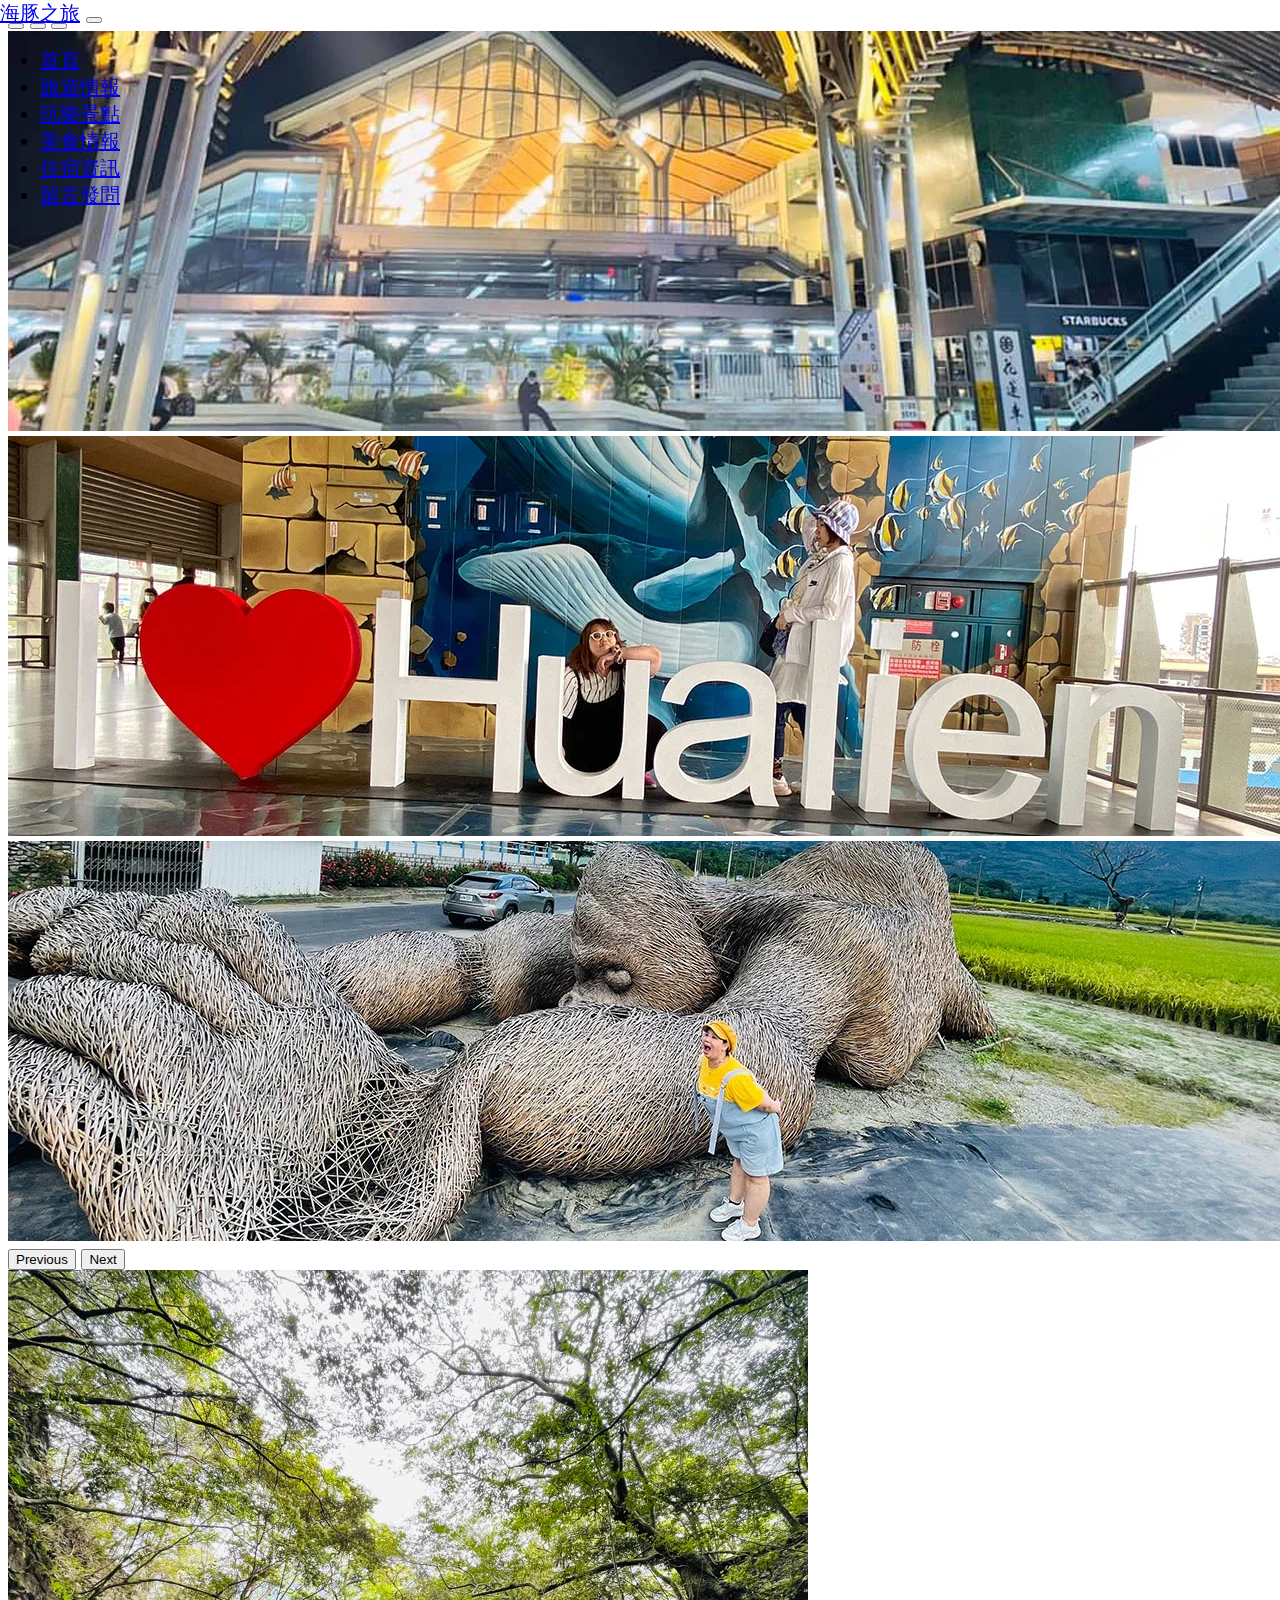
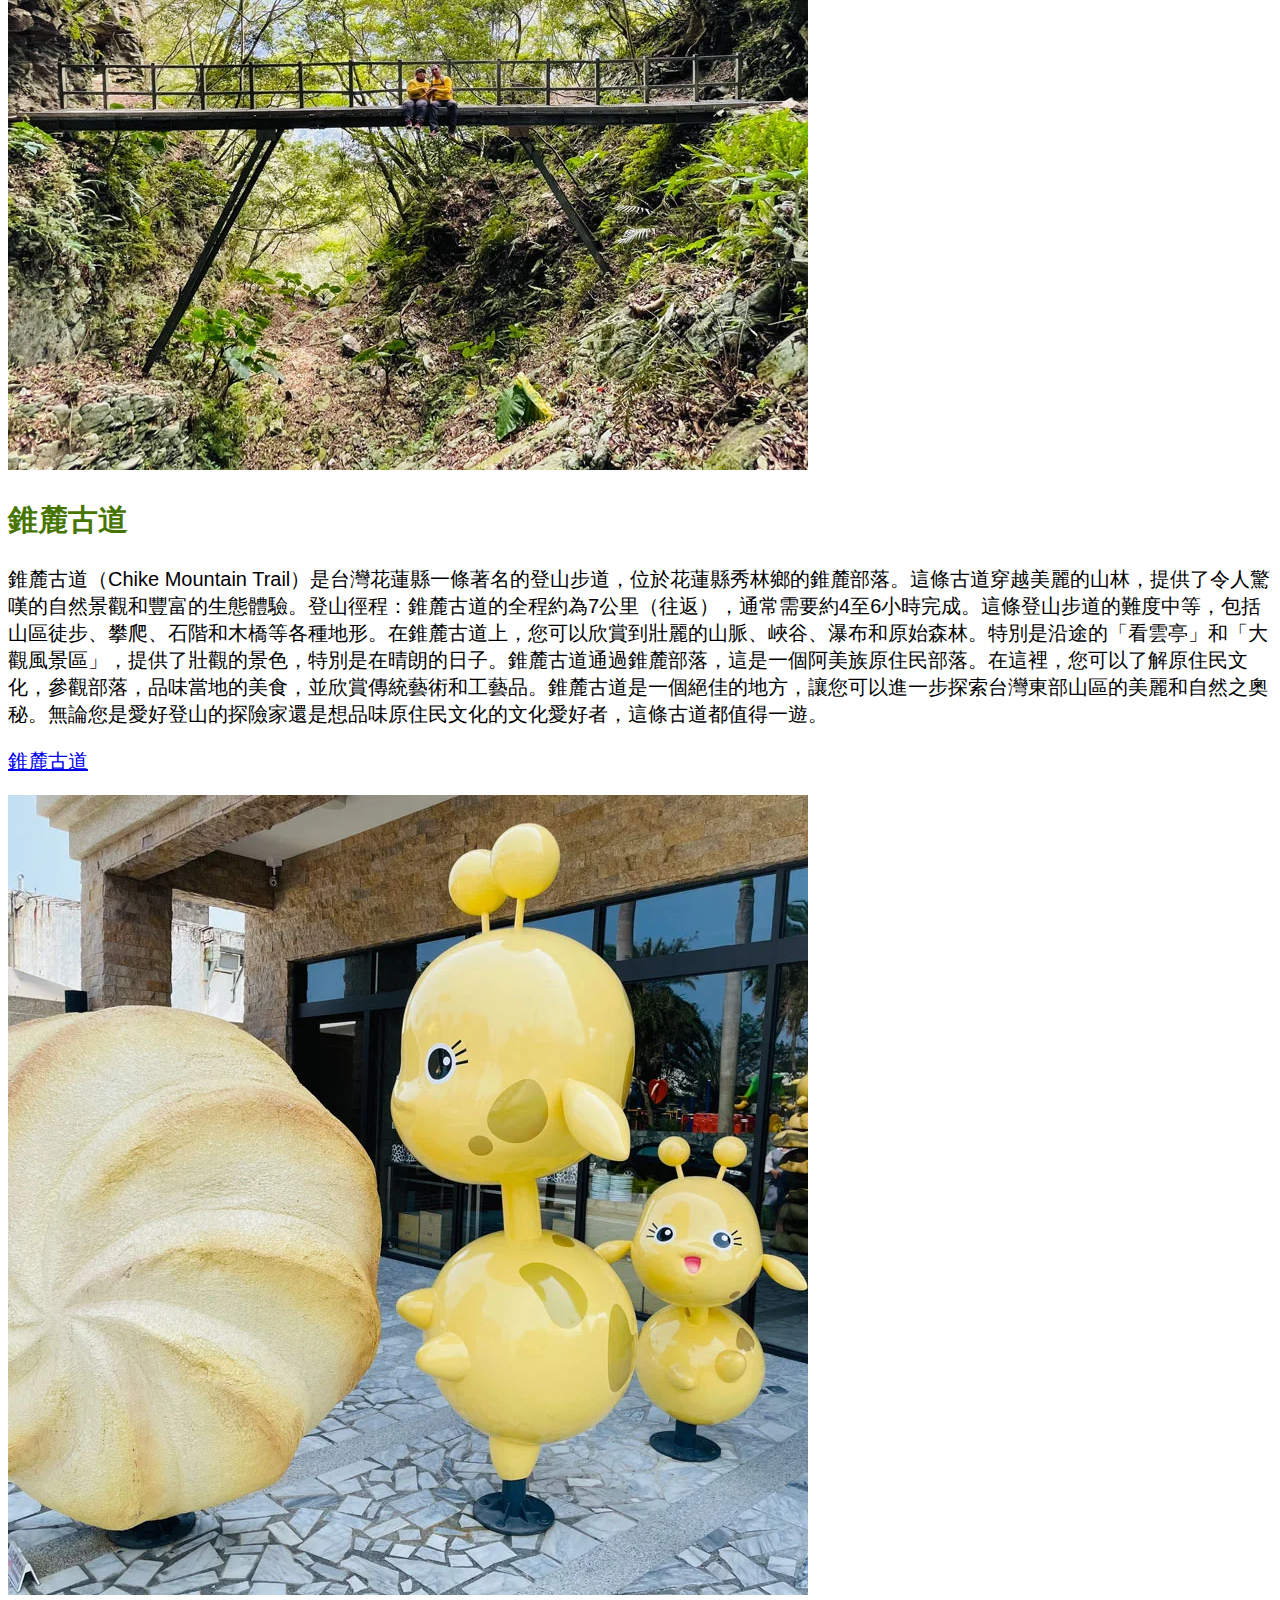
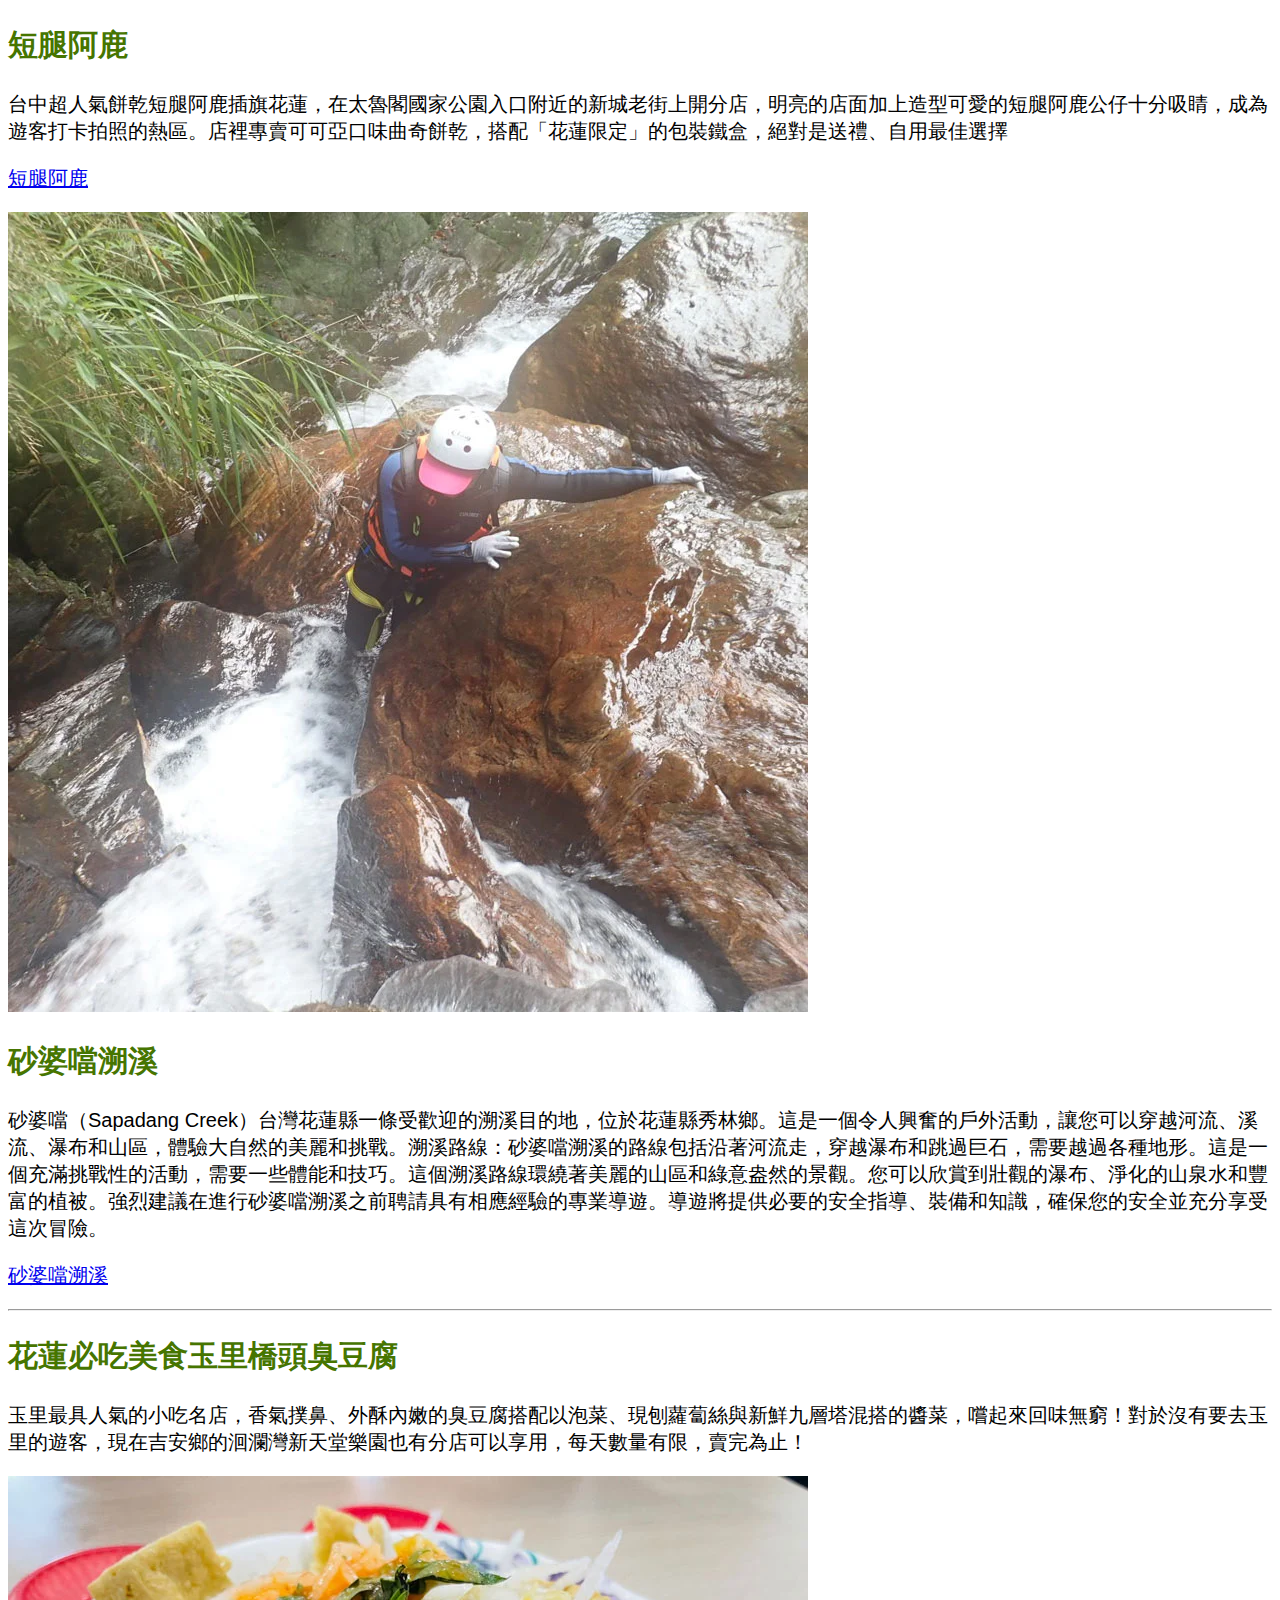
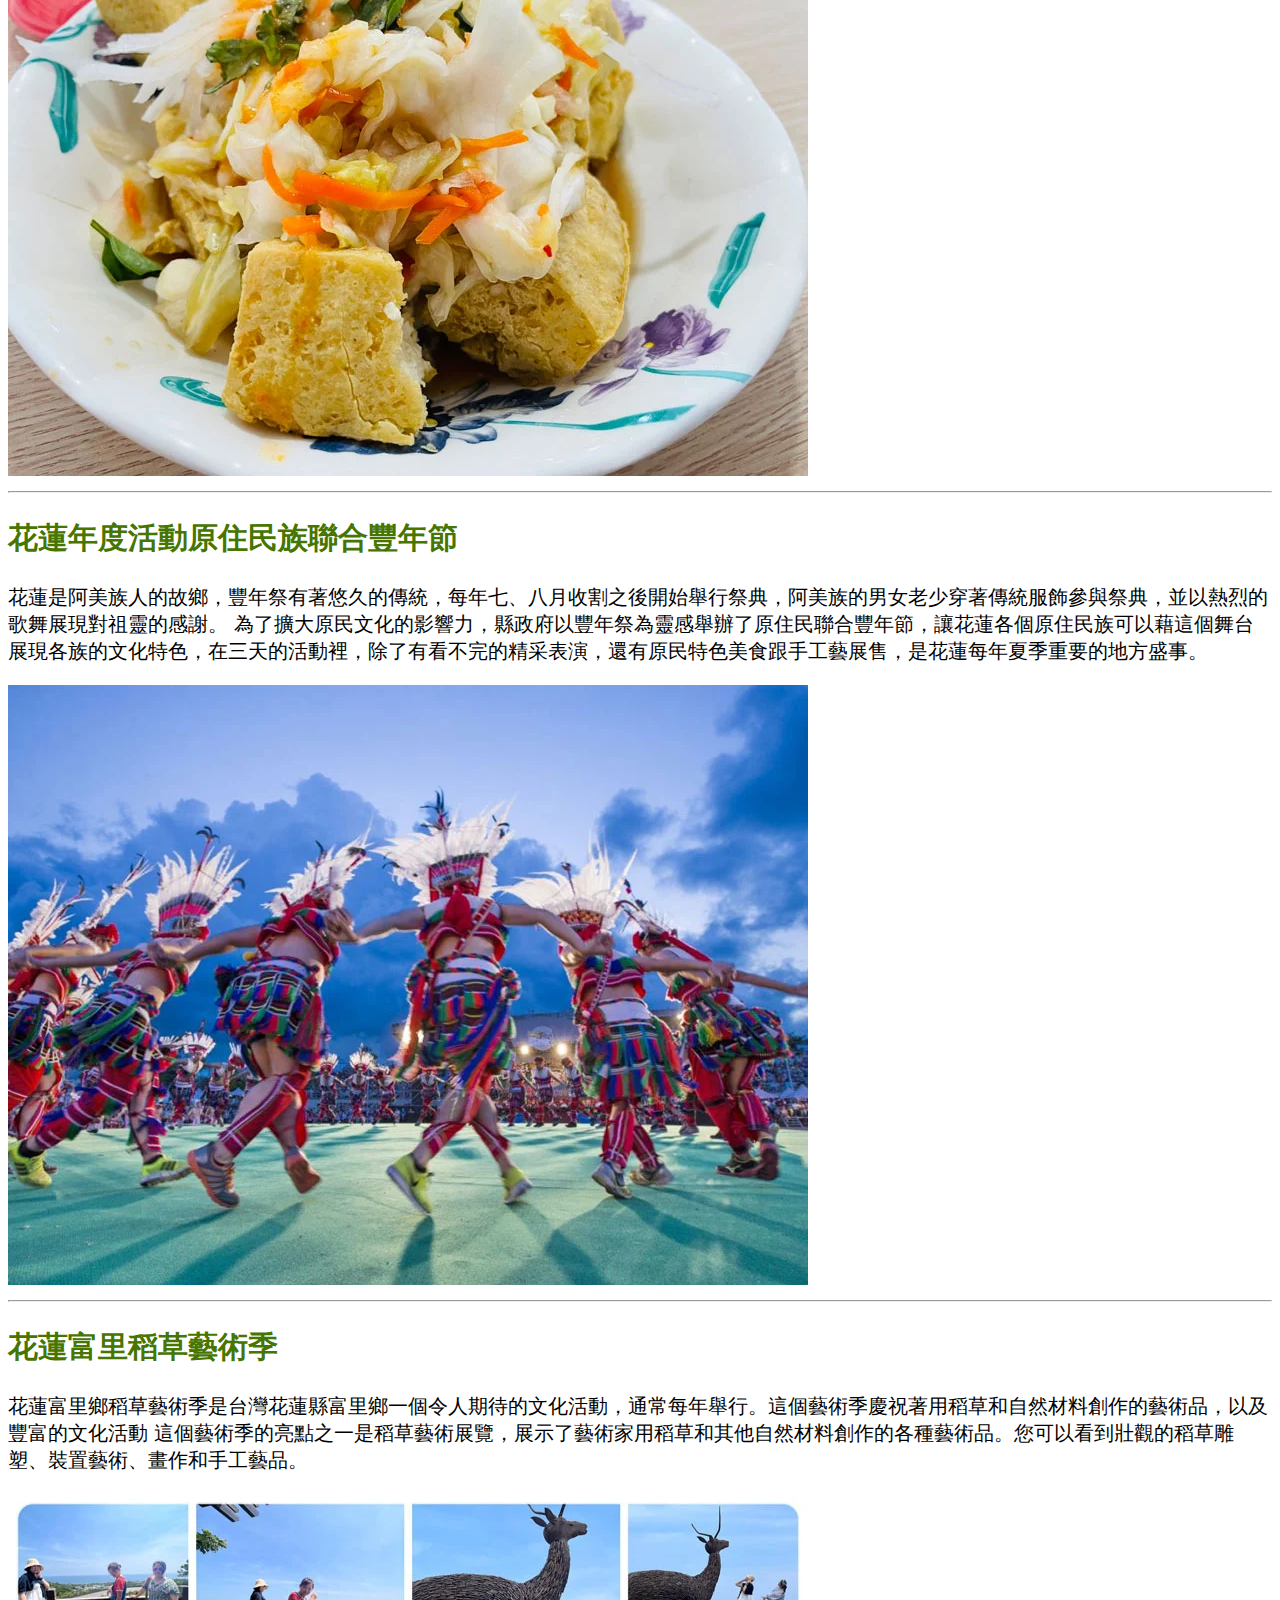
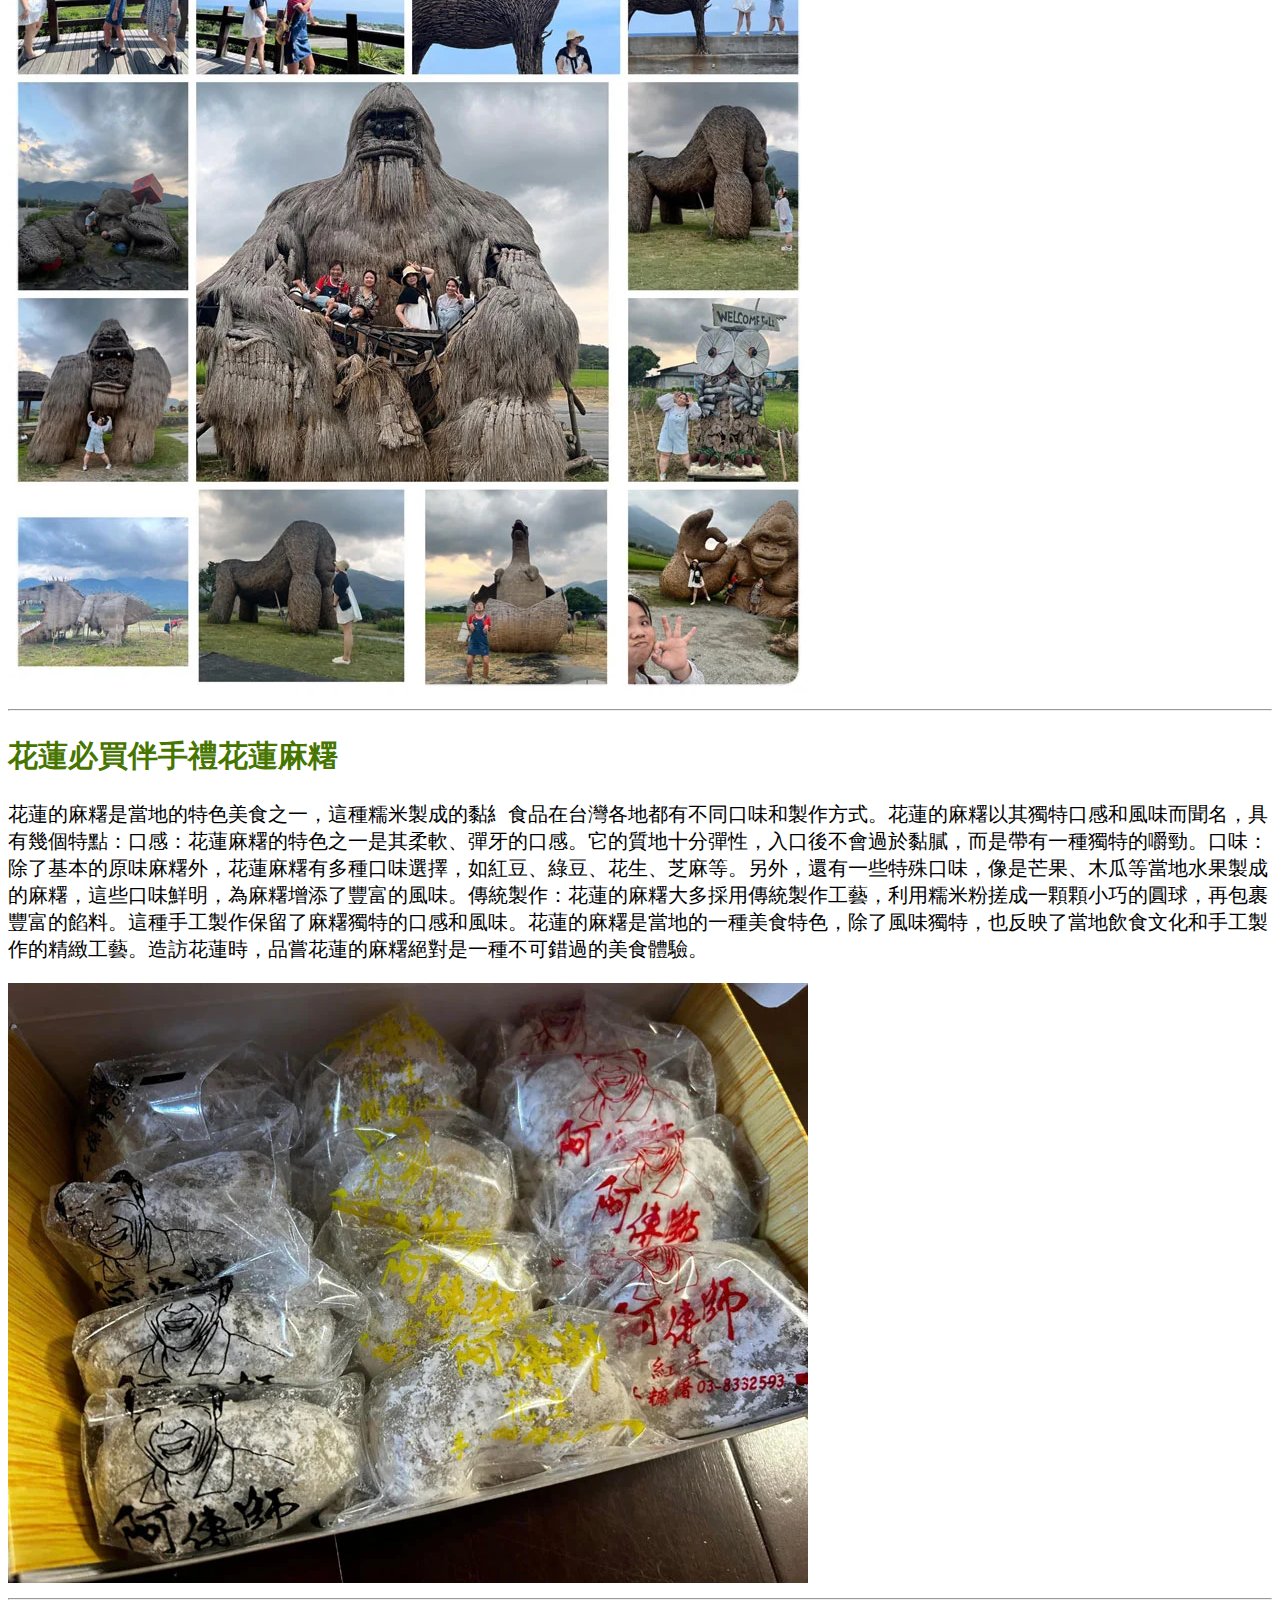
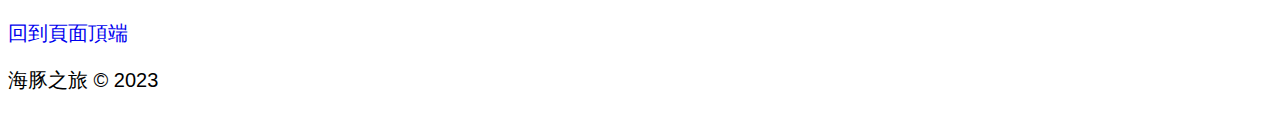
<file: index.html>
<!-- 宣告HTML5文件 -->
<!doctype html>
<!-- 根元素 -->
<html lang="zh-Hant-TW">
  <!-- 檔頭 -->
  <head>
    <!-- 中繼標籤 -->
    <meta charset="utf-8">
    <meta name="viewport" content="width=device-width, initial-scale=1">
    <meta name="author" content="海豚之旅">
    <!-- 網頁內容摘要descript描述 ,Google最看重,SERP摘要文字，文字不可以超過255字,超過無效-->
    <meta name="description" content="推薦花蓮的特色,包含自然景觀,人文探索,美食之旅,戶外活動 ">
    <meta name="generator" content="Visual Studio v.1.83.1">
    <!-- 網頁內容的關鍵字(Google SERP) /Googiebot檢索 -->
    <meta name="keywords" content="錐麓古道, 砂婆噹溯溪, 花蓮富里稻草藝術季, 玉里橋頭臭豆腐, 花蓮麻糬, 短腿阿鹿">
    <!--增加1 favicon -->
    <link rel="shortcut icon" href="/favicon.ico" type="image/x-icon">

    <!-- 網站標題 -->
    <title>首頁</title>
    <!-- Ｂootstrapcss -->
    <link href="https://cdn.jsdelivr.net/npm/bootstrap@5.3.2/dist/css/bootstrap.min.css" rel="stylesheet" integrity="sha384-T3c6CoIi6uLrA9TneNEoa7RxnatzjcDSCmG1MXxSR1GAsXEV/Dwwykc2MPK8M2HN" crossorigin="anonymous">
<link rel="stylesheet" href="custom.css">
    <!-- 增加2GA追蹤分析 -->
        <!-- Google tag (gtag.js) -->
        <script async src="https://www.googletagmanager.com/gtag/js?id=G-JXS4YPKHTP"></script>
        <script>
        window.dataLayer = window.dataLayer || [];
        function gtag(){dataLayer.push(arguments);}
        gtag('js', new Date());
    
        gtag('config', 'G-JXS4YPKHTP');
    </script>
    

  </head>


  <!-- 網頁本文 -->
  <body>
        <!-- 可選擇是否要加入固定導覽列class="fixed-top -->
    <header class="fixed-top">
      <nav class="navbar navbar-expand-lg bg-dark navbar-dark">
        <div class="container-fluid">
          <a class="navbar-brand" href="index.html">海豚之旅</a>
          <button class="navbar-toggler" type="button" data-bs-toggle="collapse" data-bs-target="#navbarSupportedContent" aria-controls="navbarSupportedContent" aria-expanded="false" aria-label="Toggle navigation">
            <span class="navbar-toggler-icon"></span>
          </button>
          <div class="collapse navbar-collapse" id="navbarSupportedContent">
            <ul class="navbar-nav me-auto mb-2 mb-lg-0">
              <li class="nav-item">
                <a class="nav-link active" aria-current="page" href="index.html">首頁</a>
              </li>
              <li class="nav-item">
                <a class="nav-link "  href="about.html">旅遊情報</a>
              </li>
              <li class="nav-item">
                <a class="nav-link" href="viewpoint.html">玩樂景點</a>
              </li>
              <li class="nav-item">
                <a class="nav-link" href="safe.html">美食情報</a>
              </li>
              <li class="nav-item">
                <a class="nav-link" href="hotel.html">住宿資訊</a>
              </li>
              <li class="nav-item">
                <a class="nav-link" href="https://toolkit.url.com.tw/bbs/index.php?email=bbs@trial-153957.url.tw" target="_blank">留言發問</a>
              </li>

            </ul>
<script async src="https://cse.google.com/cse.js?cx=45e9c7d9747ac4d6c">
</script>
<div class="gcse-search"></div>          
</div>
        </div>
      </nav>
    </header>



    <main>
      <!-- 加入單一橫列，三個景點圖文資料 -->
      <div id="carouselExampleIndicators" class="carousel slide">
        <div class="carousel-indicators">
          <button type="button" data-bs-target="#carouselExampleIndicators" data-bs-slide-to="0" class="active" aria-current="true" aria-label="Slide 1"></button>
          <button type="button" data-bs-target="#carouselExampleIndicators" data-bs-slide-to="1" aria-label="Slide 2"></button>
          <button type="button" data-bs-target="#carouselExampleIndicators" data-bs-slide-to="2" aria-label="Slide 3"></button>
        </div>
        <div class="carousel-inner">
          <div class="carousel-item active">
            <!-- 加入三張輪播圖 /後面ait跟title跟aria-label是S.E.O.抓的-->
            <img src="imges/index/新增資料夾/13.webp" class="d-block w-100" alt="花蓮車站" title="花蓮車站" aria-label="花蓮車站">
          </div>
          <div class="carousel-item">
            <img src="imges/index/20231017_11-ok.webp" class="d-block w-100" alt="歡迎花蓮" title="歡迎花蓮" aria-label="歡迎花蓮">
          </div>
          <div class="carousel-item">
            <img src="imges/index/20231017_10-ok.webp" class="d-block w-100" alt="花蓮富里鄉稻草藝術季" title="花蓮富里鄉稻草藝術季" aria-label="花蓮富里鄉稻草藝術季">
          </div>
        </div>
        <button class="carousel-control-prev" type="button" data-bs-target="#carouselExampleIndicators" data-bs-slide="prev">
          <span class="carousel-control-prev-icon" aria-hidden="true"></span>
          <span class="visually-hidden">Previous</span>
        </button>
        <button class="carousel-control-next" type="button" data-bs-target="#carouselExampleIndicators" data-bs-slide="next">
          <span class="carousel-control-next-icon" aria-hidden="true"></span>
          <span class="visually-hidden">Next</span>
        </button>
      </div>


      <!-- 產生列打上div.container>div.rom  -->
      <div class="container">
        <div class="row">
          <!-- 產生3個攔col 打法div.col-lg-4.order-md-2.mt-5*3再改裡面md-2/0/2尺寸 -->
          <!-- 在到Bootstrap>components>card>複製內文HTM>在><中間貼上刪除不要的div在修改語法 -->
          <div class="col-lg-4 order-md-0 mt-5">
            <!-- 下方card-img-top修改成rounded-circle w-100 相片顯示圓形範圍.寬度以100%顯示(參考攔寬).高度跟寬度 -->
            <!-- src""中間插入相片>class後面加入alt跟title跟aria-label -->
            <img src="imges/index/20231017_3-ok.webp" class="rounded-circle w-100" alt="花蓮錐麓古道" title="花蓮錐麓古道" aria-label="花蓮錐麓古道">
            <div class="card-body">
              <!-- 加入文案h5改標題/h5改級別改成h2(標題二級.網頁第一層標題.不可能使用h5.級別太低) -->
              <h2 class="">錐麓古道</h2>
              <!-- 下面白色的字改成自己的內容文案 -->
              <p class="card-text">錐麓古道（Chike Mountain Trail）是台灣花蓮縣一條著名的登山步道，位於花蓮縣秀林鄉的錐麓部落。這條古道穿越美麗的山林，提供了令人驚嘆的自然景觀和豐富的生態體驗。登山徑程：錐麓古道的全程約為7公里（往返），通常需要約4至6小時完成。這條登山步道的難度中等，包括山區徒步、攀爬、石階和木橋等各種地形。在錐麓古道上，您可以欣賞到壯麗的山脈、峽谷、瀑布和原始森林。特別是沿途的「看雲亭」和「大觀風景區」，提供了壯觀的景色，特別是在晴朗的日子。錐麓古道通過錐麓部落，這是一個阿美族原住民部落。在這裡，您可以了解原住民文化，參觀部落，品味當地的美食，並欣賞傳統藝術和工藝品。錐麓古道是一個絕佳的地方，讓您可以進一步探索台灣東部山區的美麗和自然之奧秘。無論您是愛好登山的探險家還是想品味原住民文化的文化愛好者，這條古道都值得一遊。</p>
              <!-- 更改超連結按鈕"井"更改貼上連結/後面Go somewhere改連結名稱/連結後面空一格加入target="-blank"(加入連結另開網頁按鈕以免侵權) -->
              <!-- 更改連結按鈕顏色/到Bootstrap>components>Buttons找按鈕顏色/下面class裡面更改自己要的顏色 -->
              <!-- 加入屬性" role="button"給機器人看S.E.O.  -->
              <!-- 在下方加入<P class="text-end"></P> (按鈕向右對齊) -->
              <P class="text-end"><a href="https://www.taroko.gov.tw/AttractionTrailContent.aspx?n=5701&sms=11275&s=48" target="_blank" class="btn btn-success" role="button">錐麓古道</a></P>
            </div>
            <!-- 複製上方第一段直接貼上下方><中間<div class="col-lg-4 order-md-1 mt-5"></div> 在更改七處 -->
        </div>


         <div class="col-lg-4 order-md-1 mt-5">
          <img src="imges/index/20231017_6-ok.webp" class="rounded-circle w-100" alt="短腿阿鹿" title="短腿阿鹿" aria-label="短腿阿鹿">
          <div class="card-body">
            <h2 class="">短腿阿鹿</h2>
            <p class="card-text">台中超人氣餅乾短腿阿鹿插旗花蓮，在太魯閣國家公園入口附近的新城老街上開分店，明亮的店面加上造型可愛的短腿阿鹿公仔十分吸睛，成為遊客打卡拍照的熱區。店裡專賣可可亞口味曲奇餅乾，搭配「花蓮限定」的包裝鐵盒，絕對是送禮、自用最佳選擇</p>
            <P class="text-end"><a href="https://m.facebook.com/p/%E7%9F%AD%E8%85%BF%E9%98%BF%E9%B9%BF%E9%A4%85%E4%B9%BE-100067031569962/" target="_blank" class="btn btn-success" role="button">短腿阿鹿</a></P>
          </div>
        </div>


        <!-- 複製上方第一段直接貼上下方><中間<div class="col-lg-4 order-md-1 mt-5"></div> 在更改七處 -->
        <div class="col-lg-4 order-md-2 mt-5">
          <img src="imges/index/img_0651-ok.webp" class="rounded-circle w-100" alt="砂婆噹" title="砂婆噹" aria-label="砂婆噹">
          <div class="card-body">
            <h2 class="">砂婆噹溯溪</h2>
            <p class="card-text">砂婆噹（Sapadang Creek）台灣花蓮縣一條受歡迎的溯溪目的地，位於花蓮縣秀林鄉。這是一個令人興奮的戶外活動，讓您可以穿越河流、溪流、瀑布和山區，體驗大自然的美麗和挑戰。溯溪路線：砂婆噹溯溪的路線包括沿著河流走，穿越瀑布和跳過巨石，需要越過各種地形。這是一個充滿挑戰性的活動，需要一些體能和技巧。這個溯溪路線環繞著美麗的山區和綠意盎然的景觀。您可以欣賞到壯觀的瀑布、淨化的山泉水和豐富的植被。強烈建議在進行砂婆噹溯溪之前聘請具有相應經驗的專業導遊。導遊將提供必要的安全指導、裝備和知識，確保您的安全並充分享受這次冒險。</p>
            <P class="text-end"><a href="https://m.facebook.com/p/%E7%9F%AD%E8%85%BF%E9%98%BF%E9%B9%BF%E9%A4%85%E4%B9%BE-100067031569962/" target="_blank" class="btn btn-success" role="button">砂婆噹溯溪</a></P>
        </div>
      </div>

        </div>
        <!-- 加入分行 先加<hr>/在打<div class="row my-5">-->
          <hr>
          <div class="row my-5">
            <!-- 第二行列加上4篇文字Emmet打.col-md+7+.col-md-5 後再7><裡面要包文字在打(h2>span.text-muted)+p -->
            <div class="col-md-7">
              <h2>花蓮必吃美食<span class="text-muted">玉里橋頭臭豆腐</span></h2>
              <p>玉里最具人氣的小吃名店，香氣撲鼻、外酥內嫩的臭豆腐搭配以泡菜、現刨蘿蔔絲與新鮮九層塔混搭的醬菜，嚐起來回味無窮！對於沒有要去玉里的遊客，現在吉安鄉的洄瀾灣新天堂樂園也有分店可以享用，每天數量有限，賣完為止！
              </p>
            </div>
            <!-- 5><裡面是放相片Emmet要打img.img-fluid.mxauto -->
            <div class="col-md-5">
              <img src="imges/index/20231017_5-ok.webp" alt="玉里橋頭臭豆腐" class="img-fluid mxauto">
            </div>
  
          </div>

          <hr>
          <div class="row my-5">
            <!--class="col-md-7後面加上order對調圖位子  -->
            <div class="col-md-7 order-md-1">
              <h2>花蓮年度活動<span class="text-muted">原住民族聯合豐年節</span></h2>
              <p>花蓮是阿美族人的故鄉，豐年祭有著悠久的傳統，每年七、八月收割之後開始舉行祭典，阿美族的男女老少穿著傳統服飾參與祭典，並以熱烈的歌舞展現對祖靈的感謝。
                為了擴大原民文化的影響力，縣政府以豐年祭為靈感舉辦了原住民聯合豐年節，讓花蓮各個原住民族可以藉這個舞台展現各族的文化特色，在三天的活動裡，除了有看不完的精采表演，還有原民特色美食跟手工藝展售，是花蓮每年夏季重要的地方盛事。
              </p>
            </div>
            <!-- class="col-md-5後面加上order對調圖位子 -->
            <div class="col-md-5 order-md-0">
              <img src="imges/index/20OK.webp" alt="原住民族聯合豐年節" class="img-fluid mxauto">
            </div>
  
          </div>
          
          <hr>
          <div class="row my-5">
            <div class="col-md-7">
              <h2>花蓮富里<span class="text-muted">稻草藝術季</span></h2>
              <p>花蓮富里鄉稻草藝術季是台灣花蓮縣富里鄉一個令人期待的文化活動，通常每年舉行。這個藝術季慶祝著用稻草和自然材料創作的藝術品，以及豐富的文化活動
                這個藝術季的亮點之一是稻草藝術展覽，展示了藝術家用稻草和其他自然材料創作的各種藝術品。您可以看到壯觀的稻草雕塑、裝置藝術、畫作和手工藝品。
              </p>
            </div>
            <div class="col-md-5">
              <img src="imges/index/306355839_5850959681595287_4722707150025393373_n-ok.webp" alt="花蓮富里稻草藝術季" class="img-fluid mxauto">
            </div>
  
          </div>
          <hr>
          <div class="row my-5">
            <!-- 第二行列加上4篇文字Emmet打.col-md+7+.col-md-5 後再7><裡面要包文字在打(h2>span.text-muted)+p -->
            <div class="col-md-7 order-md-1">
              <h2>花蓮必買伴手禮<span class="text-muted">花蓮麻糬</span></h2>
              <p>花蓮的麻糬是當地的特色美食之一，這種糯米製成的黏糹食品在台灣各地都有不同口味和製作方式。花蓮的麻糬以其獨特口感和風味而聞名，具有幾個特點：口感：花蓮麻糬的特色之一是其柔軟、彈牙的口感。它的質地十分彈性，入口後不會過於黏膩，而是帶有一種獨特的嚼勁。口味：除了基本的原味麻糬外，花蓮麻糬有多種口味選擇，如紅豆、綠豆、花生、芝麻等。另外，還有一些特殊口味，像是芒果、木瓜等當地水果製成的麻糬，這些口味鮮明，為麻糬增添了豐富的風味。傳統製作：花蓮的麻糬大多採用傳統製作工藝，利用糯米粉搓成一顆顆小巧的圓球，再包裹豐富的餡料。這種手工製作保留了麻糬獨特的口感和風味。花蓮的麻糬是當地的一種美食特色，除了風味獨特，也反映了當地飲食文化和手工製作的精緻工藝。造訪花蓮時，品嘗花蓮的麻糬絕對是一種不可錯過的美食體驗。
              </p>
            </div>
            <!-- 5><裡面是放相片Emmet要打img.img-fluid.mxauto -->
            <div class="col-md-5 order-md-0">
              <img src="imges/index/379533392_10159324146207343_4232409316763142996_n-ok.webp" alt="花蓮麻糬" class="img-fluid mxauto">
            </div>
  
          </div>
          <hr>
        </div>
        <!-- 加入頁尾打footer.container>p*2 -->
        <footer class="container">
          <p class="float-end"><a href="#top">回到頁面頂端</a></p>
          <p>海豚之旅 &copy; 2023</p>
        </footer>
    </main>

    <!-- BootstrapJS -->
    <script src="https://cdn.jsdelivr.net/npm/bootstrap@5.3.2/dist/js/bootstrap.bundle.min.js" integrity="sha384-C6RzsynM9kWDrMNeT87bh95OGNyZPhcTNXj1NW7RuBCsyN/o0jlpcV8Qyq46cDfL" crossorigin="anonymous"></script>
  </body>
</file>
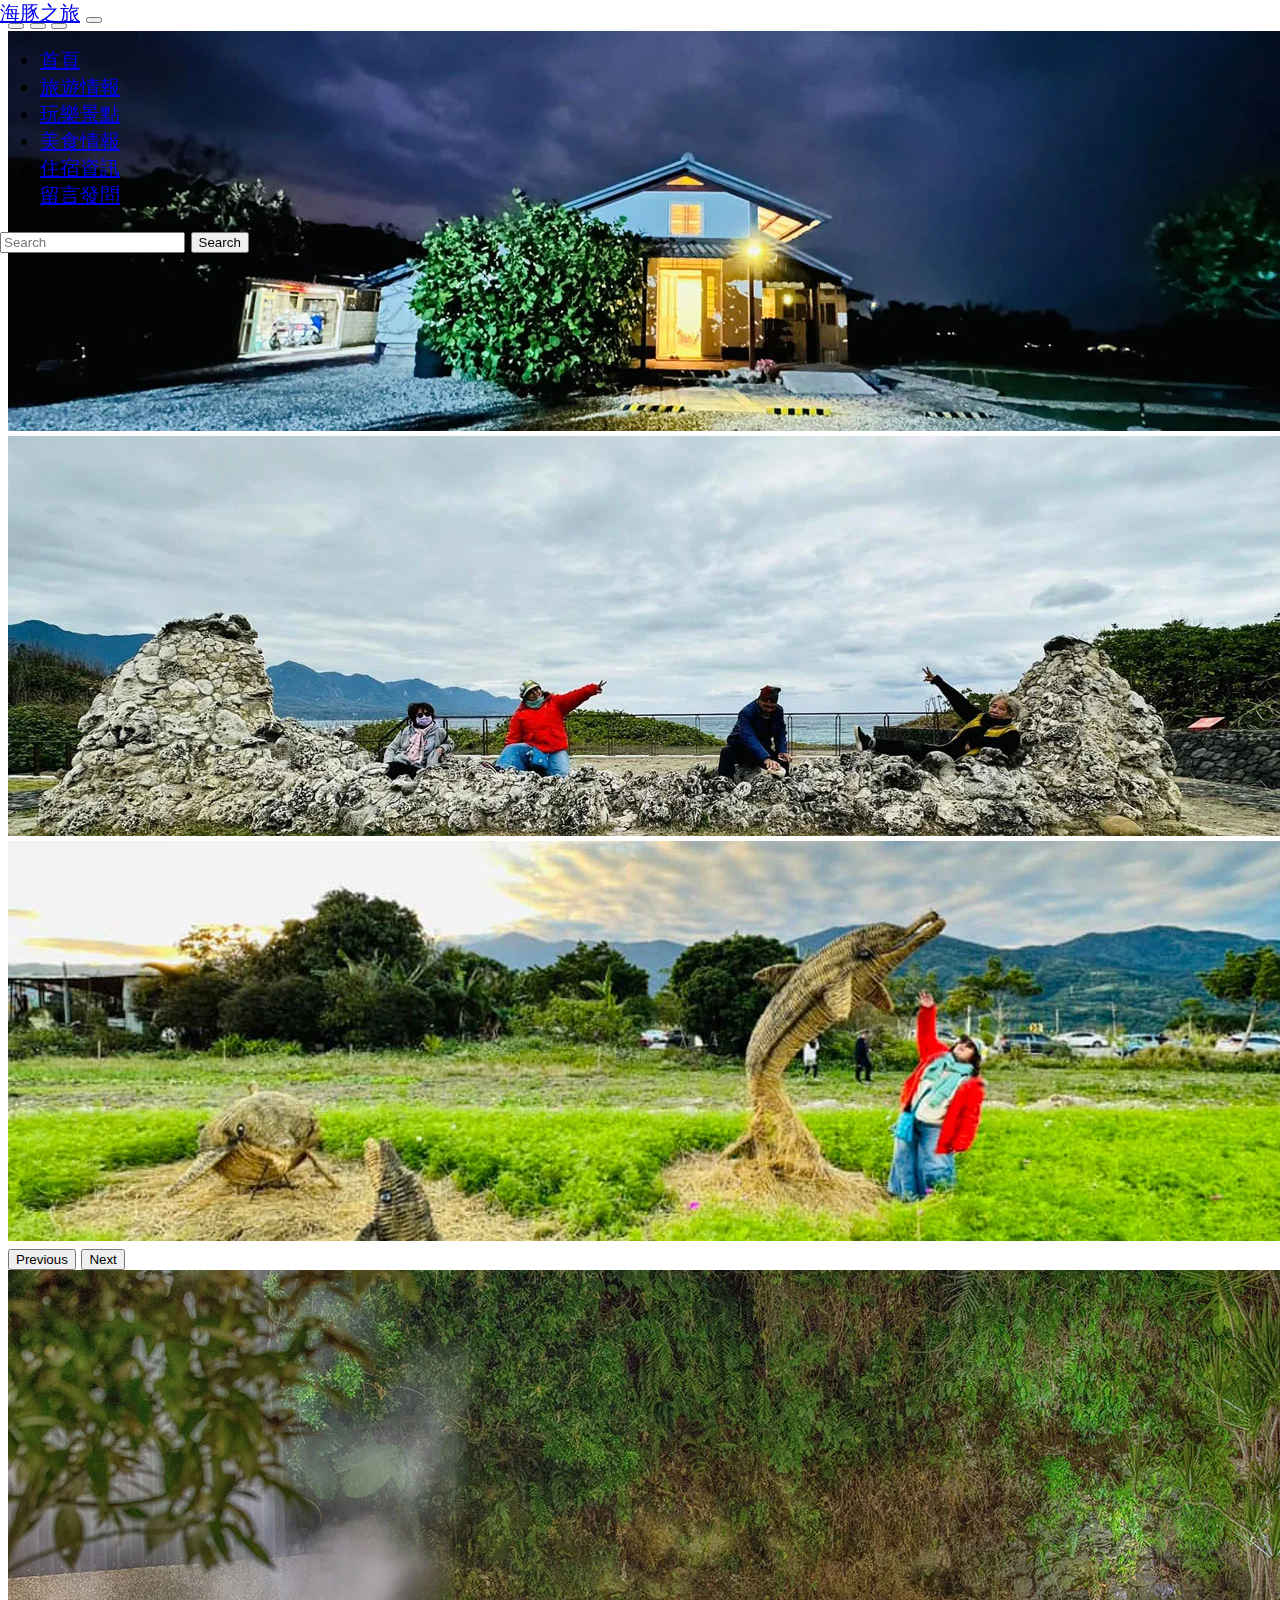
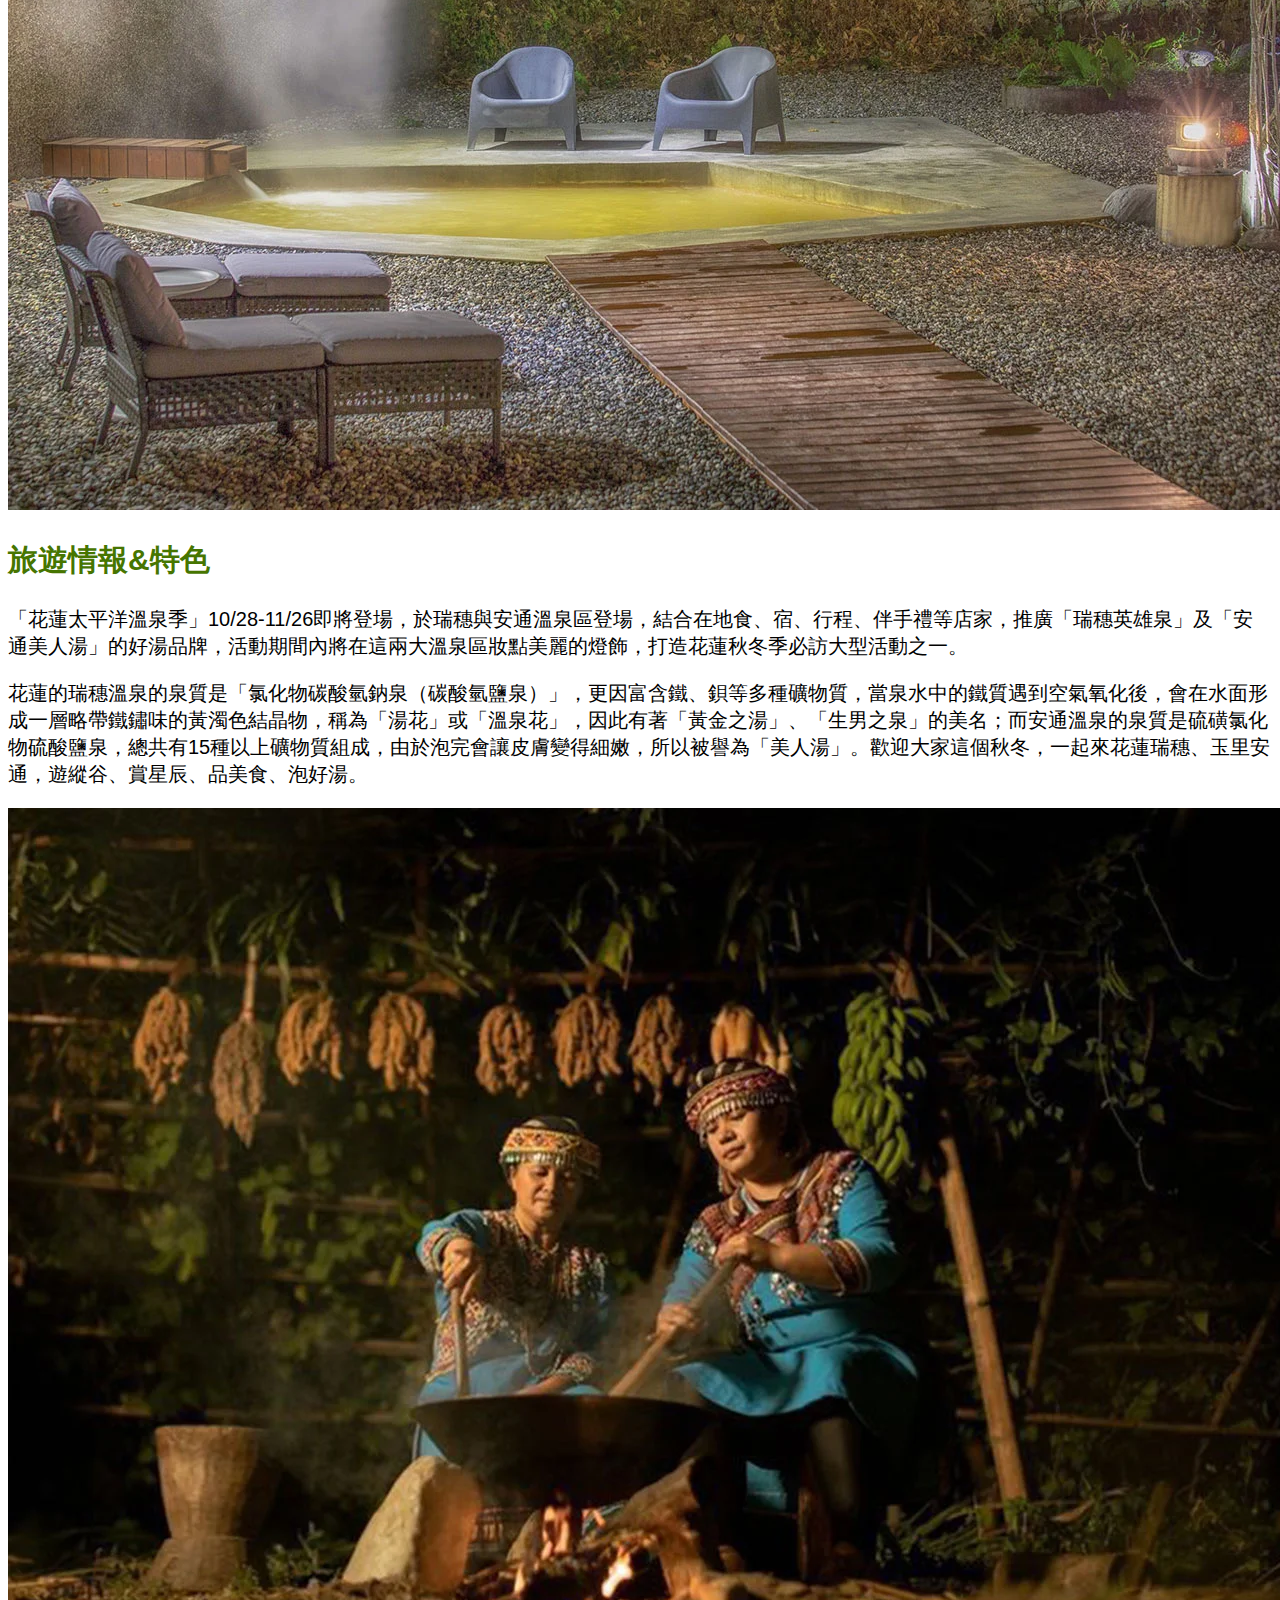
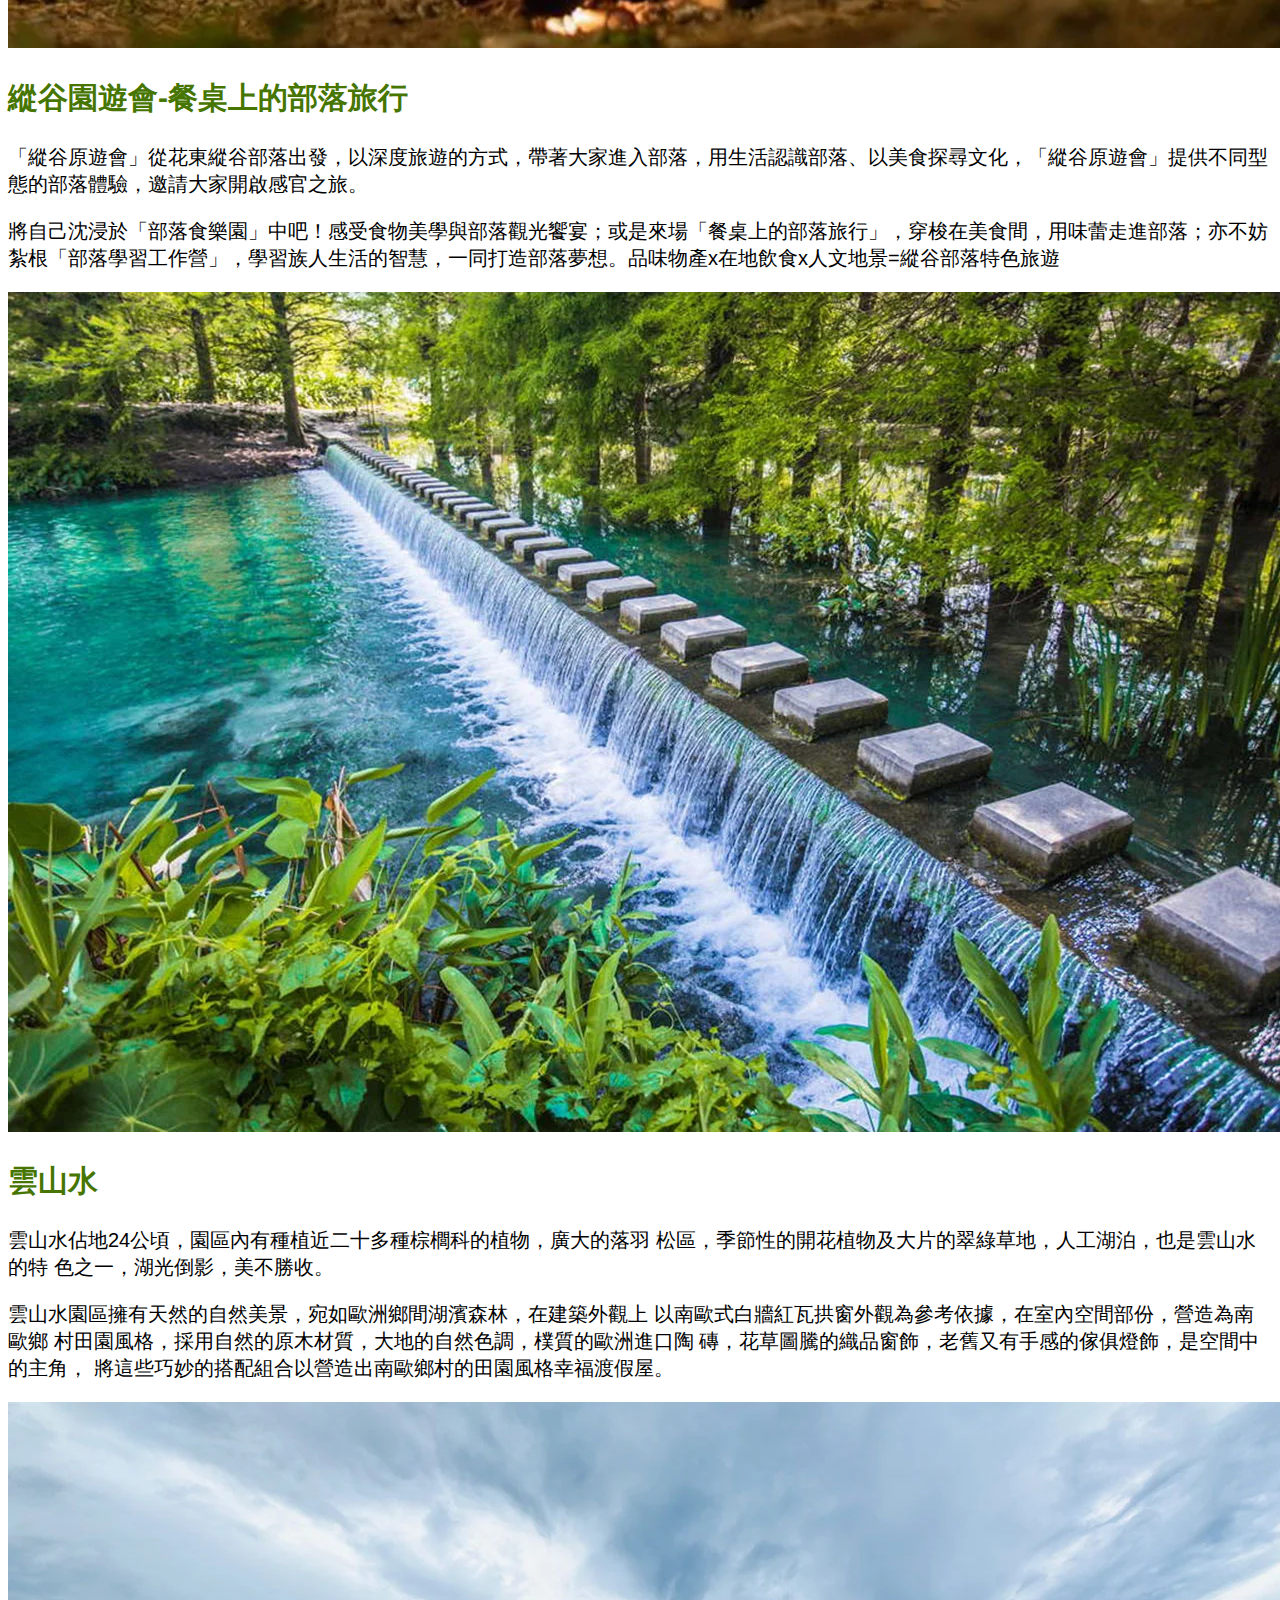
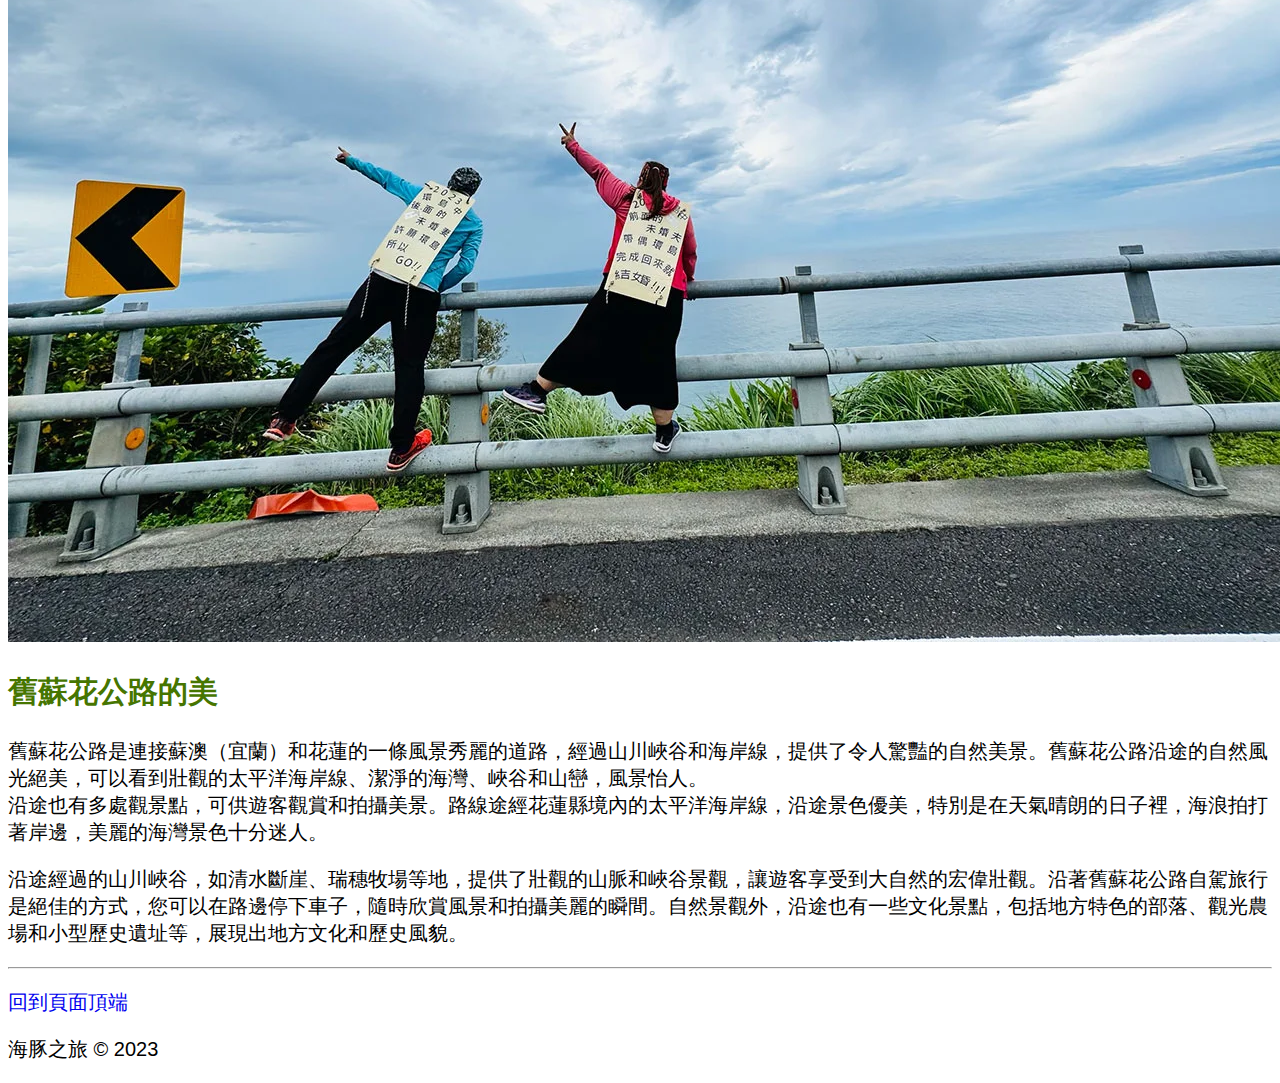
<file: about.html>
<!-- 宣告HTML5文件 -->
<!doctype html>
<!-- 根元素 -->
<html lang="zh-Hant-TW">
  <!-- 檔頭 -->
  <head>
    <!-- 中繼標籤 -->
    <meta charset="utf-8">
    <meta name="viewport" content="width=device-width, initial-scale=1">
    <meta name="author" content="海豚之旅">
    <!-- 網頁內容摘要descript描述 ,Google最看重,SERP摘要文字，文字不可以超過255字,超過無效-->
    <!-- 修改1  -->
    <meta name="description" content="推薦花蓮的特色,包含自然景觀,人文探索,美食之旅,戶外活動 ">
    <meta name="generator" content="Visual Studio v.1.83.1">
    <!-- 網頁內容的關鍵字(Google SERP) /Googiebot檢索 -->
    <!-- 修改2 -->
    <meta name="keywords" content="雲山水，蘇花公路，溫泉季，縱谷園遊會，人文特色">
    <!-- favicon -->
    <link rel="shortcut icon" href="/favicon.ico" type="image/x-icon">

    <!-- 網站標題 -->
    <title>旅遊情報&特色</title>
    <!-- Ｂootstrapcss -->
    <link href="https://cdn.jsdelivr.net/npm/bootstrap@5.3.2/dist/css/bootstrap.min.css" rel="stylesheet" integrity="sha384-T3c6CoIi6uLrA9TneNEoa7RxnatzjcDSCmG1MXxSR1GAsXEV/Dwwykc2MPK8M2HN" crossorigin="anonymous">
<link rel="stylesheet" href="custom.css">
    <!-- GA追蹤分析 -->
        <script async src="https://www.googletagmanager.com/gtag/js?id=G-JXS4YPKHTP"></script>
        <script>
        window.dataLayer = window.dataLayer || [];
        function gtag(){dataLayer.push(arguments);}
        gtag('js', new Date());
    
        gtag('config', 'G-JXS4YPKHTP');
    </script>

  </head>
  <!-- 網頁本文 -->
  <body>
    <!-- 可選擇是否要加入固定導覽列class="fixed-top -->
    <header class="fixed-top">
      <nav class="navbar navbar-expand-lg bg-dark navbar-dark">
        <div class="container-fluid">
          <a class="navbar-brand" href="#">海豚之旅</a>
          <button class="navbar-toggler" type="button" data-bs-toggle="collapse" data-bs-target="#navbarSupportedContent" aria-controls="navbarSupportedContent" aria-expanded="false" aria-label="Toggle navigation">
            <span class="navbar-toggler-icon"></span>
          </button>
          <div class="collapse navbar-collapse" id="navbarSupportedContent">
            <ul class="navbar-nav me-auto mb-2 mb-lg-0">
              <li class="nav-item">
                <!-- 修改3 -->
                <a class="nav-link" href="index.html">首頁</a>
              </li>
              <li class="nav-item">
                <!-- 修改3 -->
                <a class="nav-link active" aria-current="page" href="about.html">旅遊情報</a>
              </li>
              <li class="nav-item">
                <a class="nav-link" href="viewpoint.html">玩樂景點</a>
              </li>
              <li class="nav-item">
                <a class="nav-link" href="safe.html">美食情報</a>
              </li>
              <li class="nav-item">
                <a class="nav-link" href="hotel.html">住宿資訊</a>
              </li>
              <li class="nav-item">
                <a class="nav-link" href="https://toolkit.url.com.tw/bbs/index.php?email=bbs@trial-153957.url.tw" target="_blank">留言發問</a>
              </li>
              
            </ul>
            <form class="d-flex" role="search">
              <input class="form-control me-2" type="search" placeholder="Search" aria-label="Search">
              <button class="btn btn-outline-success" type="submit">Search</button>
            </form>
          </div>
        </div>
      </nav>
    </header>
    <main>
      <!-- 加入單一橫列，三個景點圖文資料 -->
      <div id="carouselExampleIndicators" class="carousel slide">
        <div class="carousel-indicators">
          <button type="button" data-bs-target="#carouselExampleIndicators" data-bs-slide-to="0" class="active" aria-current="true" aria-label="Slide 1"></button>
          <button type="button" data-bs-target="#carouselExampleIndicators" data-bs-slide-to="1" aria-label="Slide 2"></button>
          <button type="button" data-bs-target="#carouselExampleIndicators" data-bs-slide-to="2" aria-label="Slide 3"></button>
        </div>
        <div class="carousel-inner">
          <div class="carousel-item active">
            <!-- 加入三張輪播圖 -->
            <img src="imges/index/新增資料夾/333ok.webp" class="d-block w-100" alt="...">
          </div>
          <div class="carousel-item">
            <img src="imges/index/新增資料夾/111ok.webp" class="d-block w-100" alt="...">
          </div>
          <div class="carousel-item">
            <img src="imges/index/新增資料夾/444OK.webp" class="d-block w-100" alt="...">
          </div>
        </div>
        <button class="carousel-control-prev" type="button" data-bs-target="#carouselExampleIndicators" data-bs-slide="prev">
          <span class="carousel-control-prev-icon" aria-hidden="true"></span>
          <span class="visually-hidden">Previous</span>
        </button>
        <button class="carousel-control-next" type="button" data-bs-target="#carouselExampleIndicators" data-bs-slide="next">
          <span class="carousel-control-next-icon" aria-hidden="true"></span>
          <span class="visually-hidden">Next</span>
        </button>
      </div>
      <div class="container">
        <!-- 修改5 加入架構 div.row>(div.col-lg-6)*2-->
        <div class="row">
        <!-- 加入第一行列.圖.標題跟文Emmet打div.card.mt-5>(img+div.card-body) -->
            <div class="col-lg-6">
              <div class="card mt-5">
                <!-- 加入資料夾路經，類別class="card-img-top"(圖片靠上對齊)，替代 alt，標題 title，無障礙 aria-label -->
                <img src="imges/about/1-ok.webp" class="card-img-top" alt="2023花蓮太平洋溫泉季" title="2023花蓮太平洋溫泉季" aria-label="2023花蓮太平洋溫泉季">
                <!-- 加入文字 h2.card-title+(p.card-text)*2 -->
                <div class="card-body">
                  <h2 class="">旅遊情報&特色</h2>
                  <p class="card-text">「花蓮太平洋溫泉季」10/28-11/26即將登場，於瑞穗與安通溫泉區登場，結合在地食、宿、行程、伴手禮等店家，推廣「瑞穗英雄泉」及「安通美人湯」的好湯品牌，活動期間內將在這兩大溫泉區妝點美麗的燈飾，打造花蓮秋冬季必訪大型活動之一。</p>
                  <p class="card-text">花蓮的瑞穗溫泉的泉質是「氯化物碳酸氫鈉泉（碳酸氫鹽泉）」，更因富含鐵、鋇等多種礦物質，當泉水中的鐵質遇到空氣氧化後，會在水面形成一層略帶鐵鏽味的黃濁色結晶物，稱為「湯花」或「溫泉花」，因此有著「黃金之湯」、「生男之泉」的美名；而安通溫泉的泉質是硫磺氯化物硫酸鹽泉，總共有15種以上礦物質組成，由於泡完會讓皮膚變得細嫩，所以被譽為「美人湯」。歡迎大家這個秋冬，一起來花蓮瑞穗、玉里安通，遊縱谷、賞星辰、品美食、泡好湯。</p>
                </div>
              </div>
            </div>

            <!-- 複製上面貼上換圖換字 -->
            <div class="col-lg-6">
              <div class="card mt-5">
                <img src="imges/about/2-ok.webp" class="card-img-top" alt="餐桌上的部落旅行" title="餐桌上的部落旅行" aria-label="餐桌上的部落旅行">
                <div class="card-body">
                  <h2 class="">縱谷園遊會-餐桌上的部落旅行</h2>
                  <p class="card-text">「縱谷原遊會」從花東縱谷部落出發，以深度旅遊的方式，帶著大家進入部落，用生活認識部落、以美食探尋文化，「縱谷原遊會」提供不同型態的部落體驗，邀請大家開啟感官之旅。</p>
                  <p class="card-text">將自己沈浸於「部落食樂園」中吧！感受食物美學與部落觀光饗宴；或是來場「餐桌上的部落旅行」，穿梭在美食間，用味蕾走進部落；亦不妨紮根「部落學習工作營」，學習族人生活的智慧，一同打造部落夢想。品味物產x在地飲食x人文地景=縱谷部落特色旅遊
                    </p>
                </div>
              </div>
            </div>
        </div>
        <!-- 貼上複製的第二行列 -->
        <div class="row mb-5">
              <div class="col-lg-6">
                <div class="card mt-5">
                  <img src="imges/about/5-ok.webp" class="card-img-top" alt="雲山水" title="雲山水" aria-label="雲山水">
                  <div class="card-body">
                    <h2 class="">雲山水</h2>
                    <p class="card-text">雲山水佔地24公頃，園區內有種植近二十多種棕櫚科的植物，廣大的落羽 松區，季節性的開花植物及大片的翠綠草地，人工湖泊，也是雲山水的特 色之一，湖光倒影，美不勝收。</p>
                    <p class="card-text">雲山水園區擁有天然的自然美景，宛如歐洲鄉間湖濱森林，在建築外觀上 以南歐式白牆紅瓦拱窗外觀為參考依據，在室內空間部份，營造為南歐鄉 村田園風格，採用自然的原木材質，大地的自然色調，樸質的歐洲進口陶 磚，花草圖騰的織品窗飾，老舊又有手感的傢俱燈飾，是空間中的主角， 將這些巧妙的搭配組合以營造出南歐鄉村的田園風格幸福渡假屋。
                      </p>
                  </div>
                </div>
              </div>
  
              <div class="col-lg-6">
                <div class="card mt-5">
                  <img src="imges/about/3-ok.webp" class="card-img-top" alt="舊蘇花公路" title="舊蘇花公路" aria-label="舊蘇花公路">
                  <div class="card-body">
                    <h2 class="">舊蘇花公路的美</h2>
                    <p class="card-text">舊蘇花公路是連接蘇澳（宜蘭）和花蓮的一條風景秀麗的道路，經過山川峽谷和海岸線，提供了令人驚豔的自然美景。舊蘇花公路沿途的自然風光絕美，可以看到壯觀的太平洋海岸線、潔淨的海灣、峽谷和山巒，風景怡人。<br>
                    沿途也有多處觀景點，可供遊客觀賞和拍攝美景。路線途經花蓮縣境內的太平洋海岸線，沿途景色優美，特別是在天氣晴朗的日子裡，海浪拍打著岸邊，美麗的海灣景色十分迷人。</p>
                    <p class="card-text">沿途經過的山川峽谷，如清水斷崖、瑞穗牧場等地，提供了壯觀的山脈和峽谷景觀，讓遊客享受到大自然的宏偉壯觀。沿著舊蘇花公路自駕旅行是絕佳的方式，您可以在路邊停下車子，隨時欣賞風景和拍攝美麗的瞬間。自然景觀外，沿途也有一些文化景點，包括地方特色的部落、觀光農場和小型歷史遺址等，展現出地方文化和歷史風貌。</p>

                  </div>
                </div>
              </div>
          </div>
          <!-- 加上分隔線<hr>  -->
          <hr>
  
        <!-- 修改4刪除不要的 -->
        </div>
        <!-- 加入頁尾打footer.container>p*2 -->
        <footer class="container">
          <p class="float-end"><a href="#top">回到頁面頂端</a></p>
          <p>海豚之旅 &copy; 2023</p>
        </footer>
    </main>

    <!-- BootstrapJS -->
    <script src="https://cdn.jsdelivr.net/npm/bootstrap@5.3.2/dist/js/bootstrap.bundle.min.js" integrity="sha384-C6RzsynM9kWDrMNeT87bh95OGNyZPhcTNXj1NW7RuBCsyN/o0jlpcV8Qyq46cDfL" crossorigin="anonymous"></script>
  </body>
</file>
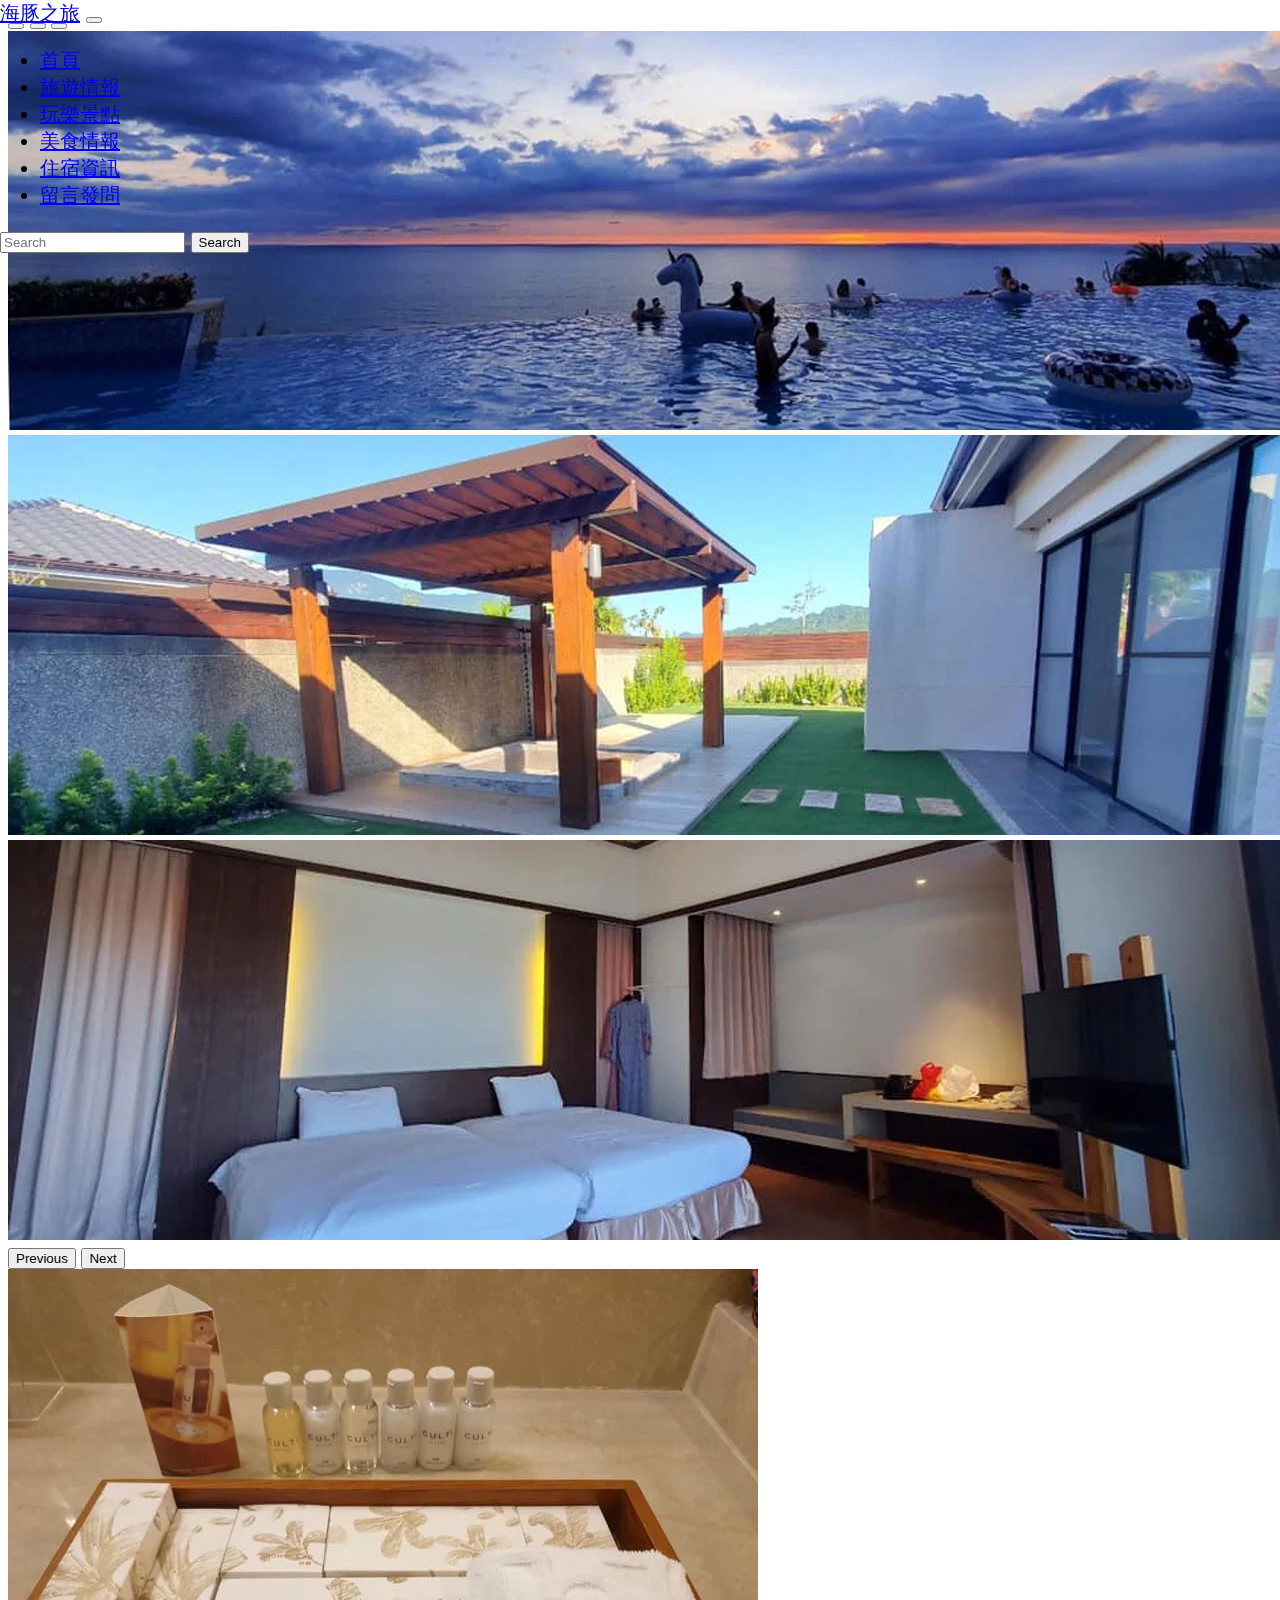
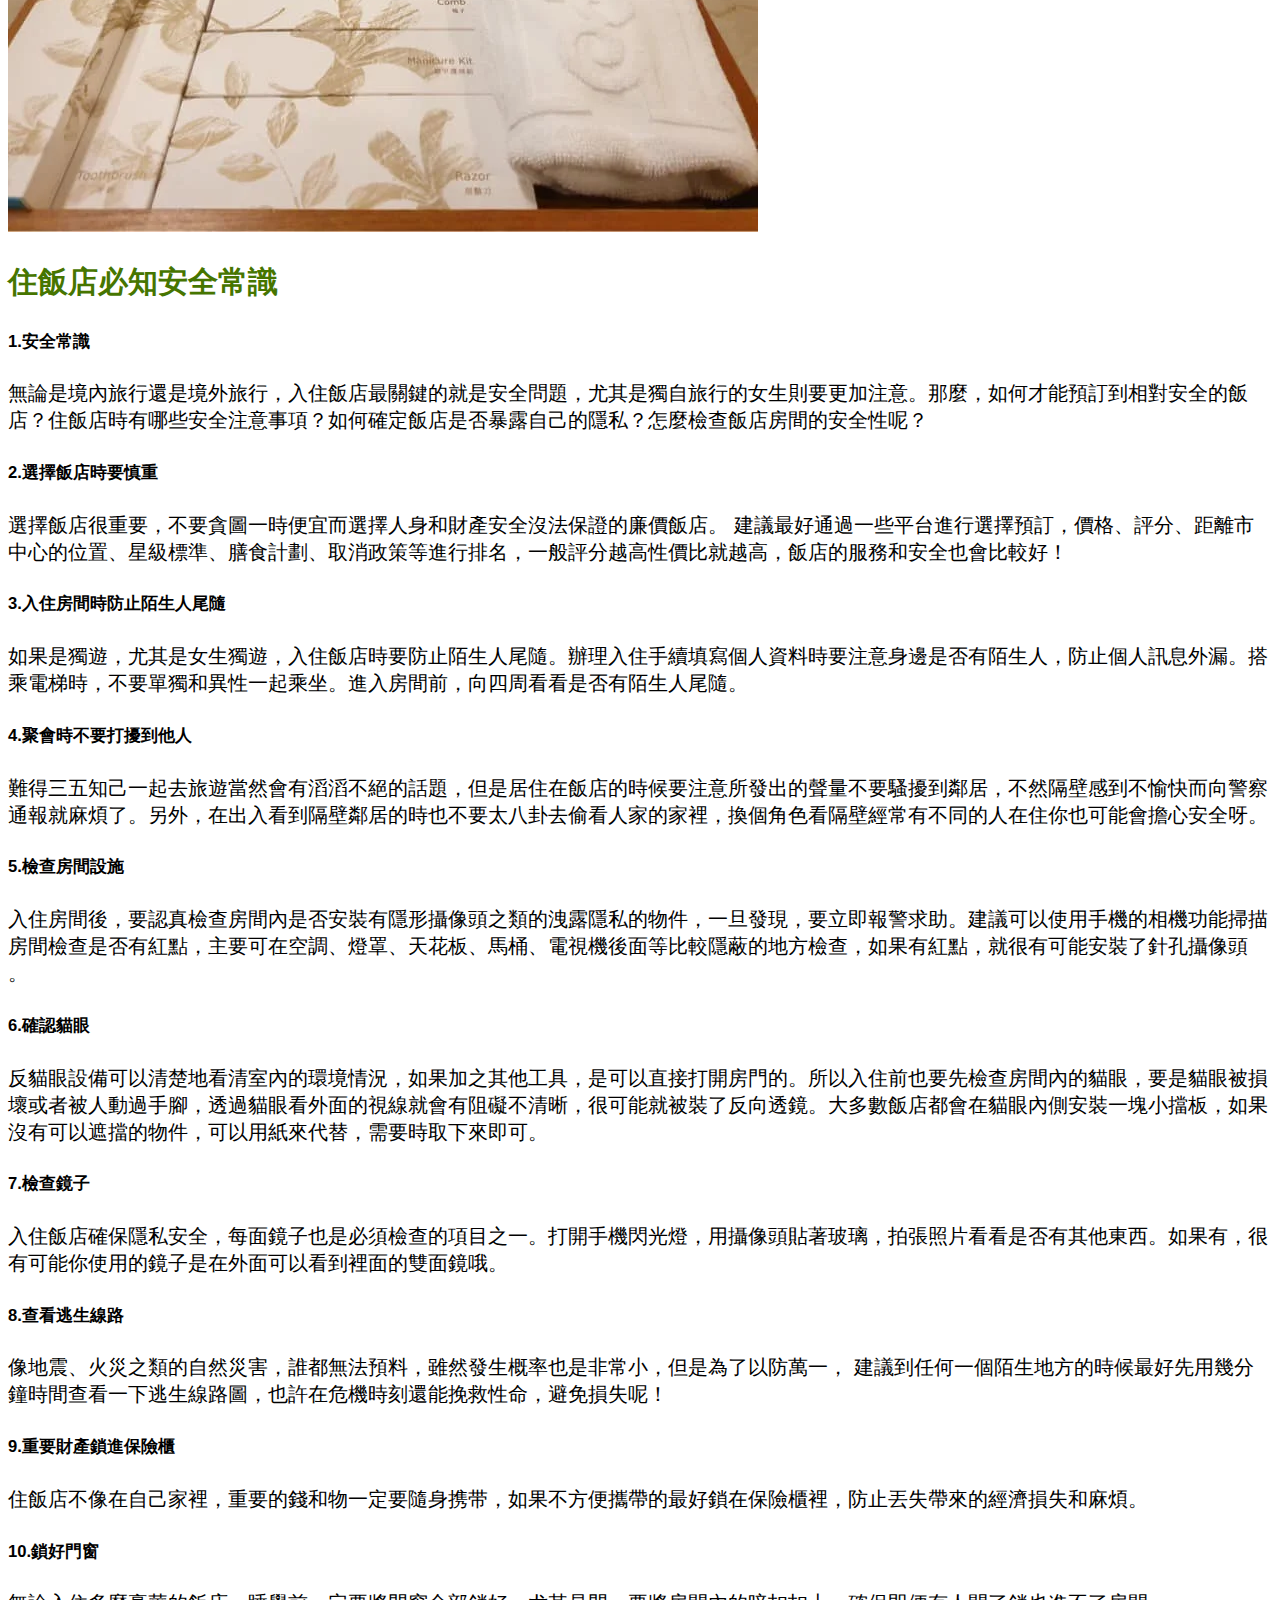
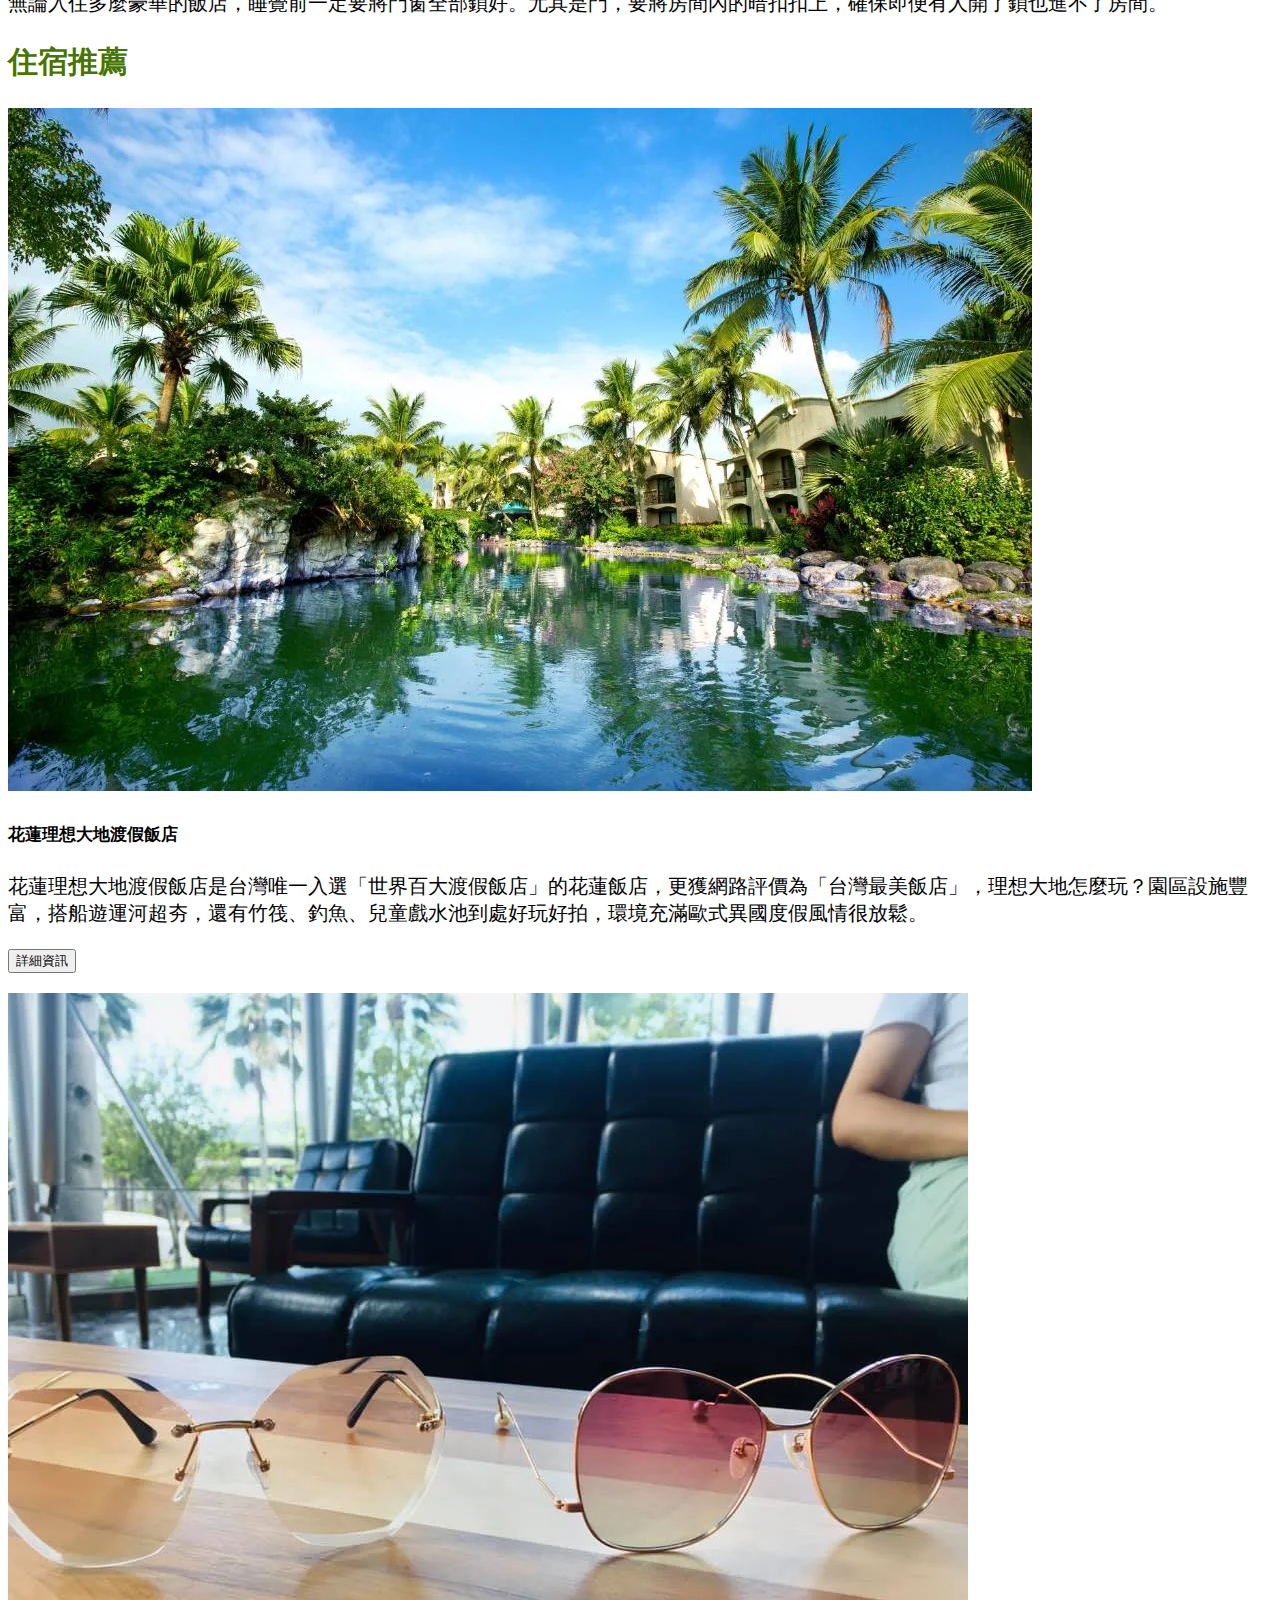
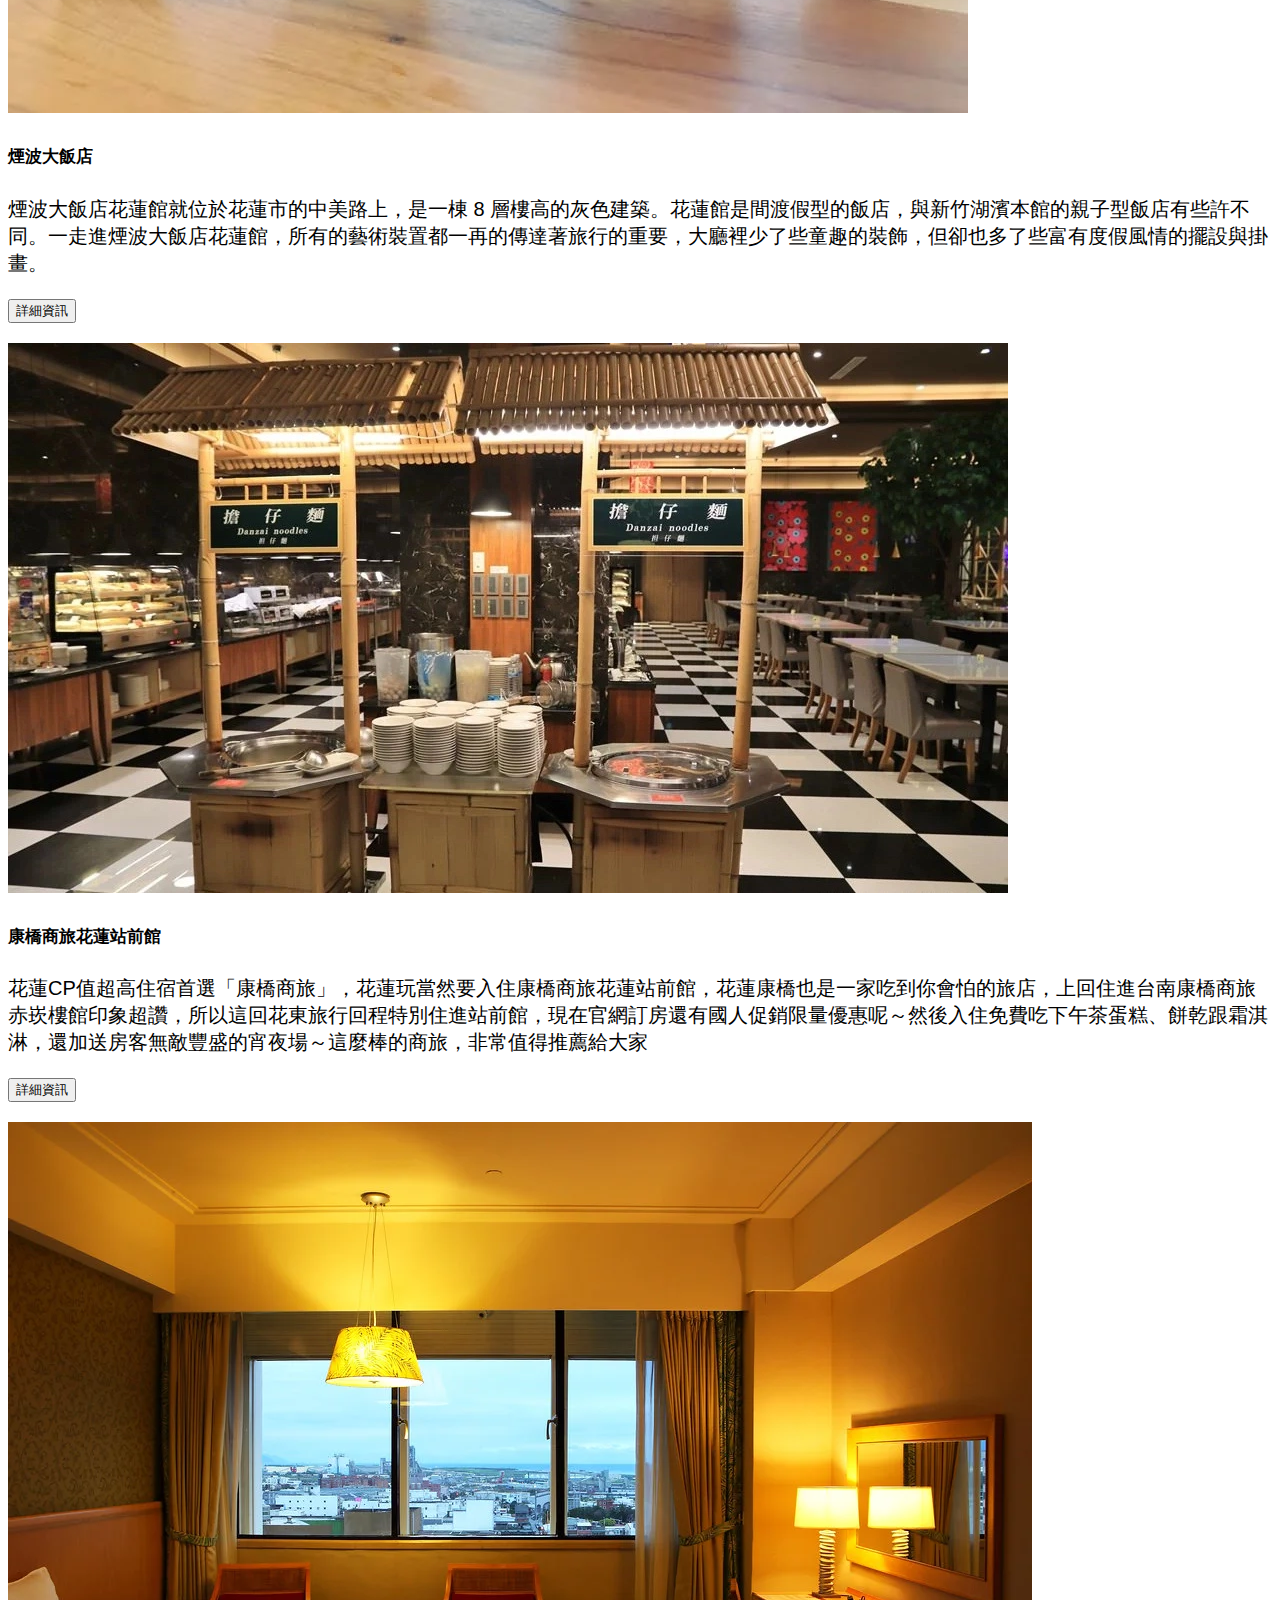
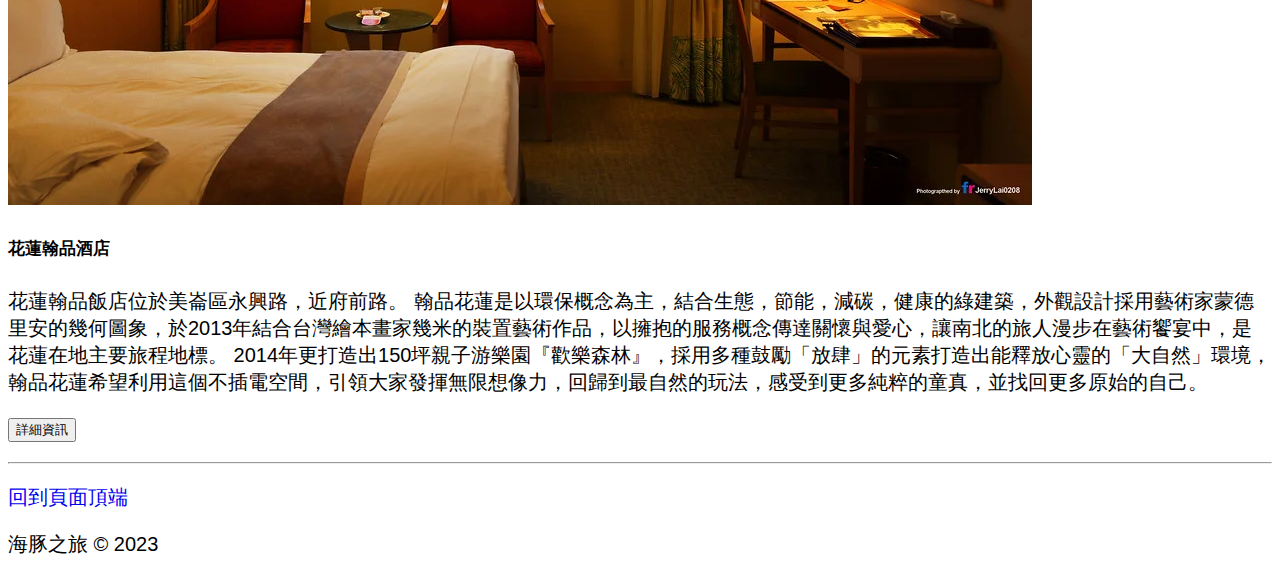
<file: hotel.html>
<!doctype html>
<html lang="zh-Hant-TW">
  <head>
    <meta charset="utf-8">
    <meta name="viewport" content="width=device-width, initial-scale=1">
    <meta name="author" content="海豚之旅">
    <meta name="description" content="海豚之旅，站內推薦花蓮四個地區的知名飯店, 以及住宿需要注意的必知安全常識">
    <meta name="generator" content="Visual Studio v.1.83.1">
    <meta name="keywords" content="海豚之旅, 旅遊網, 住宿, 花蓮, 住宿注意事項,必知安全常識, 旅宿網">
    <!-- 多的 favicon我的最愛(書籤)圖標 -->
    <link rel="shortcut icon" href="/favicon.ico" type="image/x-icon">

    <title>海豚之旅-住宿資訊</title>
    <link href="https://cdn.jsdelivr.net/npm/bootstrap@5.3.2/dist/css/bootstrap.min.css" rel="stylesheet" integrity="sha384-T3c6CoIi6uLrA9TneNEoa7RxnatzjcDSCmG1MXxSR1GAsXEV/Dwwykc2MPK8M2HN" crossorigin="anonymous">
    <link rel="stylesheet" href="custom.css">
    <!-- 多的 CDN嫁接1 -->
    <link rel="stylesheet" href="https://fonts.googleapis.com/icon?family=Material+Icons">
  </head>
  <!-- 註冊GA才有追蹤碼，GA會有版本更新的問題，上傳網頁後才能申請 -->
  <!-- 多的 Google tag (gtag.js) -->
   <script async src="https://www.googletagmanager.com/gtag/js?id=G-JXS4YPKHTP"></script>
        <script>
        window.dataLayer = window.dataLayer || [];
        function gtag(){dataLayer.push(arguments);}
        gtag('js', new Date());
    
        gtag('config', 'G-JXS4YPKHTP');
    </script>

  <body>
    <!-- <h3>CSS選取器</h3>
    <p id="title-blue" class="text-pink">標籤、類別、ID、複合</p> -->
    <header class="fixed-top">
      <nav class="navbar navbar-expand-lg bg-dark navbar-dark">
        <div class="container-fluid">
          <a class="navbar-brand" href="index.html">海豚之旅</a>
          <button class="navbar-toggler" type="button" data-bs-toggle="collapse" data-bs-target="#navbarSupportedContent" aria-controls="navbarSupportedContent" aria-expanded="false" aria-label="Toggle navigation">
            <span class="navbar-toggler-icon"></span>
          </button>
          <div class="collapse navbar-collapse" id="navbarSupportedContent">
            <ul class="navbar-nav me-auto mb-2 mb-lg-0">
              <li class="nav-item">
                <a class="nav-link" href="index.html">首頁</a>
              </li>
              <li class="nav-item">
                <a class="nav-link" href="about.html">旅遊情報</a>
              </li>
              <li class="nav-item">
                <a class="nav-link" href="viewpoint.html">玩樂景點</a>
              </li>
              <li class="nav-item">
                <a class="nav-link" href="safe.html">美食情報</a>
              </li>
              <li class="nav-item">
                <a class="nav-link active" aria-current="page" href="hotel.html">住宿資訊</a>
              </li>

              <li class="nav-item">
                <a class="nav-link" href="https://toolkit.url.com.tw/bbs/index.php?email=bbs@trial-153957.url.tw" target="_blank">留言發問</a>
              </li>
            </ul>
            <form class="d-flex" role="search">
              <input class="form-control me-2" type="search" placeholder="Search" aria-label="Search">
              <button class="btn btn-outline-success" type="submit">Search</button>
            </form>
          </div>
        </div>
      </nav>
    </header>
    <main>
      <div id="carouselExampleIndicators" class="carousel slide">
        <div class="carousel-indicators">
          <button type="button" data-bs-target="#carouselExampleIndicators" data-bs-slide-to="0" class="active" aria-current="true" aria-label="Slide 1"></button>
          <button type="button" data-bs-target="#carouselExampleIndicators" data-bs-slide-to="1" aria-label="Slide 2"></button>
          <button type="button" data-bs-target="#carouselExampleIndicators" data-bs-slide-to="2" aria-label="Slide 3"></button>
        </div>
        <div class="carousel-inner">
          <div class="carousel-item active">
          <!-- 加入三張輪播圖 /後面ait跟title跟aria-label是S.E.O.抓的-->

            <img src="imges/index/新增資料夾/10.webp" class="d-block w-100" alt="" title="" aria-label="">
          </div>
          <div class="carousel-item">
            <img src="imges/index/新增資料夾/555ok.webp" class="d-block w-100" alt="" title="" aria-label="">
          </div>
          <div class="carousel-item">
            <img src="imges/index/新增資料夾/666ok.webp" class="d-block w-100" alt="" title="" aria-label="">
          </div>
        </div>
        <button class="carousel-control-prev" type="button" data-bs-target="#carouselExampleIndicators" data-bs-slide="prev">
          <span class="carousel-control-prev-icon" aria-hidden="true"></span>
          <span class="visually-hidden">Previous</span>
        </button>
        <button class="carousel-control-next" type="button" data-bs-target="#carouselExampleIndicators" data-bs-slide="next">
          <span class="carousel-control-next-icon" aria-hidden="true"></span>
          <span class="visually-hidden">Next</span>
        </button>
      </div>
      <div class="container">
        <div class="row mt-5">
          <div class="card card-no-border">
            <img src="imges/5/2.webp" class="card-img-top" alt="住宿注意事項" title="住宿注意事項" aria-label="住宿注意事項">
            <div class="card-body px-0">
              <h2 class="alert alert-warning">住飯店必知安全常識</h2>
              <div class="row">
                <div class="col-lg-6">
                    <div class="card-body">
                      <h5>1.安全常識</h5>
                      <p>無論是境內旅行還是境外旅行，入住飯店最關鍵的就是安全問題，尤其是獨自旅行的女生則要更加注意。那麼，如何才能預訂到相對安全的飯店？住飯店時有哪些安全注意事項？如何確定飯店是否暴露自己的隱私？怎麼檢查飯店房間的安全性呢？</p>
                    </div>
                </div>
                
                <div class="col-lg-6">
                 <div class="card-body">
                    <h5>2.選擇飯店時要慎重</h5>
                    <p>選擇飯店很重要，不要貪圖一時便宜而選擇人身和財產安全沒法保證的廉價飯店。 建議最好通過一些平台進行選擇預訂，價格、評分、距離市中心的位置、星級標準、膳食計劃、取消政策等進行排名，一般評分越高性價比就越高，飯店的服務和安全也會比較好！</p>
                  </div>
                </div>
              </div>
              <div class="row">
                <div class="col-lg-6">
                    <div class="card-body">
                      <h5>3.入住房間時防止陌生人尾隨</h5>
                      <p>如果是獨遊，尤其是女生獨遊，入住飯店時要防止陌生人尾隨。辦理入住手續填寫個人資料時要注意身邊是否有陌生人，防止個人訊息外漏。搭乘電梯時，不要單獨和異性一起乘坐。進入房間前，向四周看看是否有陌生人尾隨。</p>
                    </div>
                </div>
                <div class="col-lg-6">

                  <div class="card-body">
                    <h5>4.聚會時不要打擾到他人</h5>
                    <p>難得三五知己一起去旅遊當然會有滔滔不絕的話題，但是居住在飯店的時候要注意所發出的聲量不要騷擾到鄰居，不然隔壁感到不愉快而向警察通報就麻煩了。另外，在出入看到隔壁鄰居的時也不要太八卦去偷看人家的家裡，換個角色看隔壁經常有不同的人在住你也可能會擔心安全呀。</p>
                  </div>
                </div>
              </div>
              <div class="row">
                <div class="col-lg-6">
                    <div class="card-body">
                      <h5>5.檢查房間設施</h5>
                      <p>入住房間後，要認真檢查房間內是否安裝有隱形攝像頭之類的洩露隱私的物件，一旦發現，要立即報警求助。建議可以使用手機的相機功能掃描房間檢查是否有紅點，主要可在空調、燈罩、天花板、馬桶、電視機後面等比較隱蔽的地方檢查，如果有紅點，就很有可能安裝了針孔攝像頭 。</p>
                    </div>
                </div>
                <div class="col-lg-6">
                   <div class="card-body">
                    <h5>6.確認貓眼</h5>
                    <p>反貓眼設備可以清楚地看清室內的環境情況，如果加之其他工具，是可以直接打開房門的。所以入住前也要先檢查房間內的貓眼，要是貓眼被損壞或者被人動過手腳，透過貓眼看外面的視線就會有阻礙不清晰，很可能就被裝了反向透鏡。大多數飯店都會在貓眼內側安裝一塊小擋板，如果沒有可以遮擋的物件，可以用紙來代替，需要時取下來即可。</p>
                  </div>
                </div>
              </div>
              <div class="row">
                <div class="col-lg-6">
                    <div class="card-body">
                      <h5>7.檢查鏡子</h5>
                      <p>入住飯店確保隱私安全，每面鏡子也是必須檢查的項目之一。打開手機閃光燈，用攝像頭貼著玻璃，拍張照片看看是否有其他東西。如果有，很有可能你使用的鏡子是在外面可以看到裡面的雙面鏡哦。</p>
                    </div>
                </div>
                
                <div class="col-lg-6">
                    <div class="card-body">
                    <h5>8.查看逃生線路</h5>
                    <p>像地震、火災之類的自然災害，誰都無法預料，雖然發生概率也是非常小，但是為了以防萬一， 建議到任何一個陌生地方的時候最好先用幾分鐘時間查看一下逃生線路圖，也許在危機時刻還能挽救性命，避免損失呢！</p>
                    </div>

                </div>
              </div>
              <div class="row">
                <div class="col-lg-6">
                    <div class="card-body">
                      <h5>9.重要財產鎖進保險櫃</h5>
                      <p>住飯店不像在自己家裡，重要的錢和物一定要隨身携带，如果不方便攜帶的最好鎖在保險櫃裡，防止丟失帶來的經濟損失和麻煩。</p>
                    </div>
                </div>
                <div class="col-lg-6">
                    <div class="card-body">
                    <h5>10.鎖好門窗</h5>
                    <p>無論入住多麼豪華的飯店，睡覺前一定要將門窗全部鎖好。尤其是門，要將房間內的暗扣扣上，確保即便有人開了鎖也進不了房間。
                    </p>
                  </div>
                </div>
              </div>
            </div>
          </div>
        </div>
        <h2 class="alert alert-warning mt-3" role="alert">住宿推薦</h2>
        <div class="row mb-5">
          <div class="col-lg-6">
            <div class="card">
              <img src="imges/5/11.webp" class="card-img-top" alt="花蓮理想大地渡假飯店" title="花蓮理想大地渡假飯店" aria-label="花蓮理想大地渡假飯店">
              <div class="card-body">
                <h5 class="card-title">花蓮理想大地渡假飯店</h5>
                <p class="card-text">花蓮理想大地渡假飯店是台灣唯一入選「世界百大渡假飯店」的花蓮飯店，更獲網路評價為「台灣最美飯店」，理想大地怎麼玩？園區設施豐富，搭船遊運河超夯，還有竹筏、釣魚、兒童戲水池到處好玩好拍，環境充滿歐式異國度假風情很放鬆。</p>
                <p class="text-right">
                  <a href="https://www.plcresort.com.tw/zh_TW" target="_blank">
                  <button type="button" class="btn btn-warning">詳細資訊</button>
                  </a>
                </p>
              </div>
            </div>
          </div>
          <div class="col-lg-6">
            <div class="card">
              <img src="imges/5/4.webp" class="card-img-top" alt="煙波大飯店" title="煙波大飯店" aria-label="煙波大飯店">
              <div class="card-body">
                <h5 class="card-title">煙波大飯店</h5>
                <p class="card-text">煙波大飯店花蓮館就位於花蓮市的中美路上，是一棟 8 層樓高的灰色建築。花蓮館是間渡假型的飯店，與新竹湖濱本館的親子型飯店有些許不同。一走進煙波大飯店花蓮館，所有的藝術裝置都一再的傳達著旅行的重要，大廳裡少了些童趣的裝飾，但卻也多了些富有度假風情的擺設與掛畫。</p>
                <p class="text-right">
                  <a href="https://hualien.lakeshore.com.tw/" target="_blank">
                  <button type="button" class="btn btn-warning">詳細資訊</button>
                  </a>
                </p>
              </div>
            </div>
          </div>
        </div>
        <div class="row mb-5">
          <div class="col-lg-6">
            <div class="card">
              <img src="imges/5/2023.jpg.webp" class="card-img-top" alt="康橋商旅花蓮站前館" title="康橋商旅花蓮站前館" aria-label="康橋商旅花蓮站前館">
              <div class="card-body">
                <h5 class="card-title">康橋商旅花蓮站前館</h5>
                <p class="card-text">花蓮CP值超高住宿首選「康橋商旅」，花蓮玩當然要入住康橋商旅花蓮站前館，花蓮康橋也是一家吃到你會怕的旅店，上回住進台南康橋商旅赤崁樓館印象超讚，所以這回花東旅行回程特別住進站前館，現在官網訂房還有國人促銷限量優惠呢～然後入住免費吃下午茶蛋糕、餅乾跟霜淇淋，還加送房客無敵豐盛的宵夜場～這麼棒的商旅，非常值得推薦給大家</p>
                <p class="text-right">
                  <a href="https://www.kindness-hotel.com.tw/location-hualien-hualienzhanchien" target="_blank">
                  <button type="button" class="btn btn-warning">詳細資訊</button>
                  </a>
                </p>
              </div>
            </div>
          </div>
          <div class="col-lg-6">
            <div class="card">
              <img src="imges/5/3.webp" class="card-img-top" alt="花蓮翰品酒店" title="花蓮翰品酒店" aria-label="花蓮翰品酒店">
              <div class="card-body">
                <h5 class="card-title">花蓮翰品酒店</h5>
                <p class="card-text">花蓮翰品飯店位於美崙區永興路，近府前路。
                  翰品花蓮是以環保概念為主，結合生態，節能，減碳，健康的綠建築，外觀設計採用藝術家蒙德里安的幾何圖象，於2013年結合台灣繪本畫家幾米的裝置藝術作品，以擁抱的服務概念傳達關懷與愛心，讓南北的旅人漫步在藝術饗宴中，是花蓮在地主要旅程地標。
                  2014年更打造出150坪親子游樂園『歡樂森林』，採用多種鼓勵「放肆」的元素打造出能釋放心靈的「大自然」環境，翰品花蓮希望利用這個不插電空間，引領大家發揮無限想像力，回歸到最自然的玩法，感受到更多純粹的童真，並找回更多原始的自己。</p>
                <p class="text-right">
                  <a href="https://kaohsiung.chateaudechine.com/tw/index" target="_blank">
                  <button type="button" class="btn btn-warning">詳細資訊</button>
                  </a>
                </p>
              </div>
            </div>
          </div>
        </div>
        <hr class="mt-5">
      </div>
      <footer class="container">
        <p class="float-end"><a href="#top">回到頁面頂端</a></p>
        <p>海豚之旅 &copy; 2023 </p>
      </footer>
    </main>
    <script src="https://cdn.jsdelivr.net/npm/bootstrap@5.3.0-alpha1/dist/js/bootstrap.bundle.min.js" integrity="sha384-w76AqPfDkMBDXo30jS1Sgez6pr3x5MlQ1ZAGC+nuZB+EYdgRZgiwxhTBTkF7CXvN" crossorigin="anonymous"></script>
  </body>
</html>
</file>
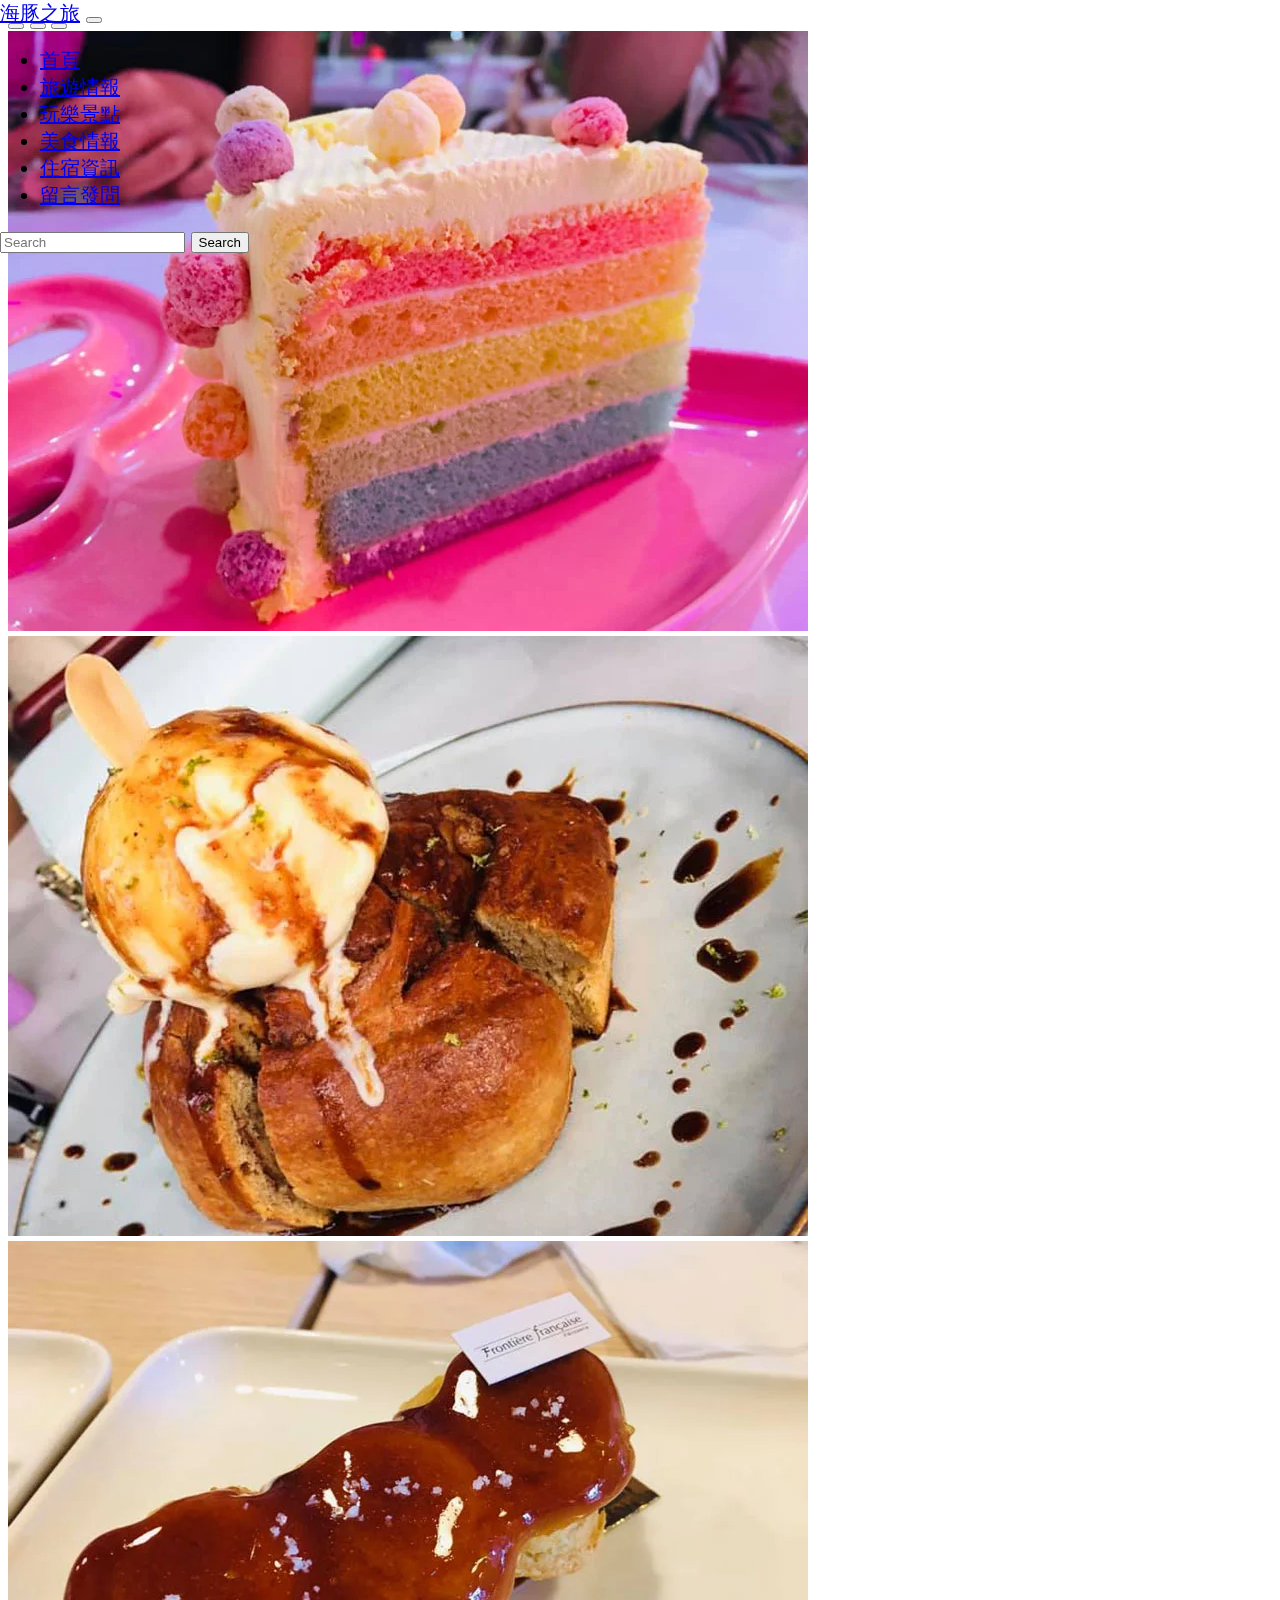
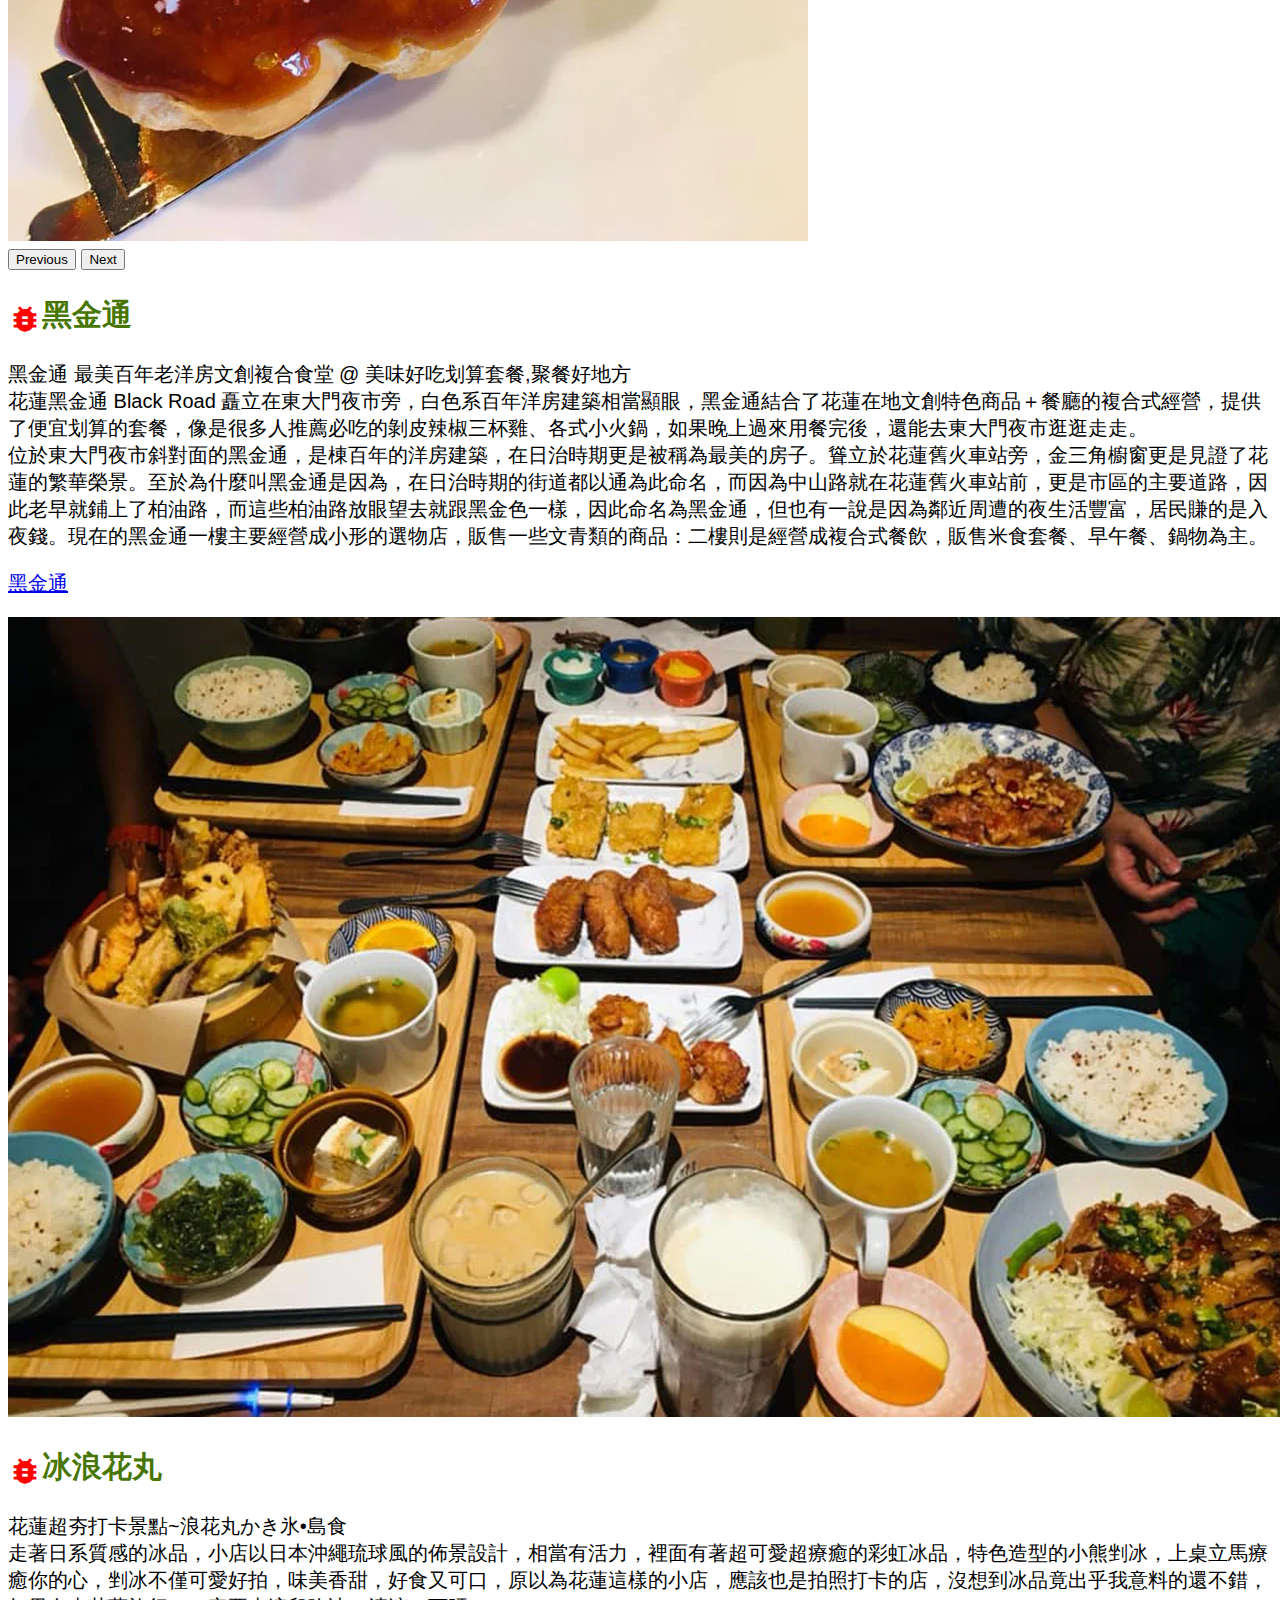
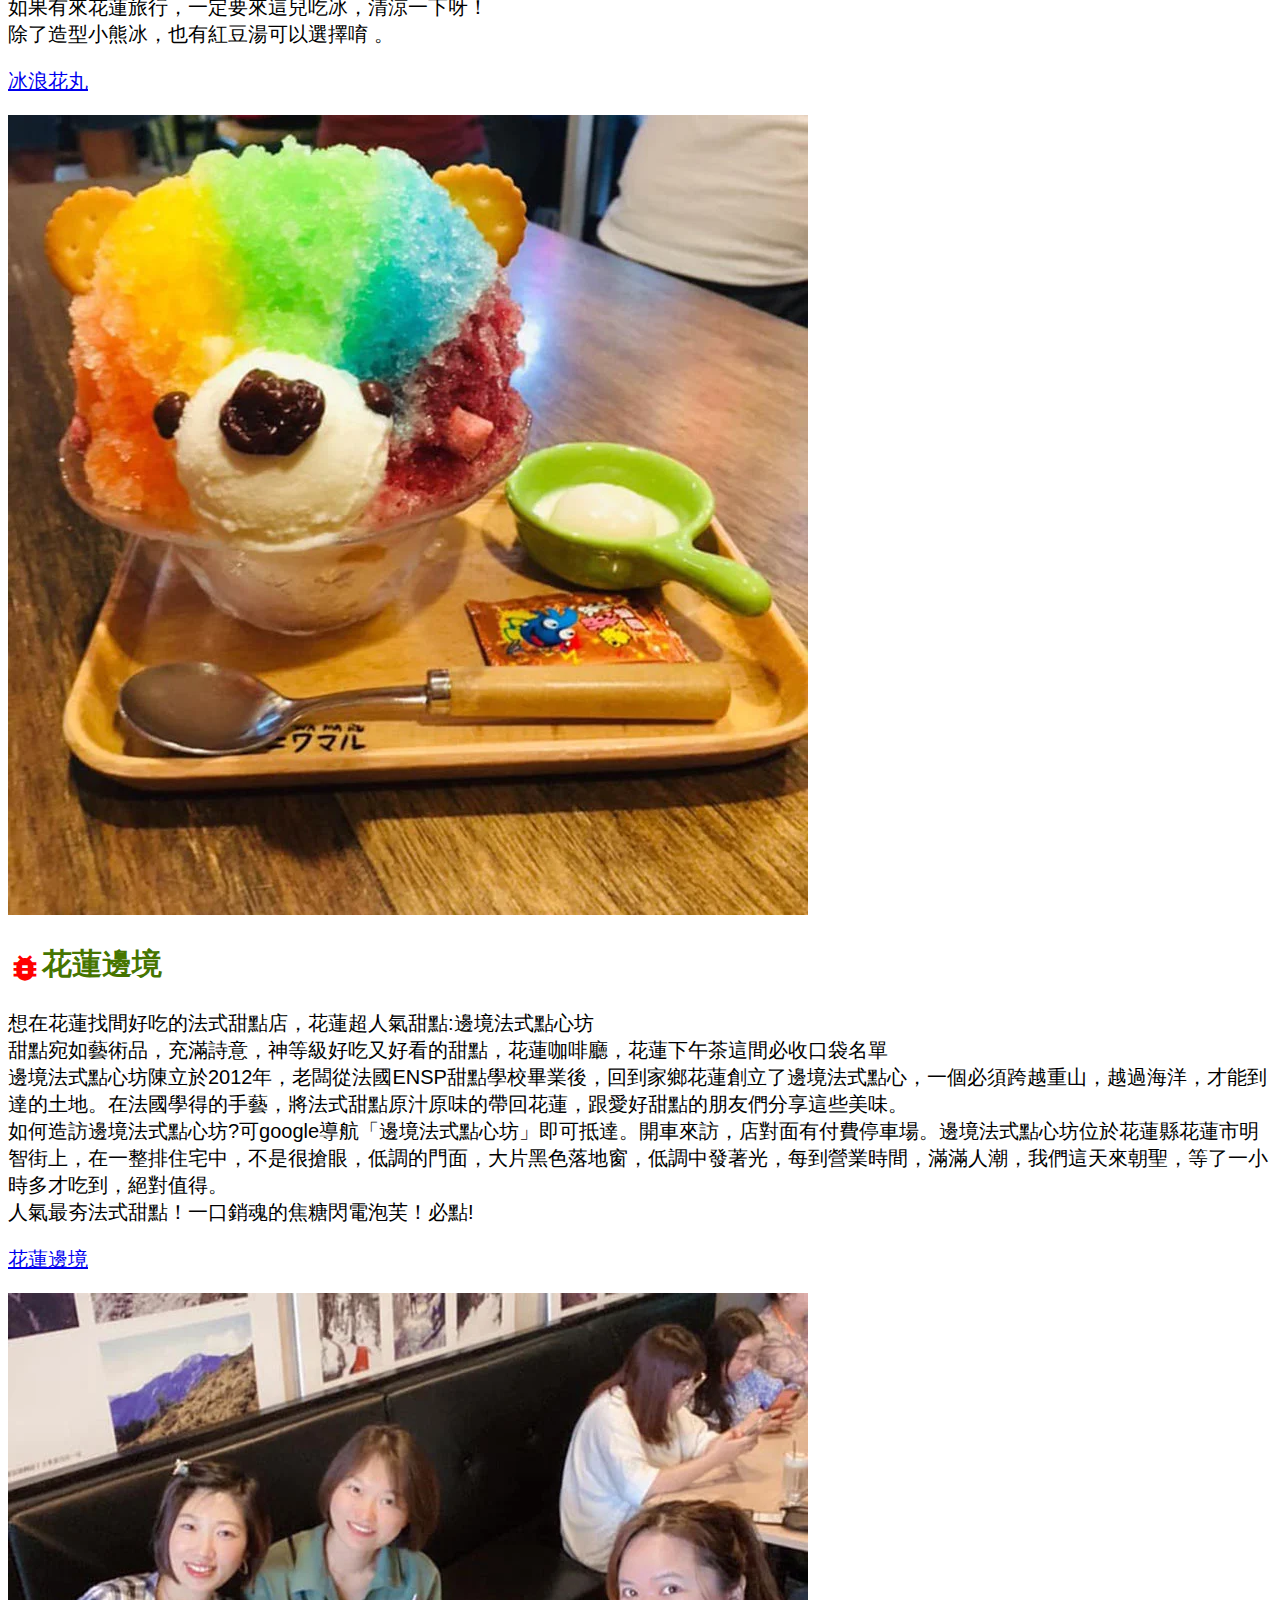
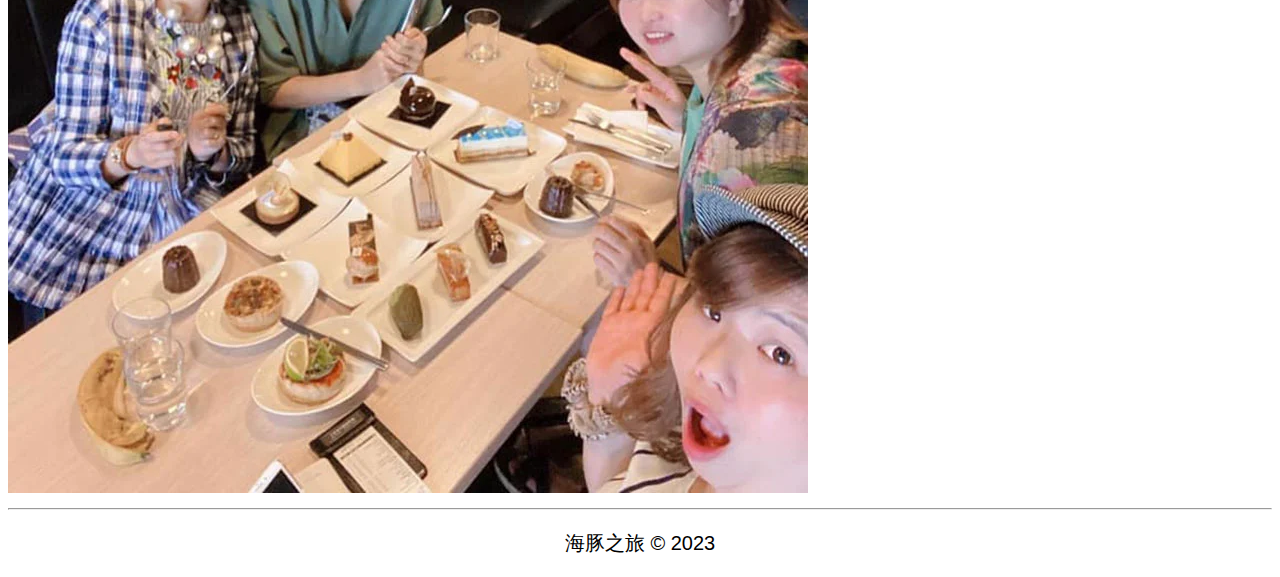
<file: safe.html>
<!-- 宣告HTML5文件 -->
<!doctype html>
<!-- 根元素 -->
<html lang="zh-Hant-TW">
  <!-- 檔頭 -->
  <head>
    <!-- 中繼標籤 -->
    <meta charset="utf-8">
    <meta name="viewport" content="width=device-width, initial-scale=1">
    <meta name="author" content="海豚之旅">
    <!-- 網頁內容摘要descript描述 ,Google最看重,SERP摘要文字，文字不可以超過255字,超過無效-->
    <!-- 修改1  -->
    <meta name="description" content="站內推薦花蓮美食情報,黑金通,冰浪花丸,花蓮邊境 ">
    <meta name="generator" content="Visual Studio v.1.83.1">
    <!-- 網頁內容的關鍵字(Google SERP) /Googiebot檢索 -->
    <!-- 修改2 -->
    <meta name="keywords" content="花蓮美食情報,黑金通,冰浪花丸,花蓮邊境">
    <!--增加1 favicon -->
    <link rel="shortcut icon" href="/favicon.ico" type="image/x-icon">

    <!-- 網站標題 修改3-->
    <title>海豚之旅-旅遊安全</title>
    <!-- Ｂootstrapcss -->
    <link href="https://cdn.jsdelivr.net/npm/bootstrap@5.3.2/dist/css/bootstrap.min.css" rel="stylesheet" integrity="sha384-T3c6CoIi6uLrA9TneNEoa7RxnatzjcDSCmG1MXxSR1GAsXEV/Dwwykc2MPK8M2HN" crossorigin="anonymous">
<link rel="stylesheet" href="custom.css">
<!-- CDN嫁接1 -->
<link rel="stylesheet" href="https://fonts.googleapis.com/icon?family=Material+Icons">
    <!-- 增加2GA追蹤分析 -->
        <!-- Google tag (gtag.js) -->
        <script async src="https://www.googletagmanager.com/gtag/js?id=G-JXS4YPKHTP"></script>
        <script>
        window.dataLayer = window.dataLayer || [];
        function gtag(){dataLayer.push(arguments);}
        gtag('js', new Date());
    
        gtag('config', 'G-JXS4YPKHTP');
    </script>
  </head>
  <!-- 網頁本文 -->
  <body>
    <!-- 可選擇是否要加入固定導覽列class="fixed-top -->
    <header class="fixed-top">
      <nav class="navbar navbar-expand-lg bg-dark navbar-dark">
        <div class="container-fluid">
          <a class="navbar-brand" href="#">海豚之旅</a>
          <button class="navbar-toggler" type="button" data-bs-toggle="collapse" data-bs-target="#navbarSupportedContent" aria-controls="navbarSupportedContent" aria-expanded="false" aria-label="Toggle navigation">
            <span class="navbar-toggler-icon"></span>
          </button>
          <div class="collapse navbar-collapse" id="navbarSupportedContent">
            <ul class="navbar-nav me-auto mb-2 mb-lg-0">
              <li class="nav-item">
                <a class="nav-link" href="index.html">首頁</a>
              </li>
              <li class="nav-item">
                <a class="nav-link " href="about.html">旅遊情報</a>
              </li>
              <li class="nav-item">
             <!-- 修改4 -->
                <a class="nav-link" href="viewpoint.html">玩樂景點</a>
              </li>
              <li class="nav-item">
                <a class="nav-link active" aria-current="page" href="safe.html">美食情報</a>
              </li>
              <li class="nav-item">
                <a class="nav-link" href="hotel.html">住宿資訊</a>
              </li>
              <li class="nav-item">
                <a class="nav-link" href="https://toolkit.url.com.tw/bbs/index.php?email=bbs@trial-153957.url.tw" target="_blank">留言發問</a>
              </li>

            </ul>
            <form class="d-flex" role="search">
              <input class="form-control me-2" type="search" placeholder="Search" aria-label="Search">
              <button class="btn btn-outline-success" type="submit">Search</button>
            </form>
          </div>
        </div>
      </nav>
    </header>
    <main>
      <!-- 加入單一橫列，三個景點圖文資料 -->
      <div id="carouselExampleIndicators" class="carousel slide">
        <div class="carousel-indicators">
          <button type="button" data-bs-target="#carouselExampleIndicators" data-bs-slide-to="0" class="active" aria-current="true" aria-label="Slide 1"></button>
          <button type="button" data-bs-target="#carouselExampleIndicators" data-bs-slide-to="1" aria-label="Slide 2"></button>
          <button type="button" data-bs-target="#carouselExampleIndicators" data-bs-slide-to="2" aria-label="Slide 3"></button>
        </div>
        <div class="carousel-inner">
          <div class="carousel-item active">
            <!-- 加入三張輪播圖 -->
            <img src="imges/4safe/aok.webp" class="d-block w-100" alt="...">
          </div>
          <div class="carousel-item">
            <img src="imges/4safe/bok.webp" class="d-block w-100" alt="...">
          </div>
          <div class="carousel-item">
            <img src="imges/4safe/cok.webp" class="d-block w-100" alt="...">
          </div>
        </div>
        <button class="carousel-control-prev" type="button" data-bs-target="#carouselExampleIndicators" data-bs-slide="prev">
          <span class="carousel-control-prev-icon" aria-hidden="true"></span>
          <span class="visually-hidden">Previous</span>
        </button>
        <button class="carousel-control-next" type="button" data-bs-target="#carouselExampleIndicators" data-bs-slide="next">
          <span class="carousel-control-next-icon" aria-hidden="true"></span>
          <span class="visually-hidden">Next</span>
        </button>
      </div>
      <div class="container">

        <!-- 刪除不要的內容加入左圖右文一個行列兩個分欄打.row>(.col-md7.order-md-1.mt-5+.col-md5.order-md-0.mt-5)產生 -->
        <div class="row">
            <div class="col-md-7 order-md-1 mt-5">
                <!-- 產生右文Emmet:h2+p.textlndent+(p.text-end>a) -->
                
                <h2><i class="material-icons" style="font-size:1.7rem;color:red;vertical-align: bottom;">bug_report</i>黑金通</h2>
                <p class="textlndent">
                     黑金通 最美百年老洋房文創複合食堂 @ 美味好吃划算套餐,聚餐好地方<br> 
                     花蓮黑金通 Black Road 矗立在東大門夜市旁，白色系百年洋房建築相當顯眼，黑金通結合了花蓮在地文創特色商品＋餐廳的複合式經營，提供了便宜划算的套餐，像是很多人推薦必吃的剝皮辣椒三杯雞、各式小火鍋，如果晚上過來用餐完後，還能去東大門夜市逛逛走走。<br>
                     位於東大門夜市斜對面的黑金通，是棟百年的洋房建築，在日治時期更是被稱為最美的房子。聳立於花蓮舊火車站旁，金三角櫥窗更是見證了花蓮的繁華榮景。至於為什麼叫黑金通是因為，在日治時期的街道都以通為此命名，而因為中山路就在花蓮舊火車站前，更是市區的主要道路，因此老早就鋪上了柏油路，而這些柏油路放眼望去就跟黑金色一樣，因此命名為黑金通，但也有一說是因為鄰近周遭的夜生活豐富，居民賺的是入夜錢。現在的黑金通一樓主要經營成小形的選物店，販售一些文青類的商品：二樓則是經營成複合式餐飲，販售米食套餐、早午餐、鍋物為主。</p>

                <p class="text-end"><a href="https://black-road.business.site/" target="_blank" class="btn btn-success" role="button">黑金通</a></p>
            </div>
            <div class="col-md-5 order-md-0 mt-5">
                <img src="imges/4safe/3ok.webp" class="img-fluid mx-auto" alt="黑金通" title="黑金通" aria-label="黑金通" >
            </div>


                
        </div>

        <!-- 複製上面的貼上  -->

        <div class="row">
          <div class="col-md-7 order-md-1 mt-5">              
              <h2><i class="material-icons" style="font-size:1.7rem;color:red;vertical-align: bottom;">bug_report</i>冰浪花丸</h2>
              <p class="textlndent">
                花蓮超夯打卡景點~浪花丸かき氷•島食<br> 
                走著日系質感的冰品，小店以日本沖繩琉球風的佈景設計，相當有活力，裡面有著超可愛超療癒的彩虹冰品，特色造型的小熊剉冰，上桌立馬療癒你的心，剉冰不僅可愛好拍，味美香甜，好食又可口，原以為花蓮這樣的小店，應該也是拍照打卡的店，沒想到冰品竟出乎我意料的還不錯，如果有來花蓮旅行，一定要來這兒吃冰，清涼一下呀！ <br>除了造型小熊冰，也有紅豆湯可以選擇唷 。
              </p>

              <p class="text-end"><a href="https://supertaste.tvbs.com.tw/infocard/19902" target="_blank" class="btn btn-success" role="button">冰浪花丸</a></p>
          </div>
          <div class="col-md-5 order-md-0 mt-5">
              <img src="imges/4safe/2ok.webp" class="img-fluid mx-auto" alt="冰浪花丸" title="冰浪花丸" aria-label="冰浪花丸" >
          </div>


              
      </div>

      <div class="row">
        <div class="col-md-7 order-md-1 mt-5">              
            <h2><i class="material-icons" style="font-size:1.7rem;color:red;vertical-align: bottom;">bug_report</i>花蓮邊境</h2>
            <p class="textlndent">
              想在花蓮找間好吃的法式甜點店，花蓮超人氣甜點:邊境法式點心坊<br> 
              甜點宛如藝術品，充滿詩意，神等級好吃又好看的甜點，花蓮咖啡廳，花蓮下午茶這間必收口袋名單<br>邊境法式點心坊陳立於2012年，老闆從法國ENSP甜點學校畢業後，回到家鄉花蓮創立了邊境法式點心，一個必須跨越重山，越過海洋，才能到達的土地。在法國學得的手藝，將法式甜點原汁原味的帶回花蓮，跟愛好甜點的朋友們分享這些美味。<br>
              如何造訪邊境法式點心坊?可google導航「邊境法式點心坊」即可抵達。開車來訪，店對面有付費停車場。邊境法式點心坊位於花蓮縣花蓮市明智街上，在一整排住宅中，不是很搶眼，低調的門面，大片黑色落地窗，低調中發著光，每到營業時間，滿滿人潮，我們這天來朝聖，等了一小時多才吃到，絕對值得。<br>
              人氣最夯法式甜點！一口銷魂的焦糖閃電泡芙！必點!
            </p>

            <p class="text-end"><a href="https://m.ccat.com.tw/823?openExternalBrowser=1" target="_blank" class="btn btn-success" role="button">花蓮邊境</a></p>
        </div>
        <div class="col-md-5 order-md-0 mt-5">
            <img src="imges/4safe/4ok.webp" class="img-fluid mx-auto" alt="花蓮邊境" title="花蓮邊境" aria-label="花蓮邊境" >
        </div>


            
    </div>



      <hr>
  
        <!-- 修改4刪除不要的 -->
        </div>
        <!-- 加入頁尾打footer.container>p*2 -->
        <footer class="container">
          <!-- 如果要加回到頁面頂端的連結按鈕要加這串<p class="float-end"><a href="#top">回到頁面頂端</a></p> -->
         
           <center><p>海豚之旅 &copy; 2023</p></center>
          
        </footer>
    </main>

    <!-- BootstrapJS -->
    <script src="https://cdn.jsdelivr.net/npm/bootstrap@5.3.2/dist/js/bootstrap.bundle.min.js" integrity="sha384-C6RzsynM9kWDrMNeT87bh95OGNyZPhcTNXj1NW7RuBCsyN/o0jlpcV8Qyq46cDfL" crossorigin="anonymous"></script>
  </body>
</file>
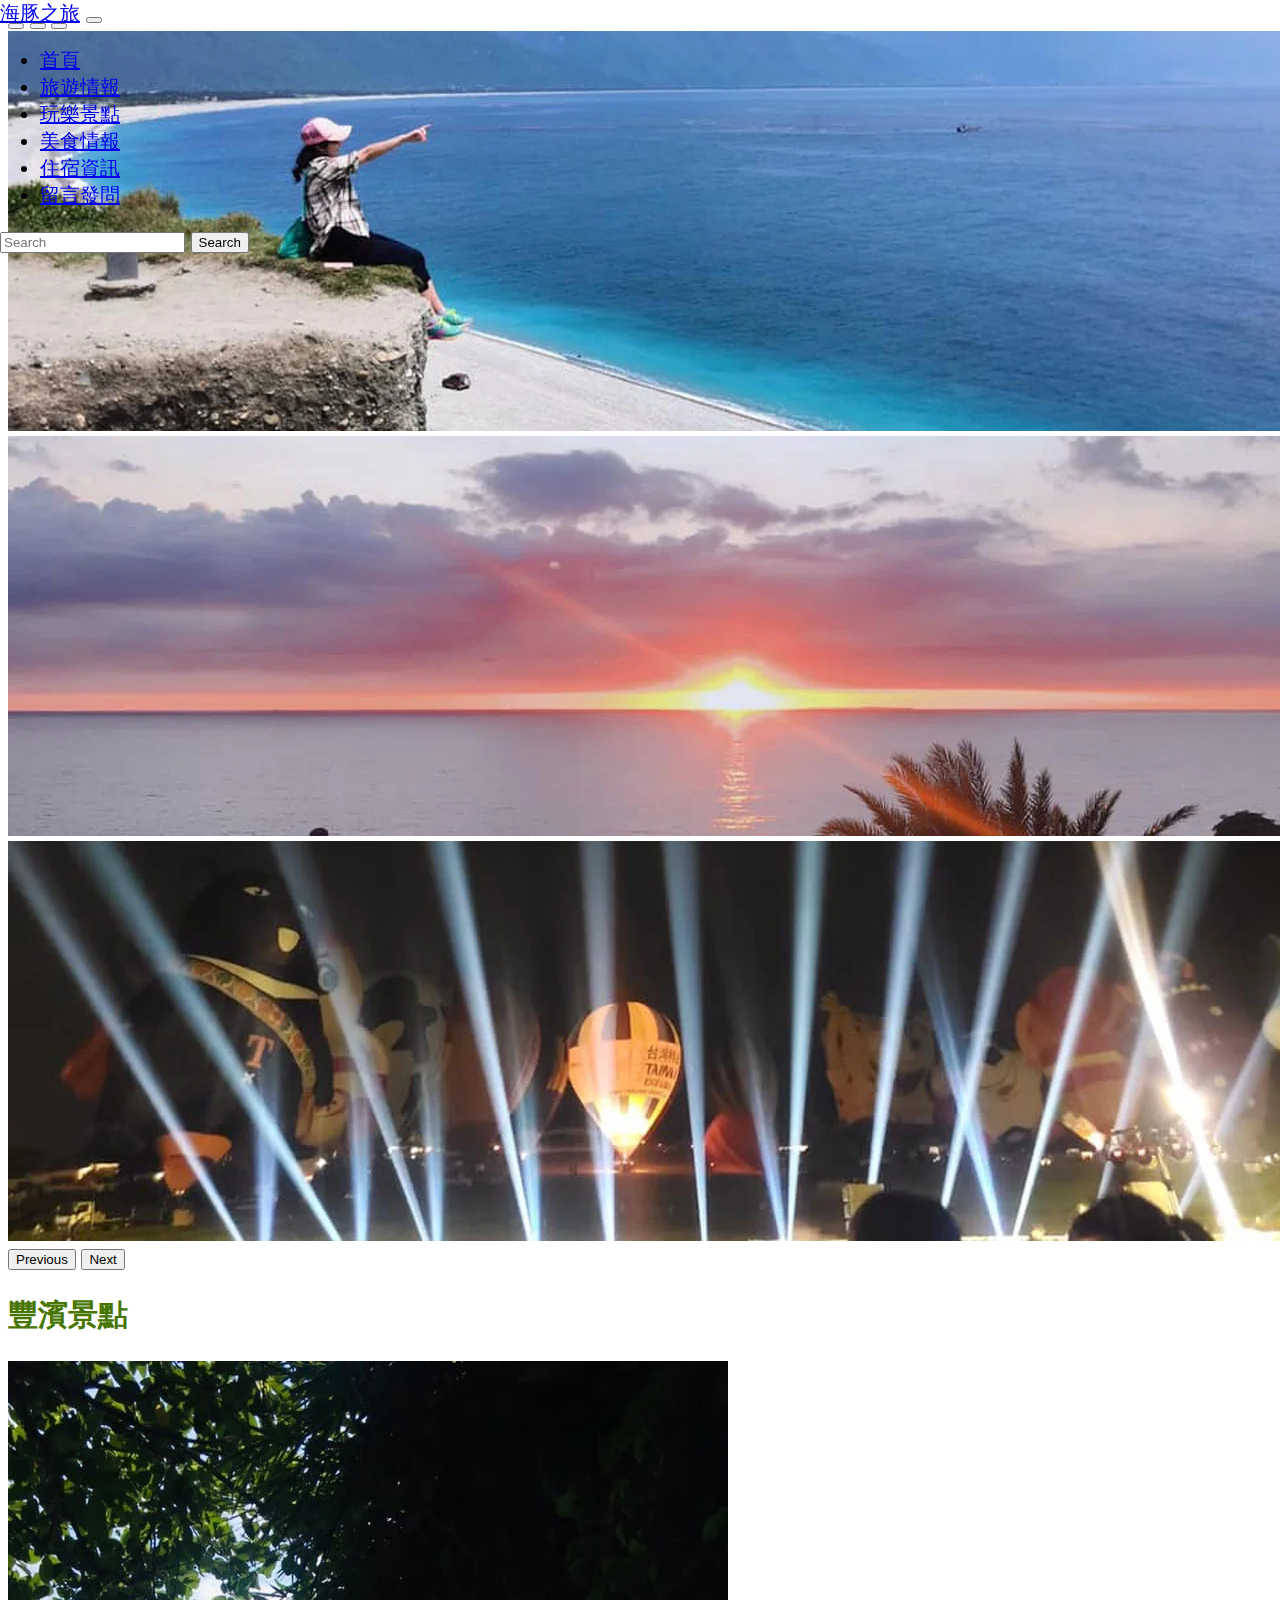
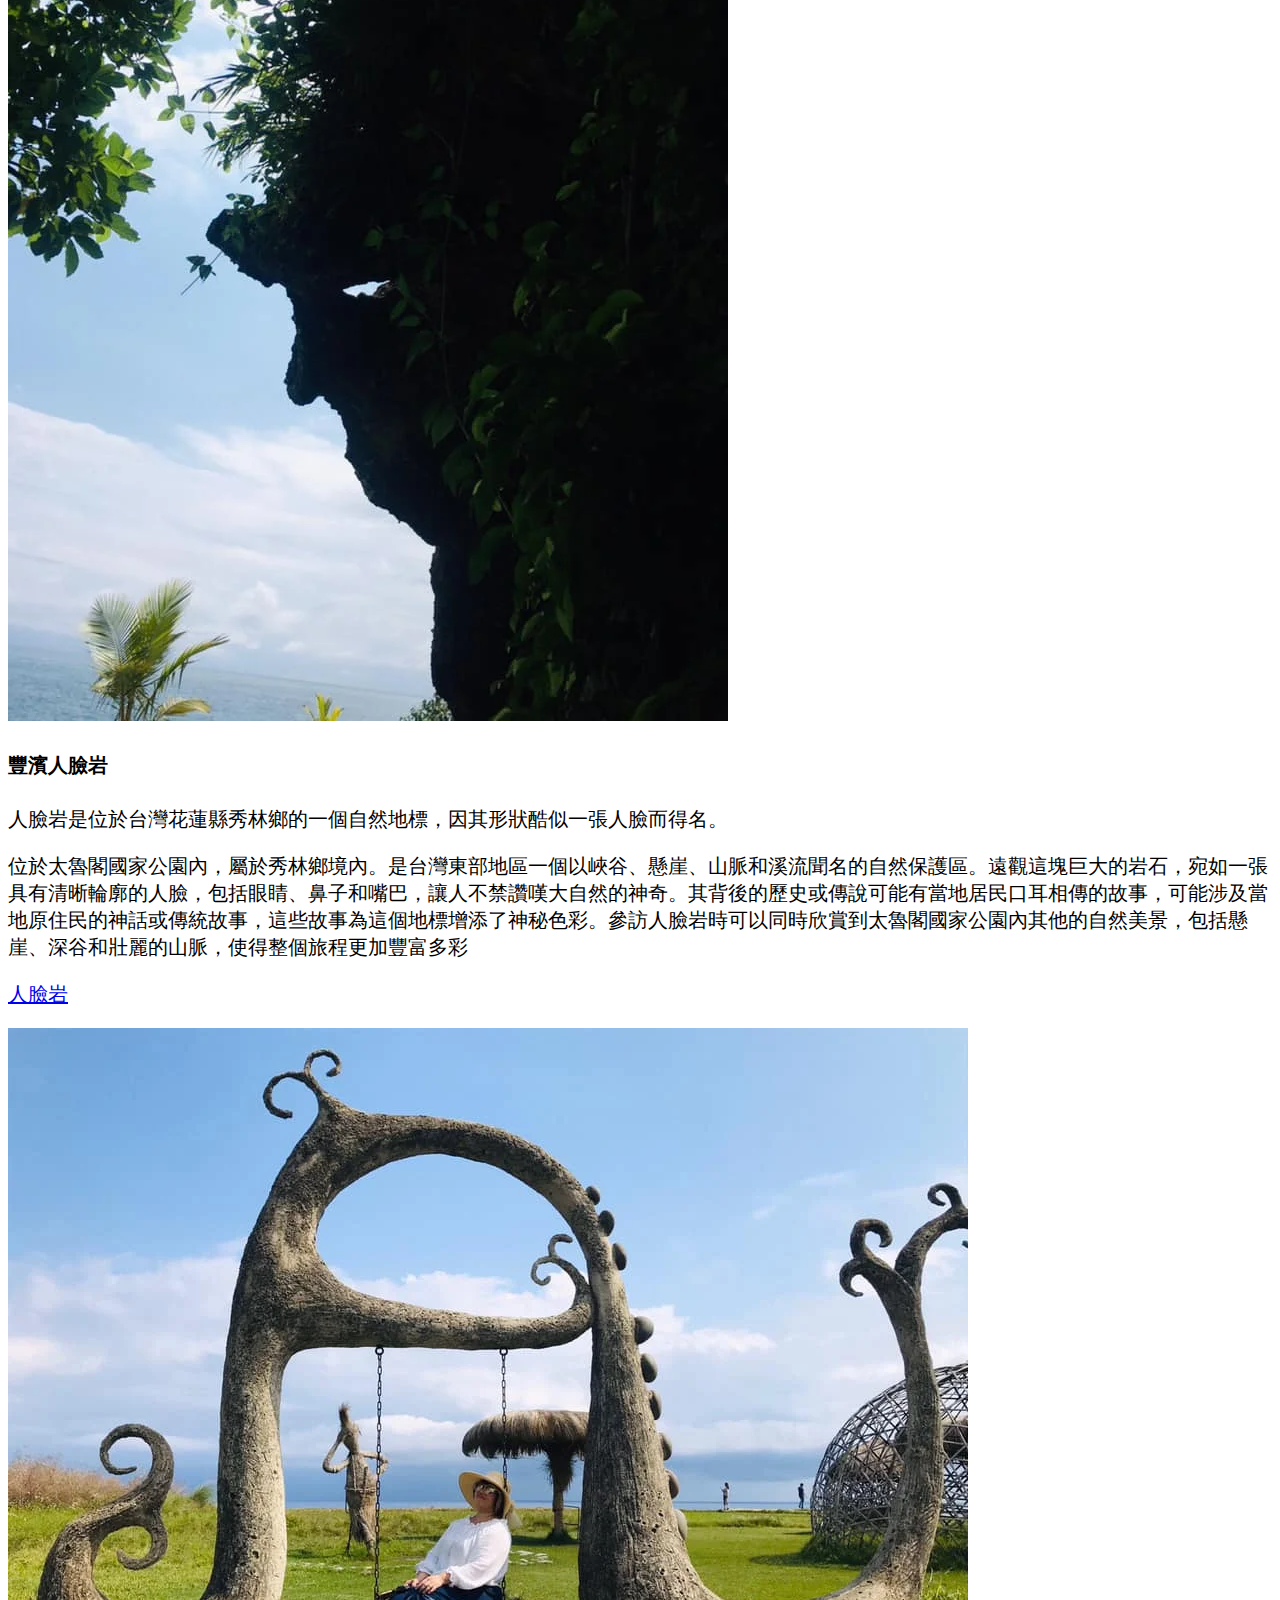
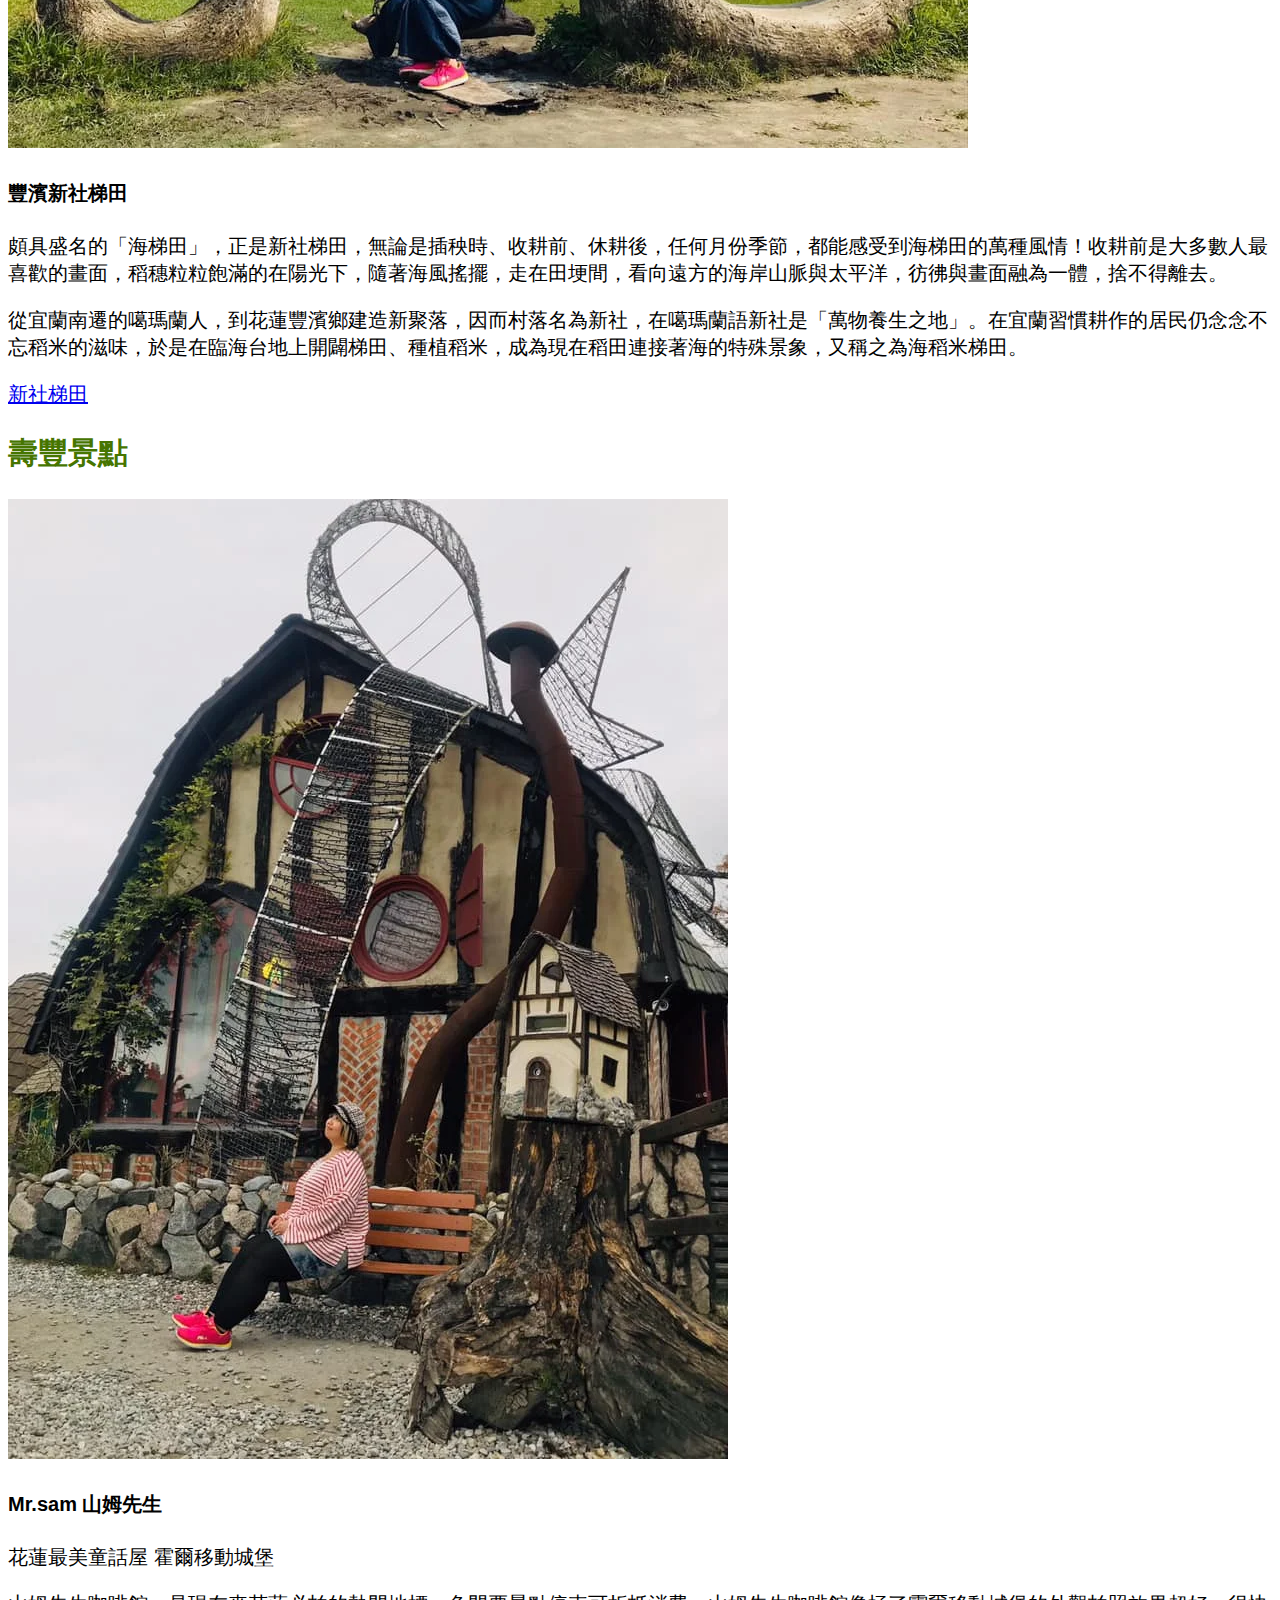
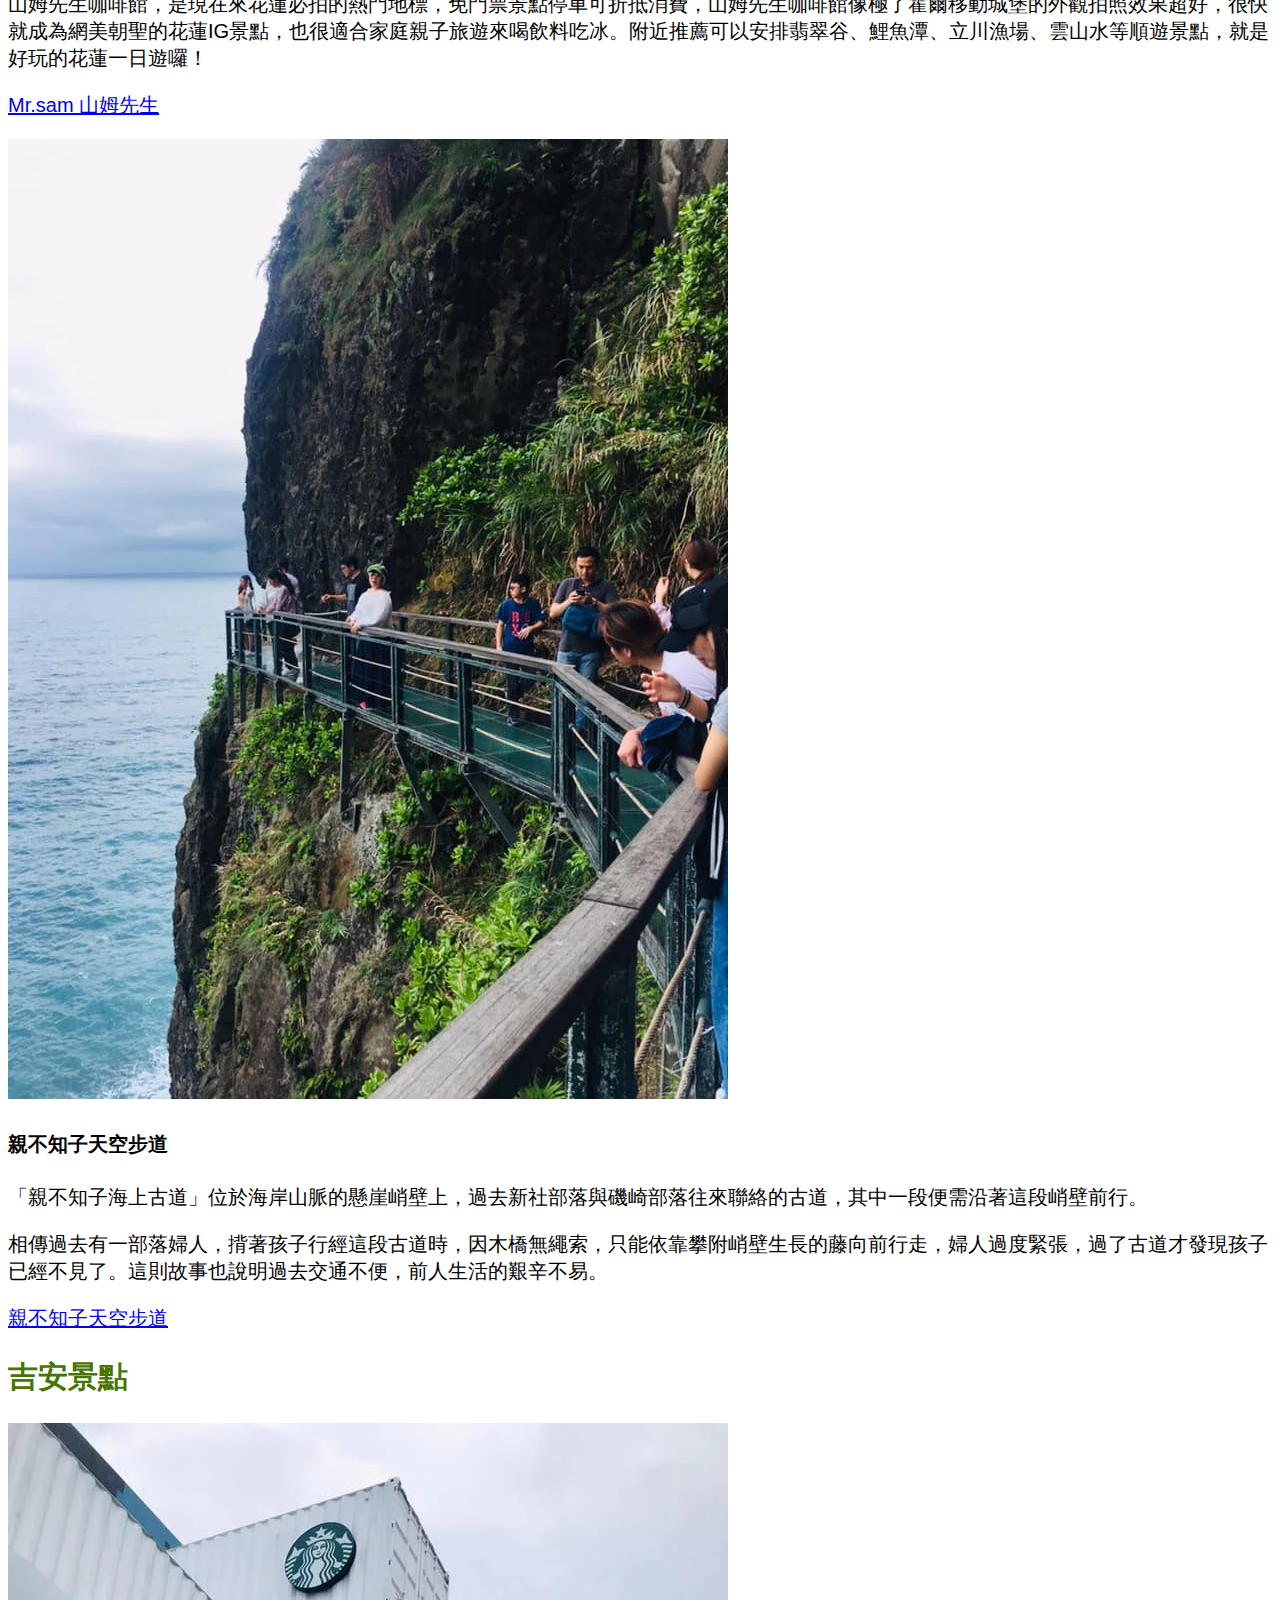
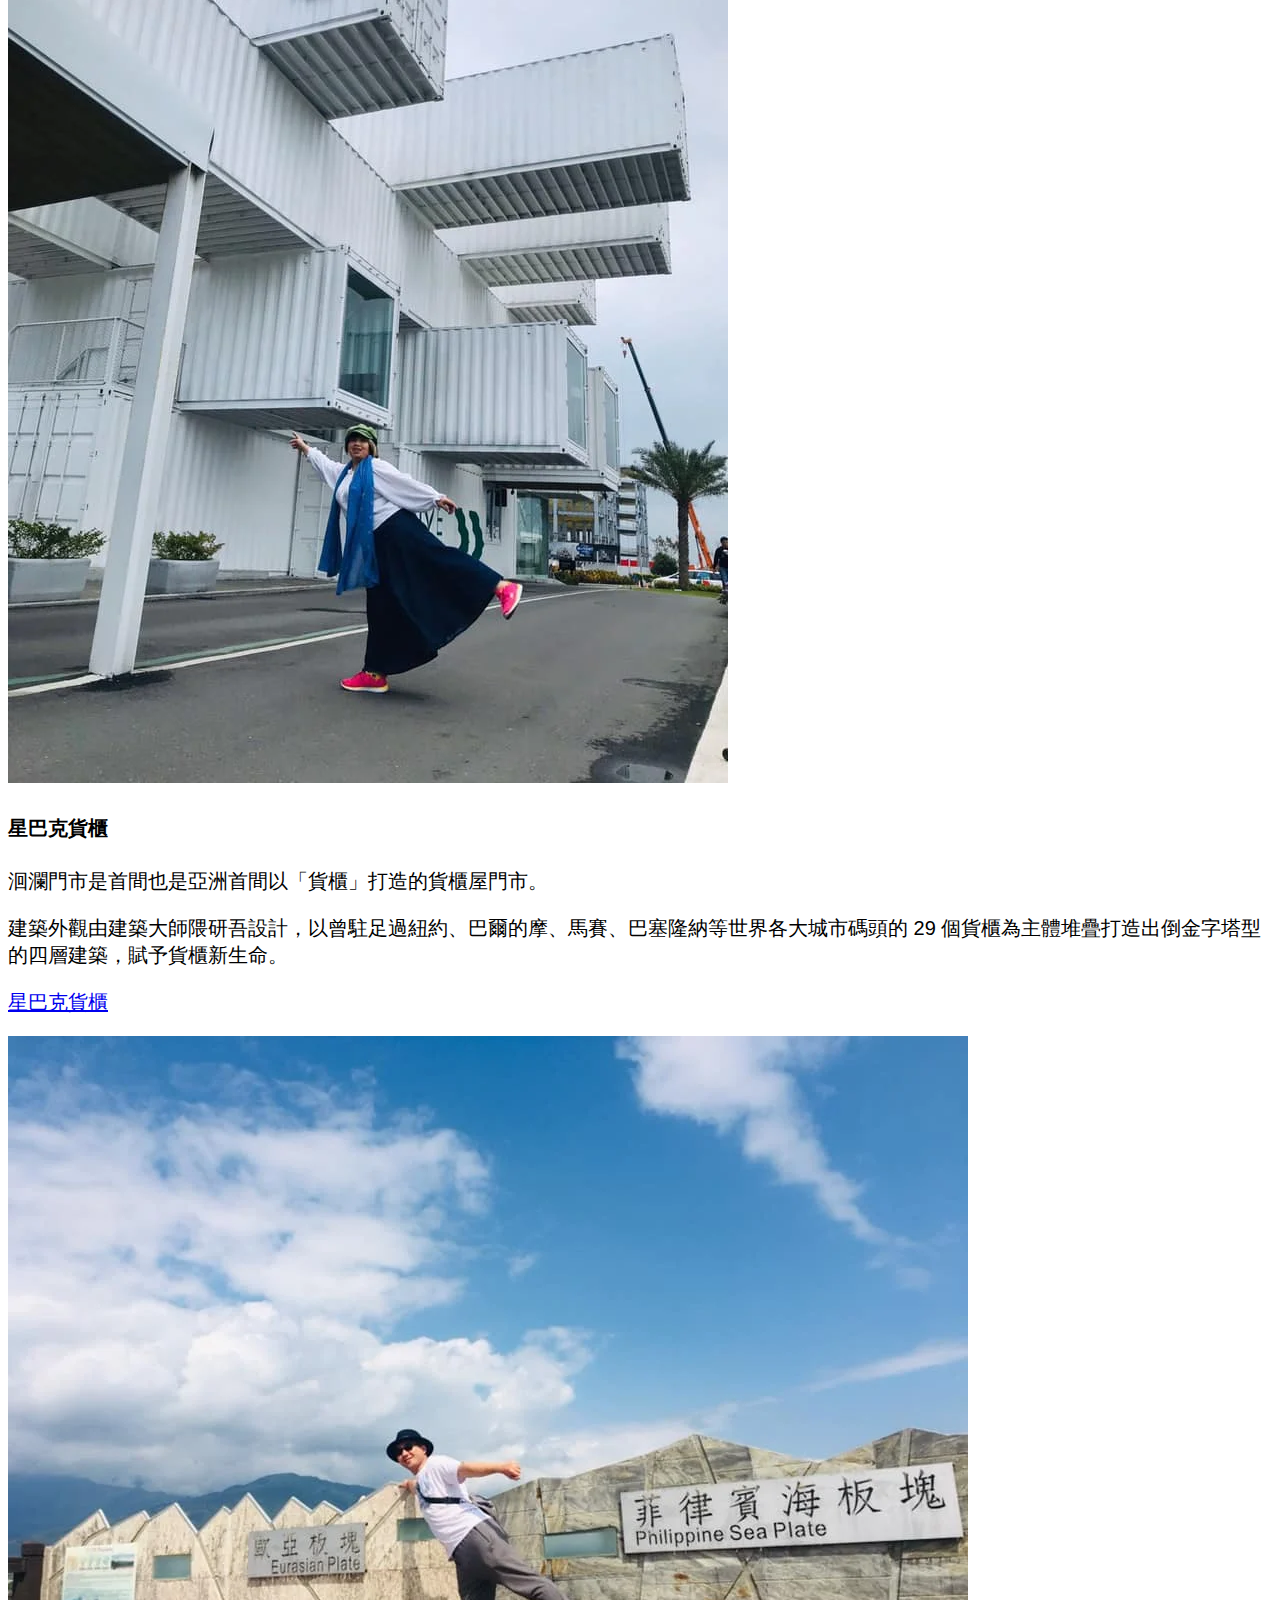
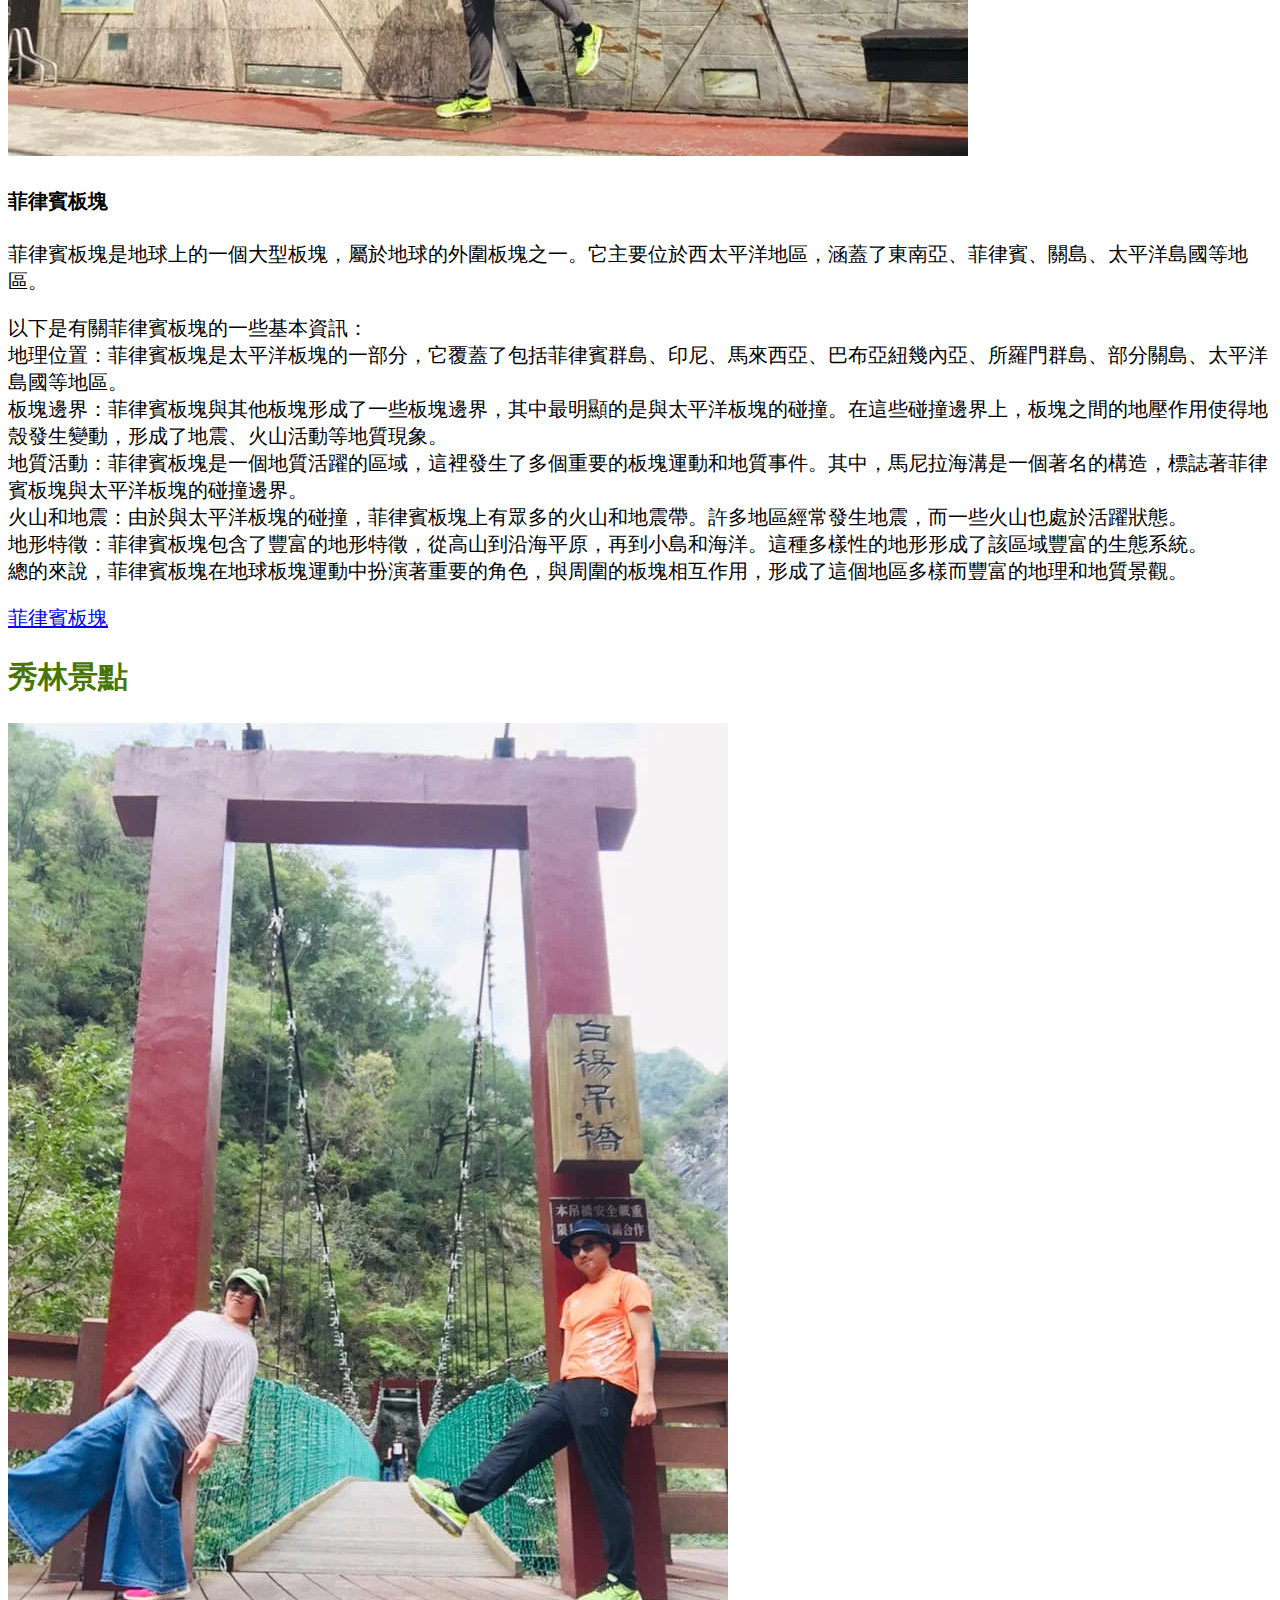
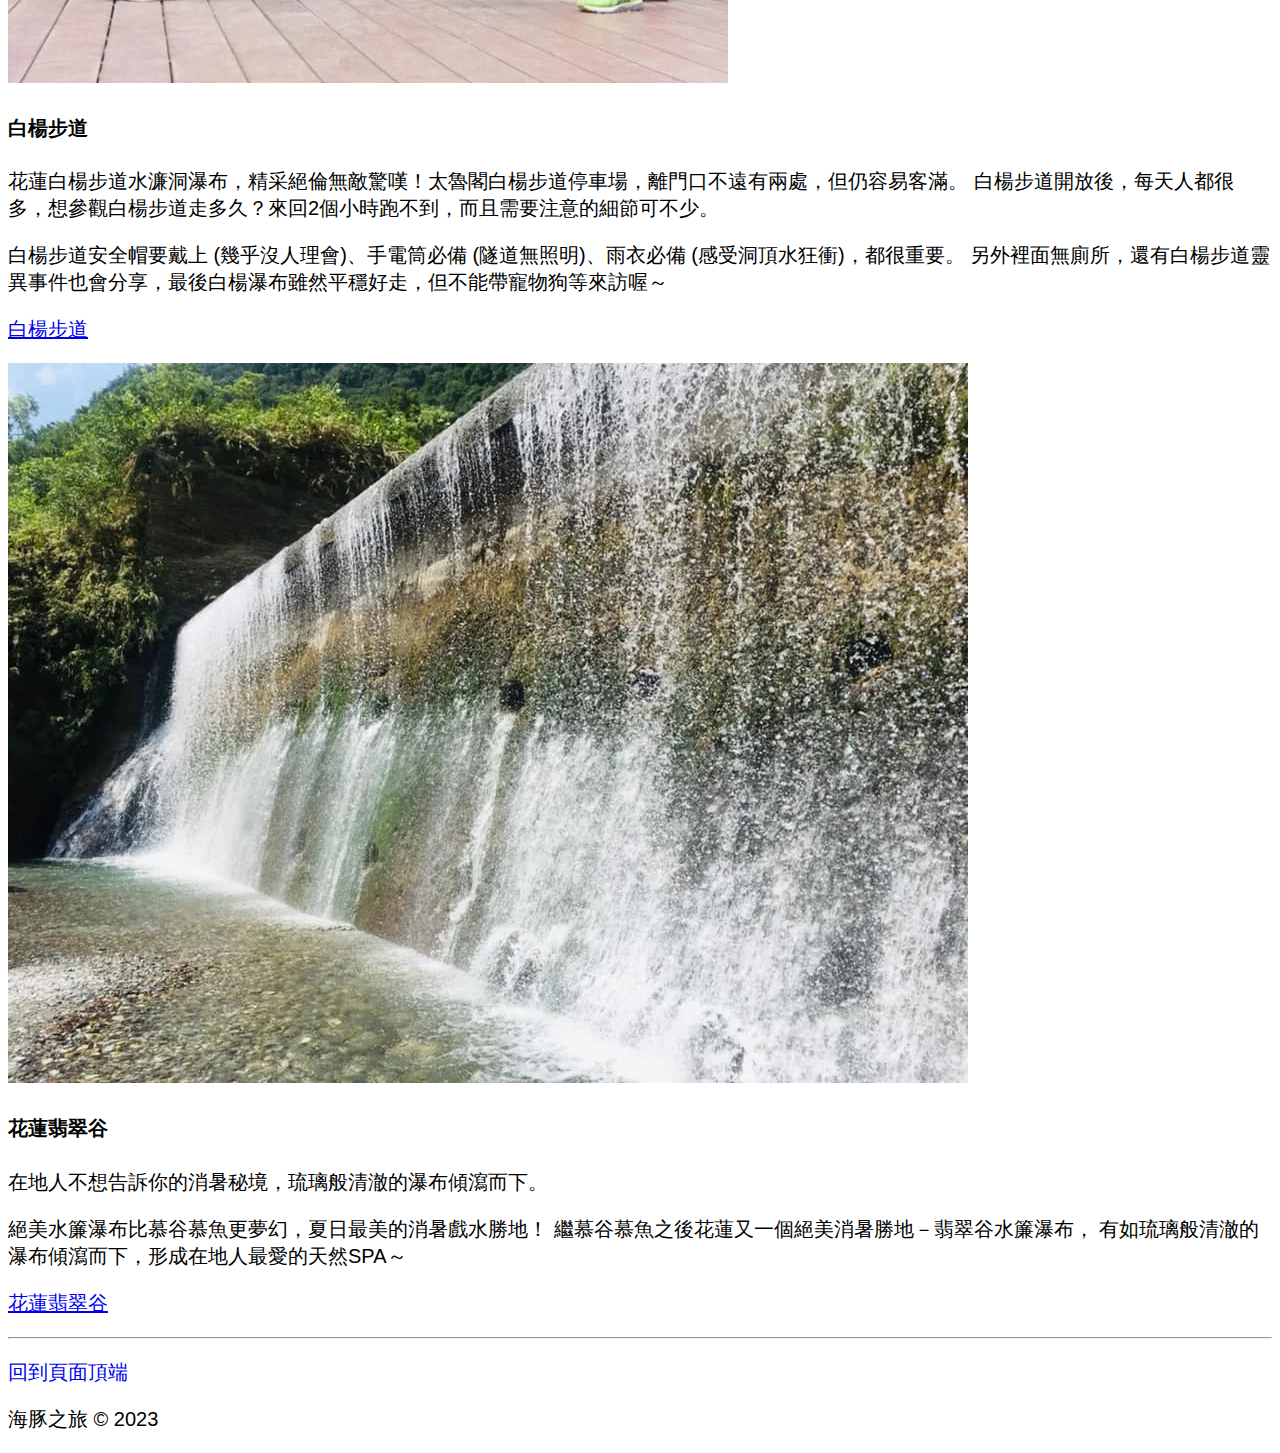
<file: viewpoint.html>
<!-- 宣告HTML5文件 -->
<!doctype html>
<!-- 根元素 -->
<html lang="zh-Hant-TW">
  <!-- 檔頭 -->
  <head>
    <!-- 中繼標籤 -->
    <meta charset="utf-8">
    <meta name="viewport" content="width=device-width, initial-scale=1">
    <meta name="author" content="海豚之旅">
    <!-- 網頁內容摘要descript描述 ,Google最看重,SERP摘要文字，文字不可以超過255字,超過無效-->
    <!-- 修改1  -->
    <meta name="description" content="推薦花蓮的特色,包含自然景觀,人文探索,美食之旅,戶外活動 ">
    <meta name="generator" content="Visual Studio v.1.83.1">
    <!-- 網頁內容的關鍵字(Google SERP) /Googiebot檢索 -->
    <!-- 修改2 -->
    <meta name="keywords" content="花蓮，吉安，豐濱，壽豐，星巴克，翡翠谷，Mr.sam 山姆先生，新社梯田，白楊步道，菲律賓板塊，親不知子海上古道">
    <!--增加1 favicon -->
    <link rel="shortcut icon" href="/favicon.ico" type="image/x-icon">


    <!-- 網站標題 修改3-->
    <title>海豚之旅-景點介紹</title>
    <!-- Ｂootstrapcss -->
    <link href="https://cdn.jsdelivr.net/npm/bootstrap@5.3.2/dist/css/bootstrap.min.css" rel="stylesheet" integrity="sha384-T3c6CoIi6uLrA9TneNEoa7RxnatzjcDSCmG1MXxSR1GAsXEV/Dwwykc2MPK8M2HN" crossorigin="anonymous">
<link rel="stylesheet" href="custom.css">
    <!-- 增加2GA追蹤分析 -->
        <!-- Google tag (gtag.js) -->
        <script async src="https://www.googletagmanager.com/gtag/js?id=G-JXS4YPKHTP"></script>
        <script>
        window.dataLayer = window.dataLayer || [];
        function gtag(){dataLayer.push(arguments);}
        gtag('js', new Date());
    
        gtag('config', 'G-JXS4YPKHTP');
    </script>
  </head>
  <!-- 網頁本文 -->
  <body>
    <!-- 可選擇是否要加入固定導覽列class="fixed-top -->
    <header class="fixed-top">
      <nav class="navbar navbar-expand-lg bg-dark navbar-dark">
        <div class="container-fluid">
          <a class="navbar-brand" href="#">海豚之旅</a>
          <button class="navbar-toggler" type="button" data-bs-toggle="collapse" data-bs-target="#navbarSupportedContent" aria-controls="navbarSupportedContent" aria-expanded="false" aria-label="Toggle navigation">
            <span class="navbar-toggler-icon"></span>
          </button>
          <div class="collapse navbar-collapse" id="navbarSupportedContent">
            <ul class="navbar-nav me-auto mb-2 mb-lg-0">
              <li class="nav-item">
                <a class="nav-link" href="index.html">首頁</a>
              </li>
              <li class="nav-item">
                <a class="nav-link " href="about.html">旅遊情報</a>
              </li>
              <li class="nav-item">
             <!-- 修改4 -->
                <a class="nav-link active" aria-current="page" href="viewpoint.html">玩樂景點</a>
              </li>
              <li class="nav-item">
                <a class="nav-link" href="safe.html">美食情報</a>
              </li>
              <li class="nav-item">
                <a class="nav-link" href="hotel.html">住宿資訊</a>
              </li>
              <li class="nav-item">
                <a class="nav-link" href="https://toolkit.url.com.tw/bbs/index.php?email=bbs@trial-153957.url.tw" target="_blank">留言發問</a>
              </li>
              
            </ul>
            <form class="d-flex" role="search">
              <input class="form-control me-2" type="search" placeholder="Search" aria-label="Search">
              <button class="btn btn-outline-success" type="submit">Search</button>
            </form>
          </div>
        </div>
      </nav>
    </header>
    <main>
      <!-- 加入單一橫列，三個景點圖文資料 -->
      <div id="carouselExampleIndicators" class="carousel slide">
        <div class="carousel-indicators">
          <button type="button" data-bs-target="#carouselExampleIndicators" data-bs-slide-to="0" class="active" aria-current="true" aria-label="Slide 1"></button>
          <button type="button" data-bs-target="#carouselExampleIndicators" data-bs-slide-to="1" aria-label="Slide 2"></button>
          <button type="button" data-bs-target="#carouselExampleIndicators" data-bs-slide-to="2" aria-label="Slide 3"></button>
        </div>
        <div class="carousel-inner">
          <div class="carousel-item active">
            <!-- 加入三張輪播圖 -->
            <img src="imges/index/新增資料夾/8ok.webp" class="d-block w-100" alt="...">
          </div>
          <div class="carousel-item">
            <img src="imges/index/新增資料夾/7ok.webp" class="d-block w-100" alt="...">
          </div>
          <div class="carousel-item">
            <img src="imges/index/新增資料夾/6ok.webp" class="d-block w-100" alt="...">
          </div>
        </div>
        <button class="carousel-control-prev" type="button" data-bs-target="#carouselExampleIndicators" data-bs-slide="prev">
          <span class="carousel-control-prev-icon" aria-hidden="true"></span>
          <span class="visually-hidden">Previous</span>
        </button>
        <button class="carousel-control-next" type="button" data-bs-target="#carouselExampleIndicators" data-bs-slide="next">
          <span class="carousel-control-next-icon" aria-hidden="true"></span>
          <span class="visually-hidden">Next</span>
        </button>
      </div>
      <div class="container">
        <!-- role屬性可變更標籤h2語意，若不需要變更，可刪除 -->
        <!-- 修改5 Bootstrap-找Alerts做分類標題複製貼上 -->
        <h2 class="alert alert-success mt-5" role="alert">豐濱景點</h2>
        <!-- 加入兩個行列.row>(.col-lg-6)*2 -->
        <div class="row">
          <!-- 加入.card>(img+.card-body)  -->
          <div class="col-lg-6">
            <div class="card">
              <img src="imges/viewpoint/3.webp" class="card-img-top" alt="人臉岩" title="人臉岩" aria-label="人臉岩">
              <!-- 加入段落><中間加入h4.card-title+(p.card-text)*2+p.text-end  -->
              <div class="card-body">
                <h4 class="card-title">豐濱人臉岩</h4>
                <p class="card-text">人臉岩是位於台灣花蓮縣秀林鄉的一個自然地標，因其形狀酷似一張人臉而得名。</p>
                <p class="card-text">位於太魯閣國家公園內，屬於秀林鄉境內。是台灣東部地區一個以峽谷、懸崖、山脈和溪流聞名的自然保護區。遠觀這塊巨大的岩石，宛如一張具有清晰輪廓的人臉，包括眼睛、鼻子和嘴巴，讓人不禁讚嘆大自然的神奇。其背後的歷史或傳說可能有當地居民口耳相傳的故事，可能涉及當地原住民的神話或傳統故事，這些故事為這個地標增添了神秘色彩。參訪人臉岩時可以同時欣賞到太魯閣國家公園內其他的自然美景，包括懸崖、深谷和壯麗的山脈，使得整個旅程更加豐富多彩
                </p>
                <p class="text-end"><a href="https://tw.news.yahoo.com/%E7%9D%A1%E7%BE%8E%E4%BA%BA%E5%B2%A9%E7%9F%B3%E5%81%B4%E8%87%89%E5%A5%87%E6%99%AF-%E9%8A%80%E6%B2%B3%E6%B5%B7%E7%A5%AD%E5%A0%B4%E7%A5%9E%E7%A7%98%E6%84%9F%E7%88%86%E6%A3%9A-042000275.html " class="btn btn-success" target="_blank"  role="button">人臉岩</a></p> 
              </div>
            </div>
          </div>
          <!-- 複製上面貼上 -->
          <div class="col-lg-6">
            <div class="card">
              <img src="imges/viewpoint/6.webp" class="card-img-top" alt="新社梯田" title="新社梯田" aria-label="新社梯田">
              <div class="card-body">
                <h4 class="card-title">豐濱新社梯田</h4>
                <p class="card-text">頗具盛名的「海梯田」，正是新社梯田，無論是插秧時、收耕前、休耕後，任何月份季節，都能感受到海梯田的萬種風情！收耕前是大多數人最喜歡的畫面，稻穗粒粒飽滿的在陽光下，隨著海風搖擺，走在田埂間，看向遠方的海岸山脈與太平洋，彷彿與畫面融為一體，捨不得離去。</p>
                <p class="card-text">從宜蘭南遷的噶瑪蘭人，到花蓮豐濱鄉建造新聚落，因而村落名為新社，在噶瑪蘭語新社是「萬物養生之地」。在宜蘭習慣耕作的居民仍念念不忘稻米的滋味，於是在臨海台地上開闢梯田、種植稻米，成為現在稻田連接著海的特殊景象，又稱之為海稻米梯田。
                </p>
                <p class="text-end"><a href="https://tour-hualien.hl.gov.tw/TourContent.aspx?n=44&s=1274" class="btn btn-success" target="_blank"  role="button">新社梯田</a></p> 
              </div>

          </div>
        </div>
        <!-- 複製上面的一列兩欄貼上 -->
        <div class="container">
          <h2 class="alert alert-warning mt-5" role="alert">壽豐景點</h2>
          <div class="row">
            <div class="col-lg-6">
              <div class="card">
                <img src="imges/viewpoint/9.webp" class="card-img-top" alt="Mr.sam 山姆先生" title="Mr.sam 山姆先生" aria-label="Mr.sam 山姆先生">
                <div class="card-body">
                  <h4 class="card-title">Mr.sam 山姆先生</h4>
                  <p class="card-text">花蓮最美童話屋 霍爾移動城堡</p>
                  <p class="card-text">山姆先生咖啡館，是現在來花蓮必拍的熱門地標，免門票景點停車可折抵消費，山姆先生咖啡館像極了霍爾移動城堡的外觀拍照效果超好，很快就成為網美朝聖的花蓮IG景點，也很適合家庭親子旅遊來喝飲料吃冰。附近推薦可以安排翡翠谷、鯉魚潭、立川漁場、雲山水等順遊景點，就是好玩的花蓮一日遊囉！
                  </p>
                  <p class="text-end"><a href="https://www.facebook.com/mr.sam970/?locale=zh_TW " class="btn btn-warning" target="_blank"  role="button">Mr.sam 山姆先生</a></p> 
                </div>
              </div>
            </div>

            <div class="col-lg-6">
              <div class="card">
                <img src="imges/viewpoint/7.webp" class="card-img-top" alt="親不知子天空步道" title="親不知子天空步道" aria-label="親不知子天空步道">
                <div class="card-body">
                  <h4 class="card-title">親不知子天空步道</h4>
                  <p class="card-text">「親不知子海上古道」位於海岸山脈的懸崖峭壁上，過去新社部落與磯崎部落往來聯絡的古道，其中一段便需沿著這段峭壁前行。</p>
                  <p class="card-text">相傳過去有一部落婦人，揹著孩子行經這段古道時，因木橋無繩索，只能依靠攀附峭壁生長的藤向前行走，婦人過度緊張，過了古道才發現孩子已經不見了。這則故事也說明過去交通不便，前人生活的艱辛不易。
                  </div>
                  </p>
                  <p class="text-end"><a href="https://www.eastcoast-nsa.gov.tw/zh-tw/attractions/detail/267/" class="btn btn-warning" target="_blank"  role="button">親不知子天空步道</a></p> 
                </div>
  
            </div>
          </div>

          <div class="container">
            <h2 class="alert alert-primary mt-5" role="alert">吉安景點</h2>
            <div class="row">
              <div class="col-lg-6">
                <div class="card">
                  <img src="imges/viewpoint/1.webp" class="card-img-top" alt="星巴克貨櫃" title="星巴克貨櫃" aria-label="星巴克貨櫃">
                  <div class="card-body">
                    <h4 class="card-title">星巴克貨櫃</h4>
                    <p class="card-text">洄瀾門市是首間也是亞洲首間以「貨櫃」打造的貨櫃屋門市。</p>
                    <p class="card-text">建築外觀由建築大師隈研吾設計，以曾駐足過紐約、巴爾的摩、馬賽、巴塞隆納等世界各大城市碼頭的 29 個貨櫃為主體堆疊打造出倒金字塔型的四層建築，賦予貨櫃新生命。
                    </p>
                    <p class="text-end"><a href="https://www.starbucks.com.tw/stores/special/stores_special_hualienbay.jspx " class="btn btn-info" target="_blank"  role="button">星巴克貨櫃</a></p> 
                  </div>
                </div>
              </div>
  
              <div class="col-lg-6">
                <div class="card">
                  <img src="imges/viewpoint/2.webp" class="card-img-top" alt="菲律賓板塊" title="菲律賓板塊" aria-label="菲律賓板塊">
                  <div class="card-body">
                    <h4 class="card-title">菲律賓板塊</h4>
                    <p class="card-text">菲律賓板塊是地球上的一個大型板塊，屬於地球的外圍板塊之一。它主要位於西太平洋地區，涵蓋了東南亞、菲律賓、關島、太平洋島國等地區。</p>
                    <p class="card-text">以下是有關菲律賓板塊的一些基本資訊：<br>

                      地理位置：菲律賓板塊是太平洋板塊的一部分，它覆蓋了包括菲律賓群島、印尼、馬來西亞、巴布亞紐幾內亞、所羅門群島、部分關島、太平洋島國等地區。<br>
                      
                      板塊邊界：菲律賓板塊與其他板塊形成了一些板塊邊界，其中最明顯的是與太平洋板塊的碰撞。在這些碰撞邊界上，板塊之間的地壓作用使得地殼發生變動，形成了地震、火山活動等地質現象。<br>
                      
                      地質活動：菲律賓板塊是一個地質活躍的區域，這裡發生了多個重要的板塊運動和地質事件。其中，馬尼拉海溝是一個著名的構造，標誌著菲律賓板塊與太平洋板塊的碰撞邊界。<br>
                      
                      火山和地震：由於與太平洋板塊的碰撞，菲律賓板塊上有眾多的火山和地震帶。許多地區經常發生地震，而一些火山也處於活躍狀態。<br>
                      
                      地形特徵：菲律賓板塊包含了豐富的地形特徵，從高山到沿海平原，再到小島和海洋。這種多樣性的地形形成了該區域豐富的生態系統。<br>
                      
                      總的來說，菲律賓板塊在地球板塊運動中扮演著重要的角色，與周圍的板塊相互作用，形成了這個地區多樣而豐富的地理和地質景觀。
                    </p>
                    <p class="text-end"><a href="https://www.businesstoday.com.tw/article/category/183031/post/202112280031/" class="btn btn-info" target="_blank"  role="button">菲律賓板塊</a></p> 
                  </div>
    
              </div>
            </div>

            <div class="container">
              <h2 class="alert alert-danger mt-5" role="alert">秀林景點</h2>
              <div class="row">
                <div class="col-lg-6">
                  <div class="card">
                    <img src="imges/viewpoint/11.webp" class="card-img-top" alt="白楊步道" title="白楊步道" aria-label="白楊步道">
                    <div class="card-body">
                      <h4 class="card-title">白楊步道</h4>
                      <p class="card-text">花蓮白楊步道水濂洞瀑布，精采絕倫無敵驚嘆！太魯閣白楊步道停車場，離門口不遠有兩處，但仍容易客滿。
                        白楊步道開放後，每天人都很多，想參觀白楊步道走多久？來回2個小時跑不到，而且需要注意的細節可不少。</p>
                      <p class="card-text">白楊步道安全帽要戴上 (幾乎沒人理會)、手電筒必備 (隧道無照明)、雨衣必備 (感受洞頂水狂衝)，都很重要。
                        另外裡面無廁所，還有白楊步道靈異事件也會分享，最後白楊瀑布雖然平穩好走，但不能帶寵物狗等來訪喔～
                      </p>
                      <p class="text-end"><a href="https://www.taroko.gov.tw/AttractionTrailContent.aspx?n=5701&sms=11275&s=39 " class="btn btn-danger" target="_blank"  role="button">白楊步道</a></p> 
                    </div>
                  </div>
                </div>
    
                <div class="col-lg-6">
                  <div class="card">
                    <img src="imges/viewpoint/8.webp" class="card-img-top" alt="花蓮翡翠谷" title="花蓮翡翠谷" aria-label="花蓮翡翠谷">
                    <div class="card-body">
                      <h4 class="card-title">花蓮翡翠谷</h4>
                      <p class="card-text">在地人不想告訴你的消暑秘境，琉璃般清澈的瀑布傾瀉而下。</p>
                      <p class="card-text">絕美水簾瀑布比慕谷慕魚更夢幻，夏日最美的消暑戲水勝地！
                        繼慕谷慕魚之後花蓮又一個絕美消暑勝地－翡翠谷水簾瀑布，
                        有如琉璃般清澈的瀑布傾瀉而下，形成在地人最愛的天然SPA～
                      </p>
                      <p class="text-end"><a href="https://www.businesstoday.com.tw/article/category/183031/post/202112280031/" class="btn btn-danger" target="_blank"  role="button">花蓮翡翠谷</a></p> 
                    </div>
      
                </div>
              </div>
  
  
  
        <hr>
  
        <!-- 修改4刪除不要的 -->
        </div>
        <!-- 加入頁尾打footer.container>p*2 -->
        <footer class="container">
          <p class="float-end"><a href="#top">回到頁面頂端</a></p>
          <p>海豚之旅 &copy; 2023</p>
        </footer>
    </main>

    <!-- BootstrapJS -->
    <script src="https://cdn.jsdelivr.net/npm/bootstrap@5.3.2/dist/js/bootstrap.bundle.min.js" integrity="sha384-C6RzsynM9kWDrMNeT87bh95OGNyZPhcTNXj1NW7RuBCsyN/o0jlpcV8Qyq46cDfL" crossorigin="anonymous"></script>
  </body>
</file>
<file: custom.css>
/* 導覽列背景色 */
:root,
[data-bs-theme=light]{
--bs-dark-rgb:0, 48, 96;    
}

/* 使用GoogleFonts雲端字體 (連結網路字體*/
@import url('https://fonts.googleapis.com/css2?family=Noto+Sans+TC:wght@300&display=swap');

/* 使用GoogleFonts雲端字體 (套用網路字體 */
body {font-family: '微軟正黑體' , 'Noto Sans TC', sans-serif;}


/*指定根的文字大小，單位是px */
html {font-size: 20px;}

/* 選取器是標籤，影響整體 */
h2 {font-size: 1.5rem;font-weight: 900;color: rgb(70, 117, 0);}

/* 選取器識類別，影響個別，需手動套用 */
.h2-custom-pink{font-size: 3rem;font-weight: 900;color: rgb(255, 0, 195);}

/* 拿掉文字超連結下底線 */
footer a {
    text-decoration: none;
}

/* 如果文字第一行(首行)要縮排可以加入Emmet
<div class="b"><p>你好你好你好你好你好你好你好你好好你好你好你好你好你好你好你好你好你好你好你好你好你好你好.</p></div> */

div.b {
    text-indent: 2rem;
  }

  .fixed-top {
    position: fixed;
    top: 0;
    right: 0;
    left: 0;
    z-index: 1030;
  }
  

  .fixed-bottom {
    position: fixed;
    right: 120;
    bottom: 0;
    left: 0;
    z-index: 1030;
  }
</file>
